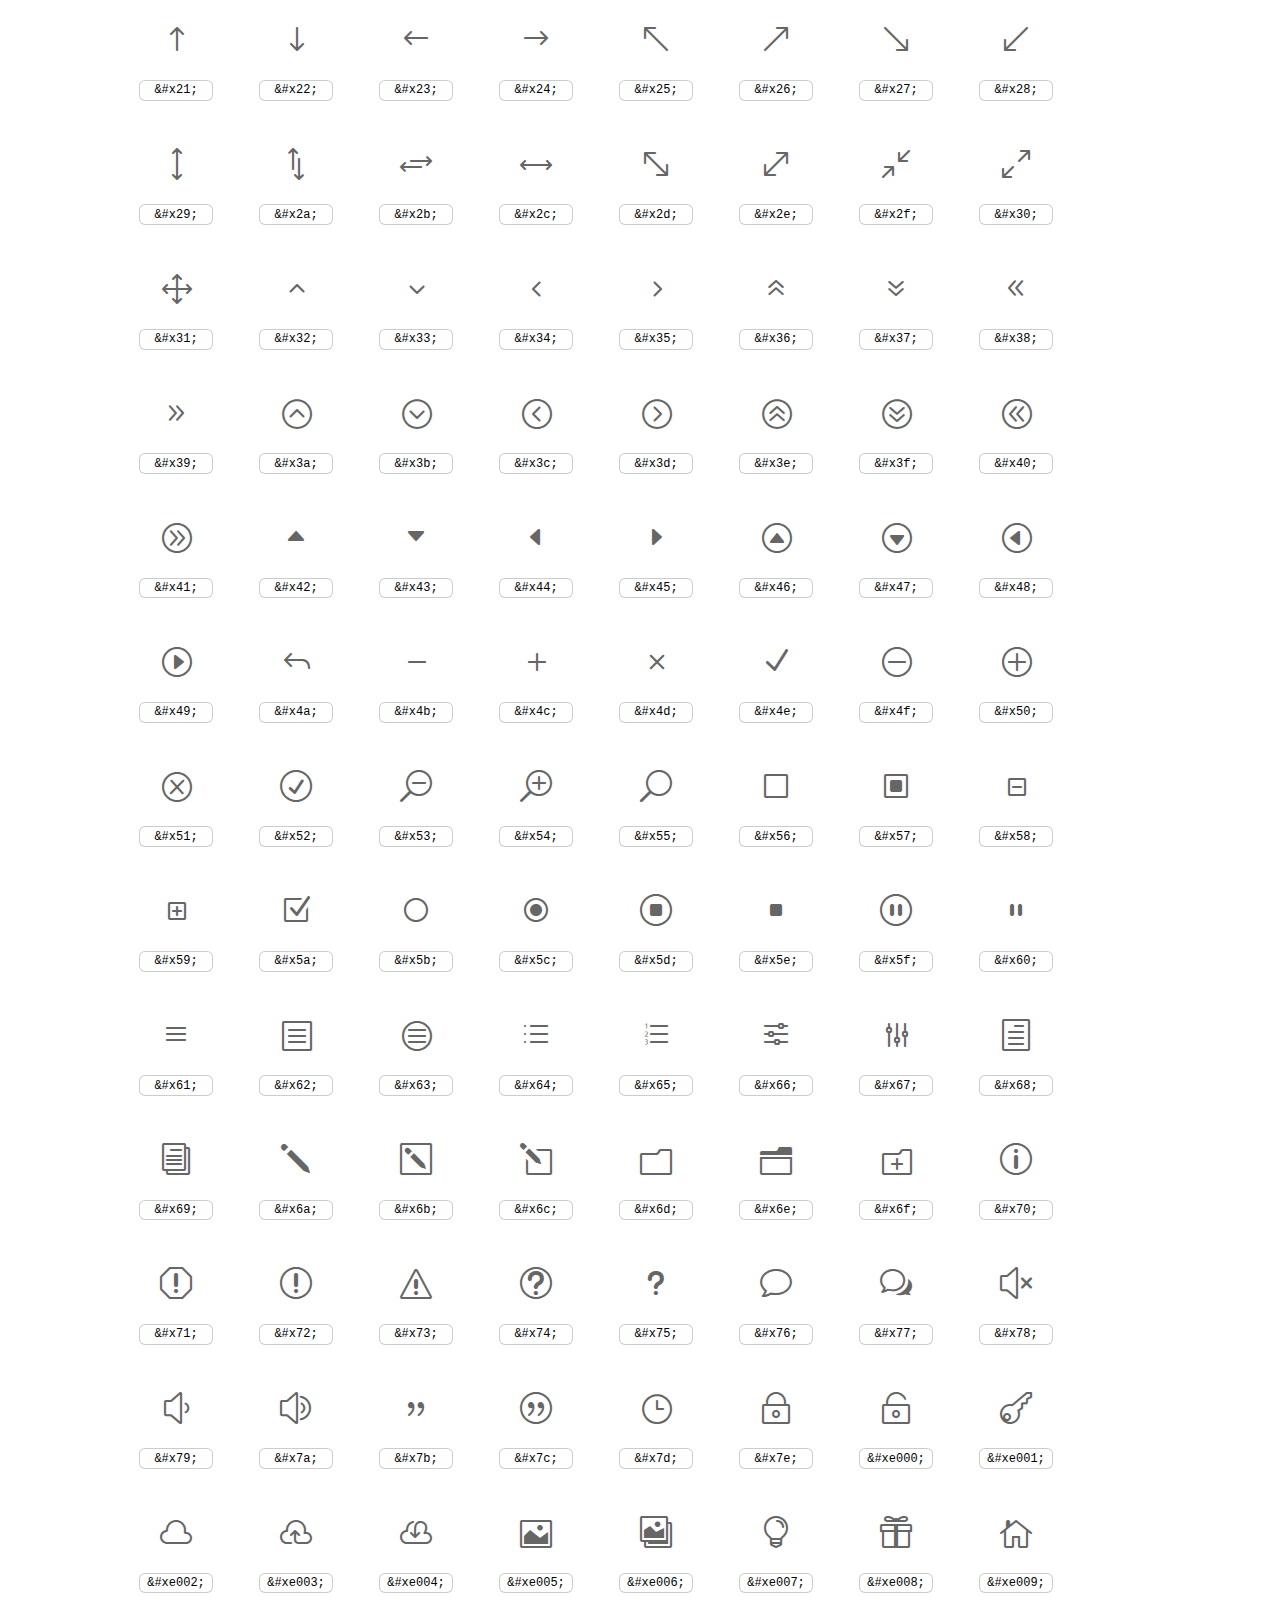
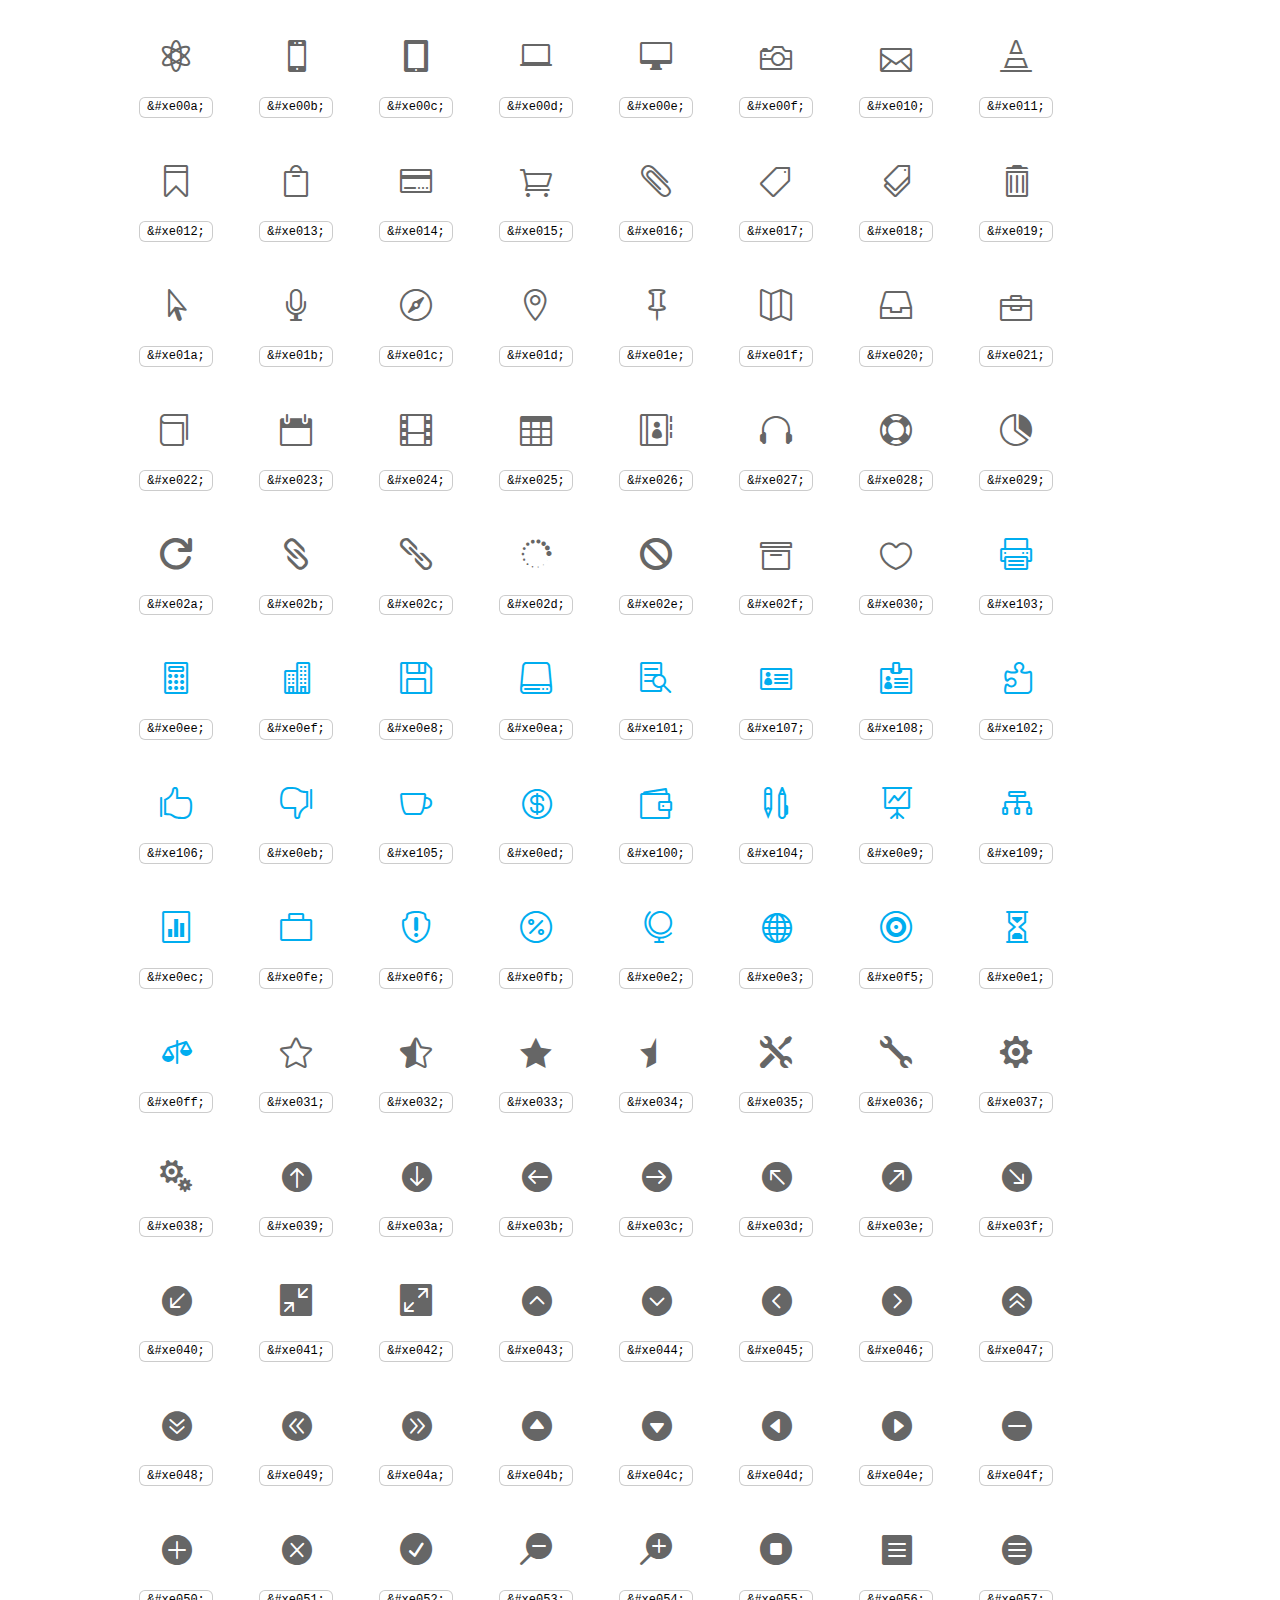
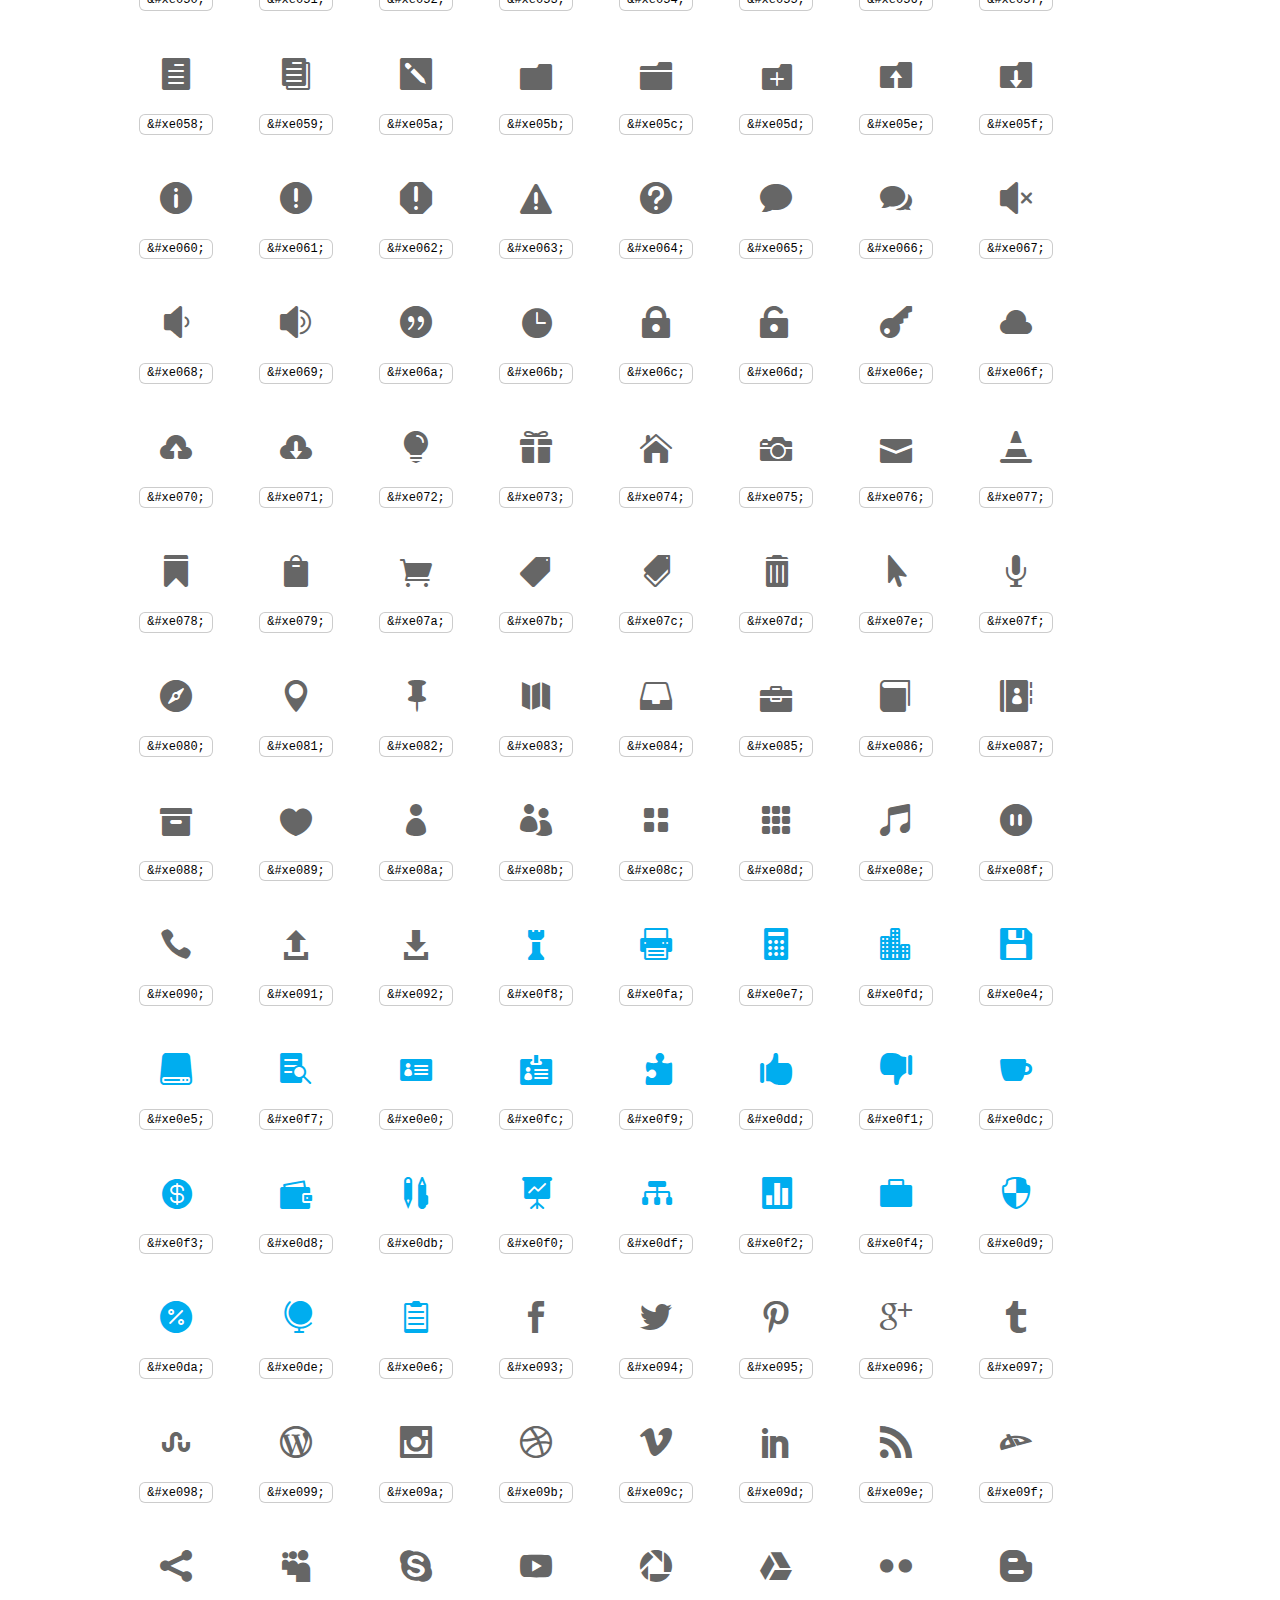
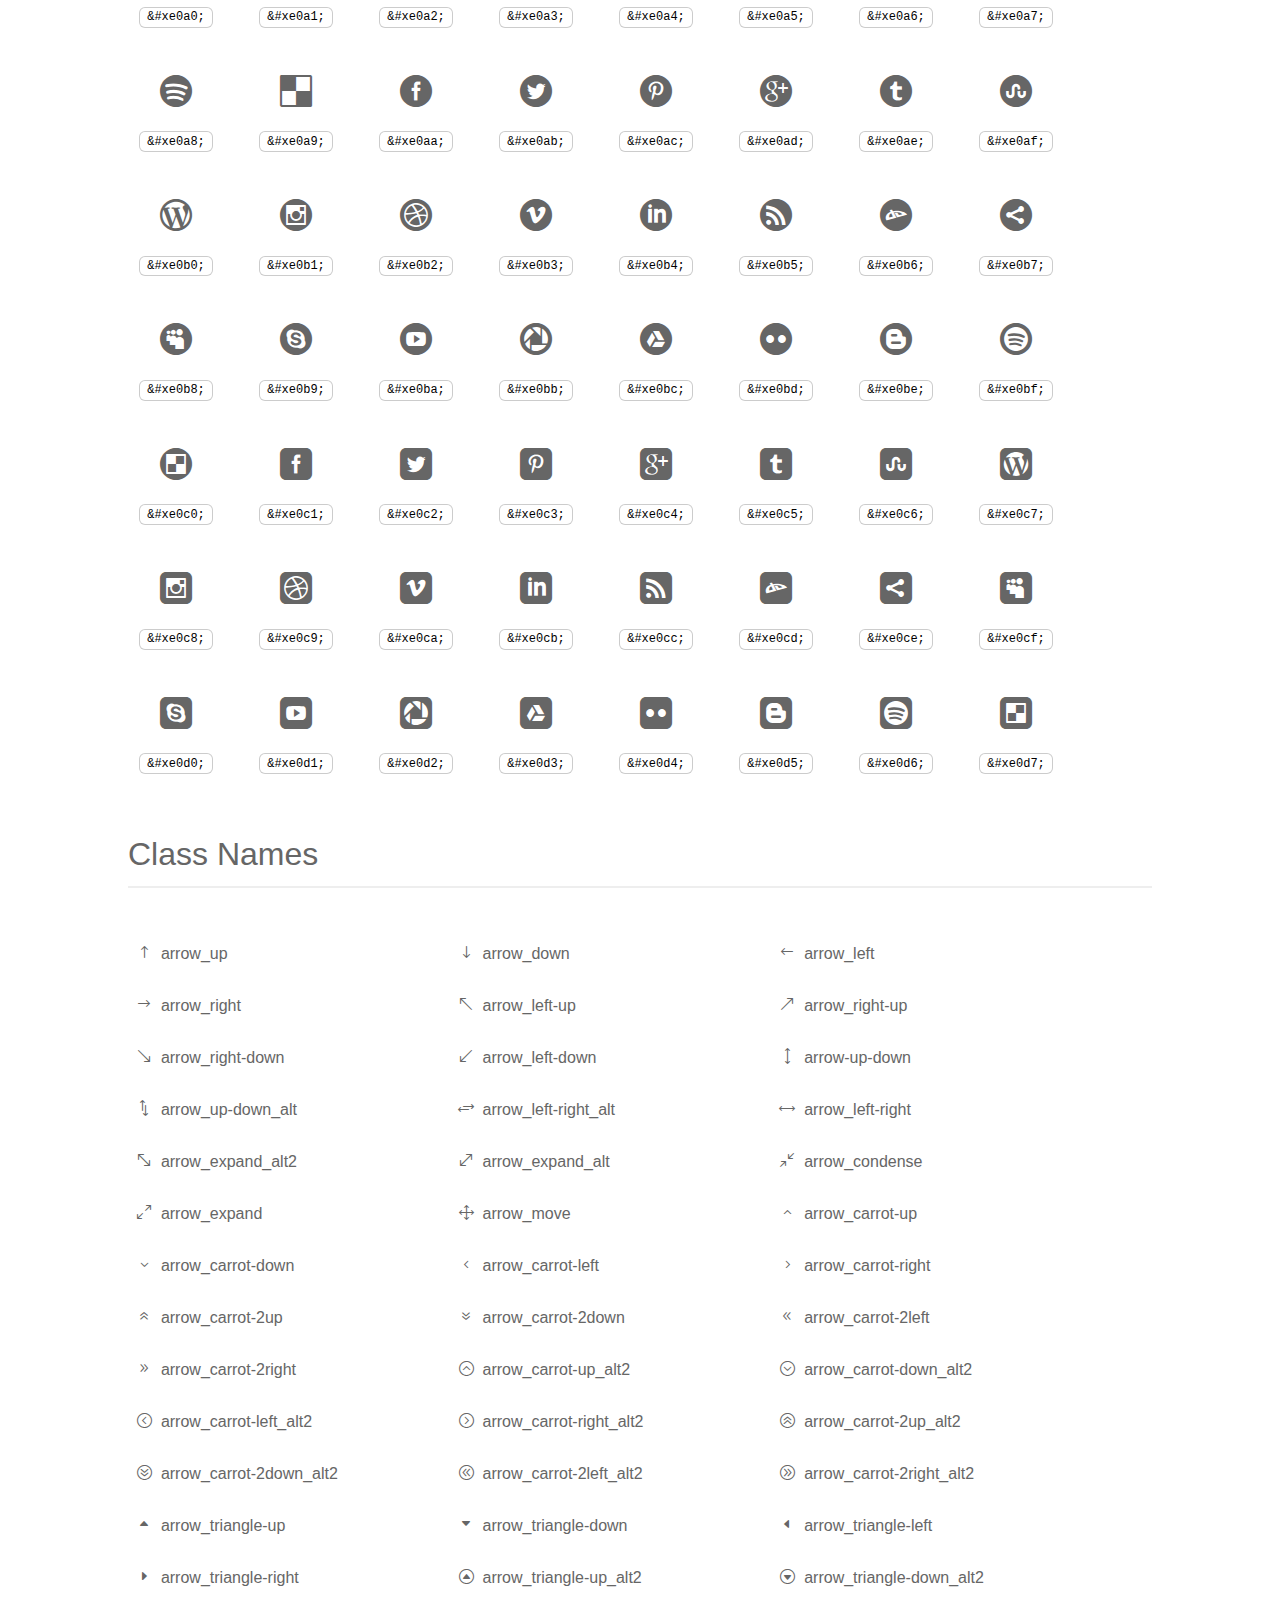
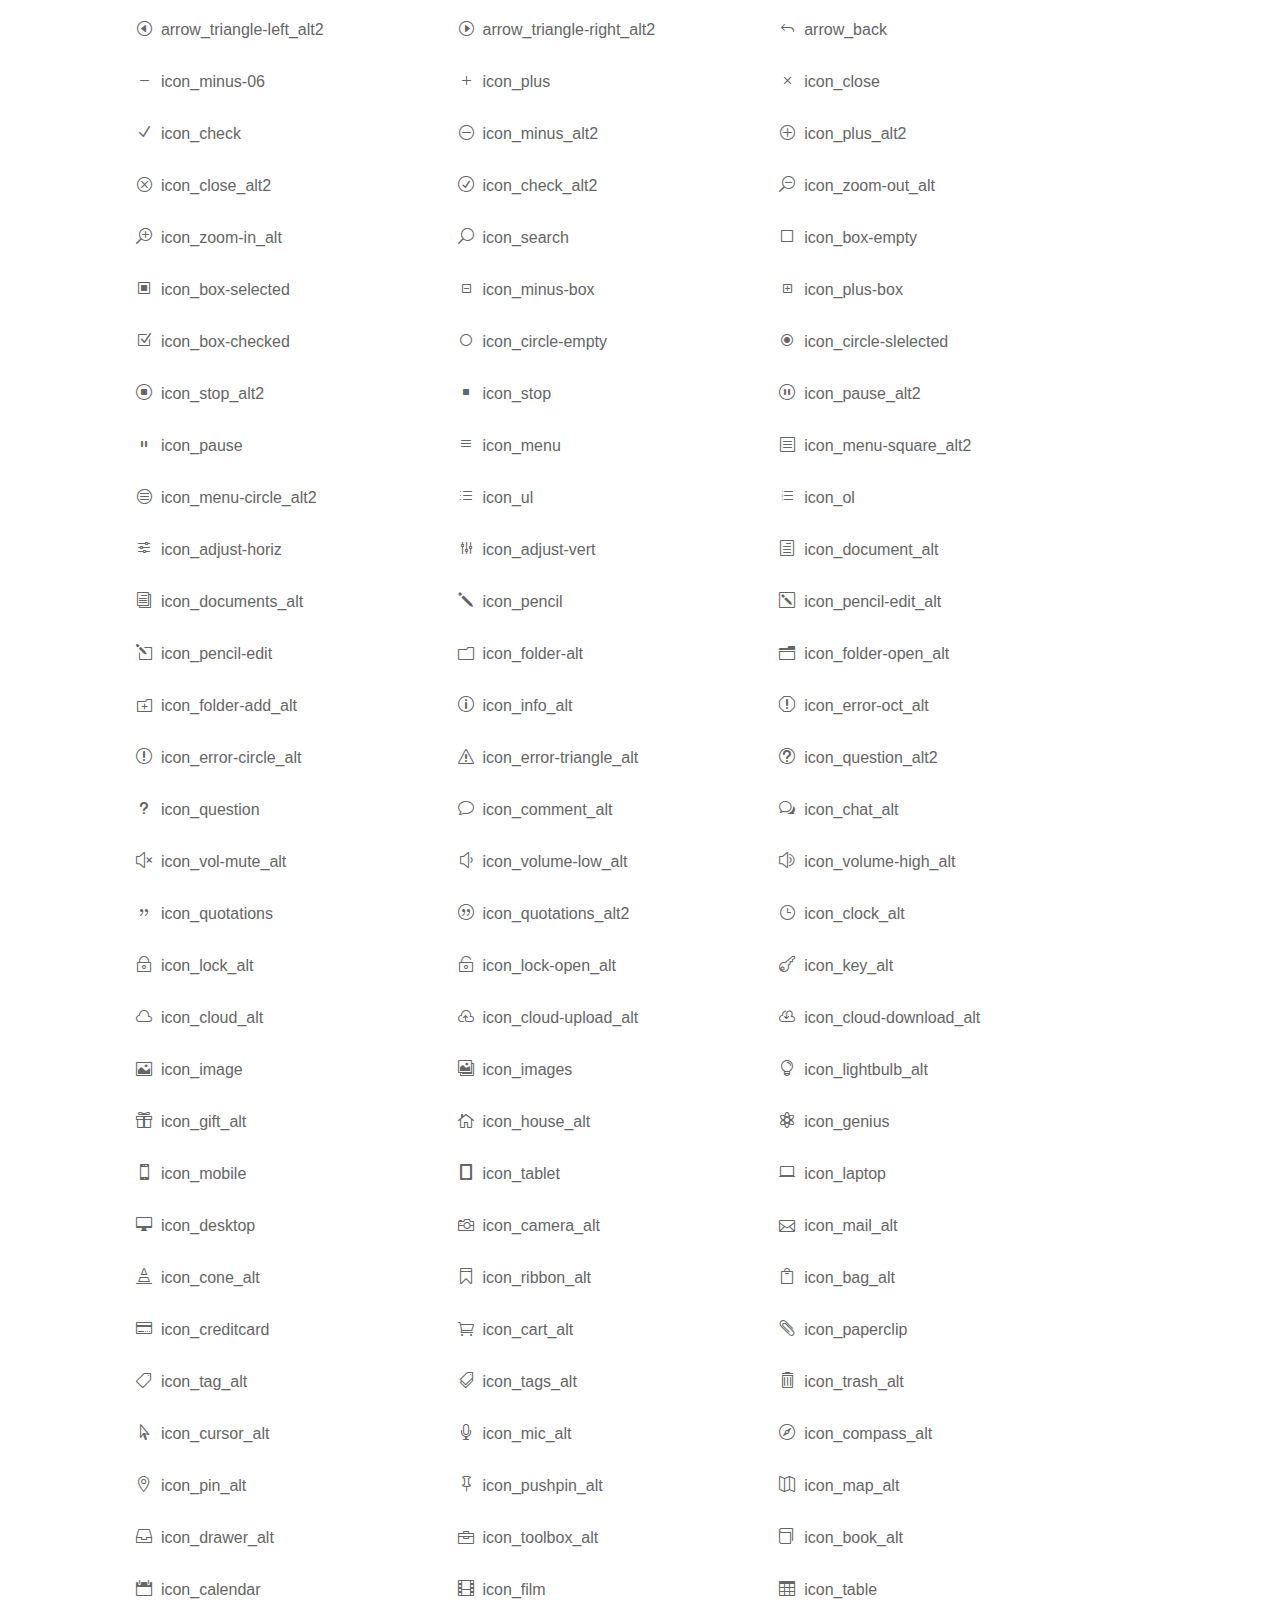
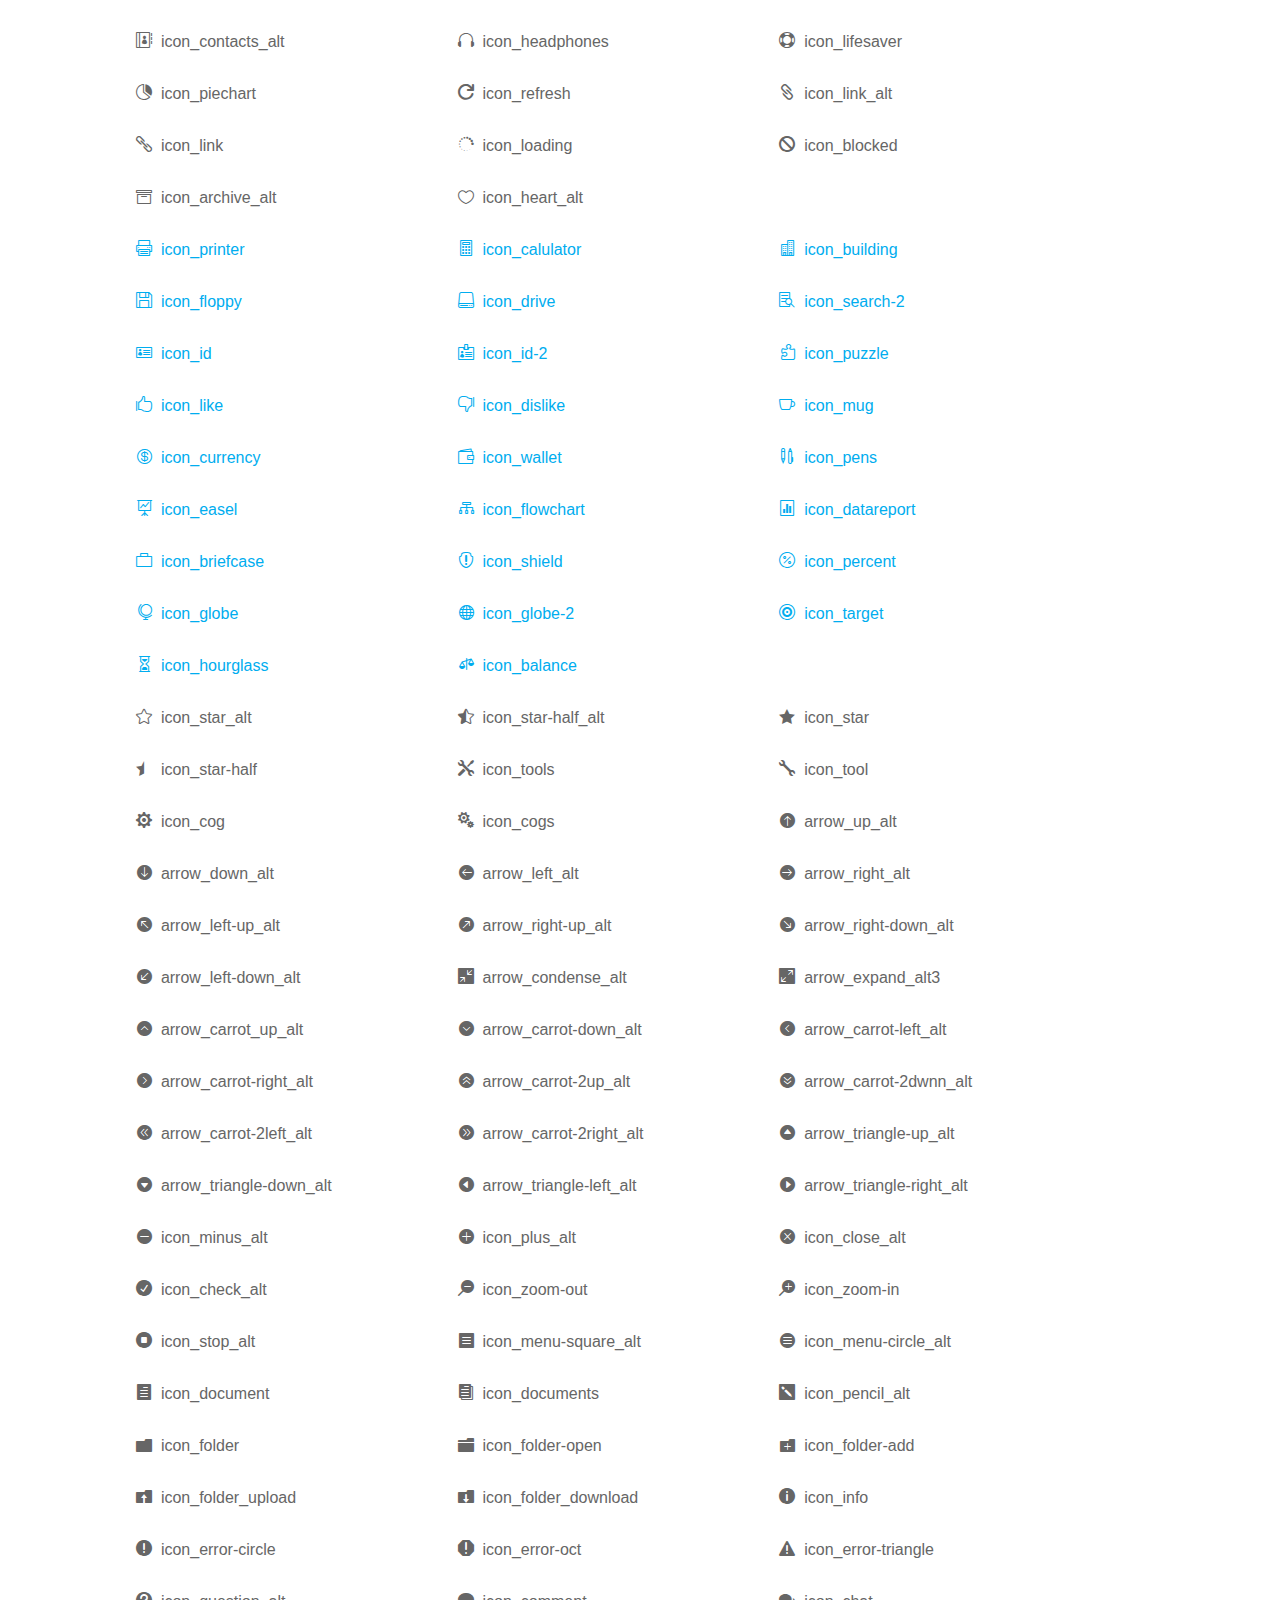
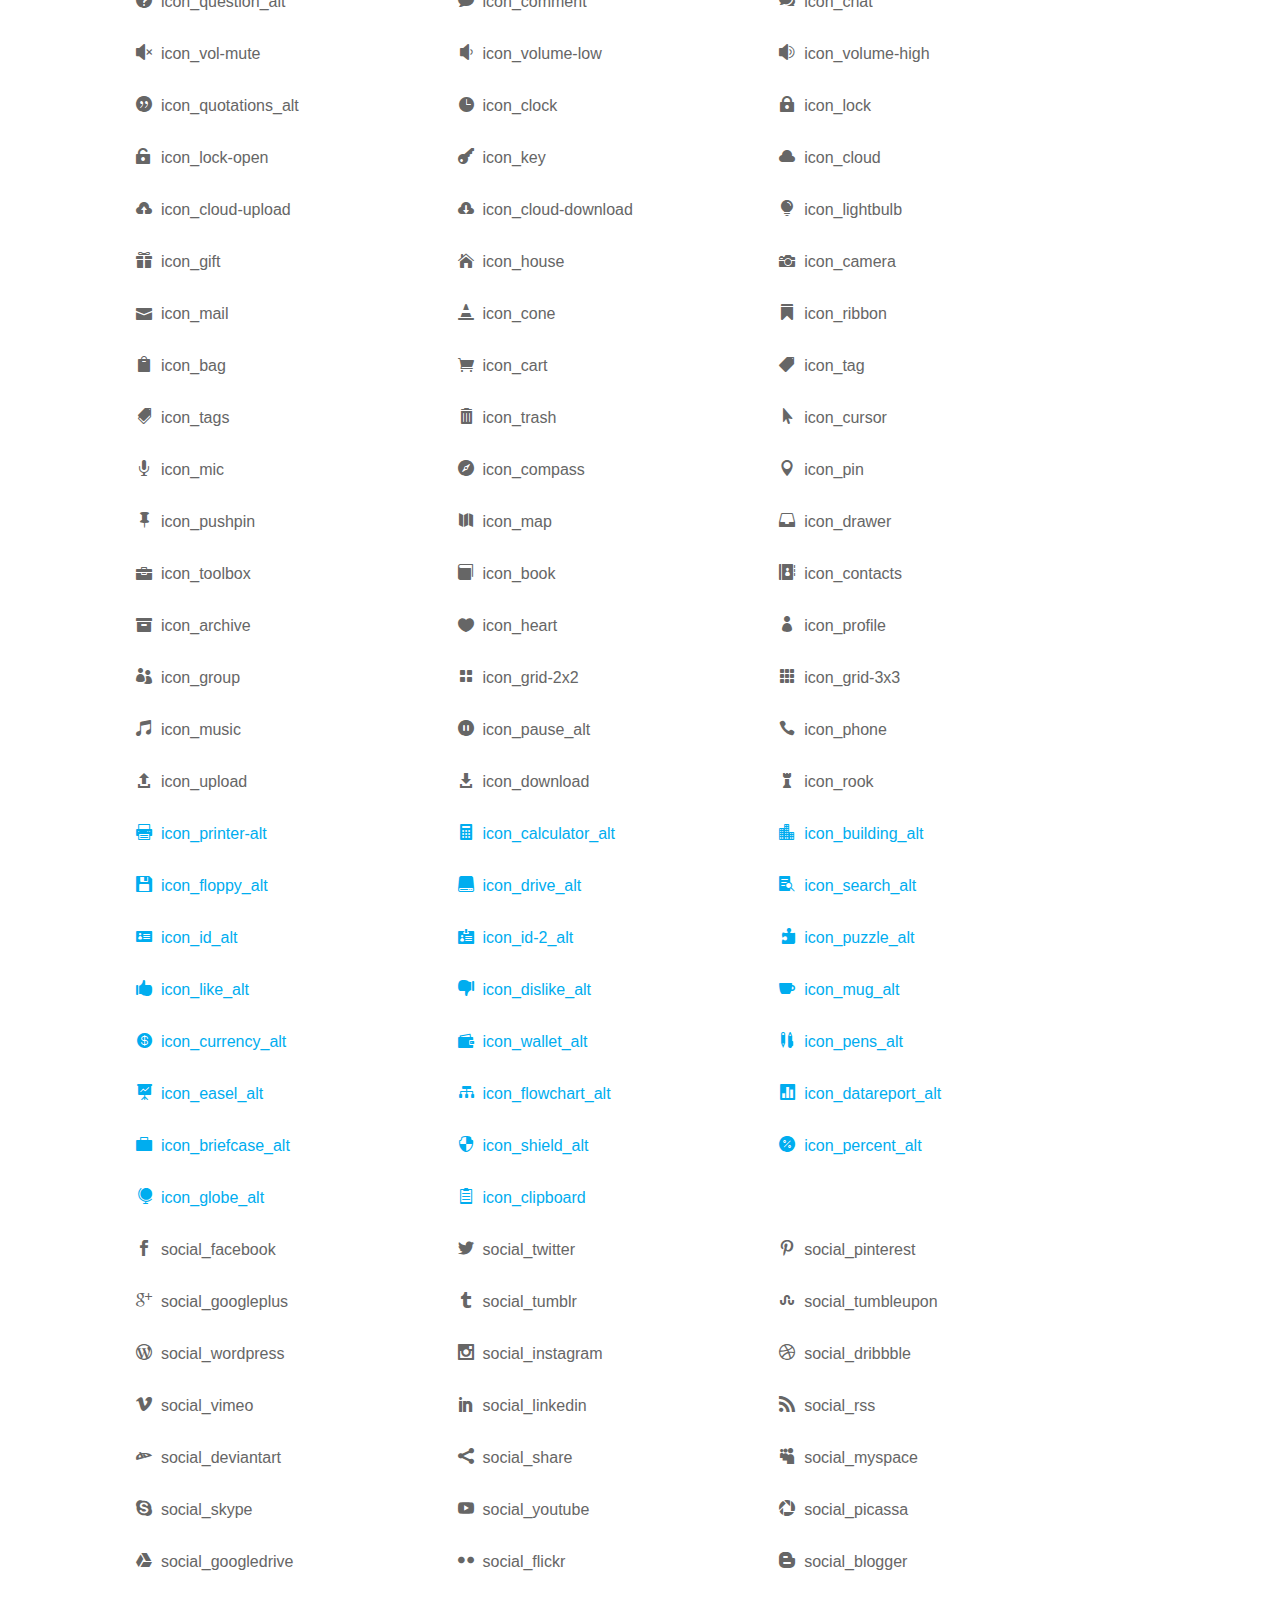
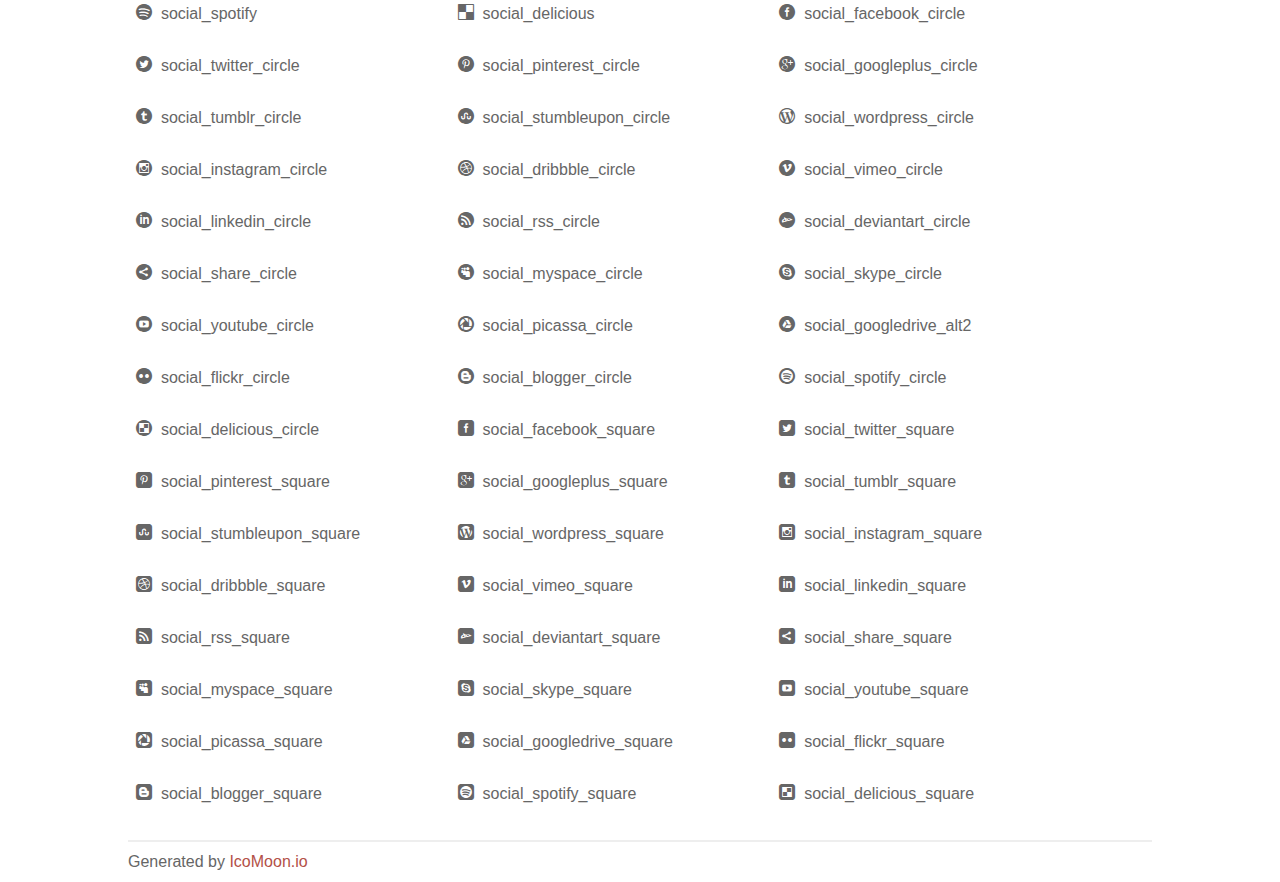
<file: assets/plugins/elegant_font/css/index.html>
<!doctype html>
<html>
<head>
<title>Your Font/Glyphs</title>
<link rel="stylesheet" href="style.css" />
<!--[if lte IE 7]><script src="lte-ie7.js"></script><![endif]-->
<style>
	section, header, footer {display: block;}
	body {
		font-family: sans-serif;
		color: #666;
		line-height: 1.5;
		font-size: 1em;
	}
	* {
		-moz-box-sizing: border-box;
		-webkit-box-sizing: border-box;
		box-sizing: border-box;
		margin: 0;
		padding: 0;
	}
	.glyph {
		float: left;
		text-align: center;
		padding: .75em;
		margin: .4em 1.5em .75em 0;
		width: 6em;
		text-shadow: none;
	}
	
	.glyph input {
		font-family: consolas, monospace;
		font-size: 12px;
		width: 100%;
		text-align: center;
		border: 0;
		box-shadow: 0 0 0 1px #ccc;
		padding: .2em;
                -moz-border-radius: 5px;
                -webkit-border-radius: 5px;
	}
	
	

	.new {
		color:#00adef !important;
	}

	
	.w-main {
		width: 80%;
	}
	.centered {
		margin-left: auto;
		margin-right: auto;
	}
	.fs1 {
		font-size: 2em;
	}
	header {
		margin: 2em 0;
		padding-bottom: .5em;
		color: #666;
		box-shadow: 0 2px #eee;
	}
	header h1 {
		font-size: 2em;
		font-weight: normal;
	}
	.clearfix:before, .clearfix:after { content: ""; display: table; }
	.clearfix:after, .clear { clear: both; }
	footer {
		margin-top: 2em;
		padding: .5em 0;
		box-shadow: 0 -2px #eee;
	}
	a, a:visited {
		color: #B35047;
		text-decoration: none;
	}
	a:hover, a:focus {color: #000;}
	
	.box1 {
		font-size: 16px;
		display: inline-block;
		width: 30%;
		padding: .25em .5em;
		margin: 20px 10px 0 0;
	}
</style>
</head>
<body>
	<div class="w-main centered">
	<section class="mtm clearfix" id="glyphs">
	<div class="glyph">
		<div class="fs1" aria-hidden="true" data-icon="&#x21;"></div>
		<input type="text" readonly value="&amp;#x21;" />
	</div>
	<div class="glyph">
		<div class="fs1" aria-hidden="true" data-icon="&#x22;"></div>
		<input type="text" readonly value="&amp;#x22;" />
	</div>
	<div class="glyph">
		<div class="fs1" aria-hidden="true" data-icon="&#x23;"></div>
		<input type="text" readonly value="&amp;#x23;" />
	</div>
	<div class="glyph">
		<div class="fs1" aria-hidden="true" data-icon="&#x24;"></div>
		<input type="text" readonly value="&amp;#x24;" />
	</div>
	<div class="glyph">
		<div class="fs1" aria-hidden="true" data-icon="&#x25;"></div>
		<input type="text" readonly value="&amp;#x25;" />
	</div>
	<div class="glyph">
		<div class="fs1" aria-hidden="true" data-icon="&#x26;"></div>
		<input type="text" readonly value="&amp;#x26;" />
	</div>
	<div class="glyph">
		<div class="fs1" aria-hidden="true" data-icon="&#x27;"></div>
		<input type="text" readonly value="&amp;#x27;" />
	</div>
	<div class="glyph">
		<div class="fs1" aria-hidden="true" data-icon="&#x28;"></div>
		<input type="text" readonly value="&amp;#x28;" />
	</div>
	<div class="glyph">
		<div class="fs1" aria-hidden="true" data-icon="&#x29;"></div>
		<input type="text" readonly value="&amp;#x29;" />
	</div>
	<div class="glyph">
		<div class="fs1" aria-hidden="true" data-icon="&#x2a;"></div>
		<input type="text" readonly value="&amp;#x2a;" />
	</div>
	<div class="glyph">
		<div class="fs1" aria-hidden="true" data-icon="&#x2b;"></div>
		<input type="text" readonly value="&amp;#x2b;" />
	</div>
	<div class="glyph">
		<div class="fs1" aria-hidden="true" data-icon="&#x2c;"></div>
		<input type="text" readonly value="&amp;#x2c;" />
	</div>
	<div class="glyph">
		<div class="fs1" aria-hidden="true" data-icon="&#x2d;"></div>
		<input type="text" readonly value="&amp;#x2d;" />
	</div>
	<div class="glyph">
		<div class="fs1" aria-hidden="true" data-icon="&#x2e;"></div>
		<input type="text" readonly value="&amp;#x2e;" />
	</div>
	<div class="glyph">
		<div class="fs1" aria-hidden="true" data-icon="&#x2f;"></div>
		<input type="text" readonly value="&amp;#x2f;" />
	</div>
	<div class="glyph">
		<div class="fs1" aria-hidden="true" data-icon="&#x30;"></div>
		<input type="text" readonly value="&amp;#x30;" />
	</div>
	<div class="glyph">
		<div class="fs1" aria-hidden="true" data-icon="&#x31;"></div>
		<input type="text" readonly value="&amp;#x31;" />
	</div>
	<div class="glyph">
		<div class="fs1" aria-hidden="true" data-icon="&#x32;"></div>
		<input type="text" readonly value="&amp;#x32;" />
	</div>
	<div class="glyph">
		<div class="fs1" aria-hidden="true" data-icon="&#x33;"></div>
		<input type="text" readonly value="&amp;#x33;" />
	</div>
	<div class="glyph">
		<div class="fs1" aria-hidden="true" data-icon="&#x34;"></div>
		<input type="text" readonly value="&amp;#x34;" />
	</div>
	<div class="glyph">
		<div class="fs1" aria-hidden="true" data-icon="&#x35;"></div>
		<input type="text" readonly value="&amp;#x35;" />
	</div>
	<div class="glyph">
		<div class="fs1" aria-hidden="true" data-icon="&#x36;"></div>
		<input type="text" readonly value="&amp;#x36;" />
	</div>
	<div class="glyph">
		<div class="fs1" aria-hidden="true" data-icon="&#x37;"></div>
		<input type="text" readonly value="&amp;#x37;" />
	</div>
	<div class="glyph">
		<div class="fs1" aria-hidden="true" data-icon="&#x38;"></div>
		<input type="text" readonly value="&amp;#x38;" />
	</div>
	<div class="glyph">
		<div class="fs1" aria-hidden="true" data-icon="&#x39;"></div>
		<input type="text" readonly value="&amp;#x39;" />
	</div>
	<div class="glyph">
		<div class="fs1" aria-hidden="true" data-icon="&#x3a;"></div>
		<input type="text" readonly value="&amp;#x3a;" />
	</div>
	<div class="glyph">
		<div class="fs1" aria-hidden="true" data-icon="&#x3b;"></div>
		<input type="text" readonly value="&amp;#x3b;" />
	</div>
	<div class="glyph">
		<div class="fs1" aria-hidden="true" data-icon="&#x3c;"></div>
		<input type="text" readonly value="&amp;#x3c;" />
	</div>
	<div class="glyph">
		<div class="fs1" aria-hidden="true" data-icon="&#x3d;"></div>
		<input type="text" readonly value="&amp;#x3d;" />
	</div>
	<div class="glyph">
		<div class="fs1" aria-hidden="true" data-icon="&#x3e;"></div>
		<input type="text" readonly value="&amp;#x3e;" />
	</div>
	<div class="glyph">
		<div class="fs1" aria-hidden="true" data-icon="&#x3f;"></div>
		<input type="text" readonly value="&amp;#x3f;" />
	</div>
	<div class="glyph">
		<div class="fs1" aria-hidden="true" data-icon="&#x40;"></div>
		<input type="text" readonly value="&amp;#x40;" />
	</div>
	<div class="glyph">
		<div class="fs1" aria-hidden="true" data-icon="&#x41;"></div>
		<input type="text" readonly value="&amp;#x41;" />
	</div>
	<div class="glyph">
		<div class="fs1" aria-hidden="true" data-icon="&#x42;"></div>
		<input type="text" readonly value="&amp;#x42;" />
	</div>
	<div class="glyph">
		<div class="fs1" aria-hidden="true" data-icon="&#x43;"></div>
		<input type="text" readonly value="&amp;#x43;" />
	</div>
	<div class="glyph">
		<div class="fs1" aria-hidden="true" data-icon="&#x44;"></div>
		<input type="text" readonly value="&amp;#x44;" />
	</div>
	<div class="glyph">
		<div class="fs1" aria-hidden="true" data-icon="&#x45;"></div>
		<input type="text" readonly value="&amp;#x45;" />
	</div>
	<div class="glyph">
		<div class="fs1" aria-hidden="true" data-icon="&#x46;"></div>
		<input type="text" readonly value="&amp;#x46;" />
	</div>
	<div class="glyph">
		<div class="fs1" aria-hidden="true" data-icon="&#x47;"></div>
		<input type="text" readonly value="&amp;#x47;" />
	</div>
	<div class="glyph">
		<div class="fs1" aria-hidden="true" data-icon="&#x48;"></div>
		<input type="text" readonly value="&amp;#x48;" />
	</div>
	<div class="glyph">
		<div class="fs1" aria-hidden="true" data-icon="&#x49;"></div>
		<input type="text" readonly value="&amp;#x49;" />
	</div>
	<div class="glyph">
		<div class="fs1" aria-hidden="true" data-icon="&#x4a;"></div>
		<input type="text" readonly value="&amp;#x4a;" />
	</div>
	<div class="glyph">
		<div class="fs1" aria-hidden="true" data-icon="&#x4b;"></div>
		<input type="text" readonly value="&amp;#x4b;" />
	</div>
	<div class="glyph">
		<div class="fs1" aria-hidden="true" data-icon="&#x4c;"></div>
		<input type="text" readonly value="&amp;#x4c;" />
	</div>
	<div class="glyph">
		<div class="fs1" aria-hidden="true" data-icon="&#x4d;"></div>
		<input type="text" readonly value="&amp;#x4d;" />
	</div>
	<div class="glyph">
		<div class="fs1" aria-hidden="true" data-icon="&#x4e;"></div>
		<input type="text" readonly value="&amp;#x4e;" />
	</div>
	<div class="glyph">
		<div class="fs1" aria-hidden="true" data-icon="&#x4f;"></div>
		<input type="text" readonly value="&amp;#x4f;" />
	</div>
	<div class="glyph">
		<div class="fs1" aria-hidden="true" data-icon="&#x50;"></div>
		<input type="text" readonly value="&amp;#x50;" />
	</div>
	<div class="glyph">
		<div class="fs1" aria-hidden="true" data-icon="&#x51;"></div>
		<input type="text" readonly value="&amp;#x51;" />
	</div>
	<div class="glyph">
		<div class="fs1" aria-hidden="true" data-icon="&#x52;"></div>
		<input type="text" readonly value="&amp;#x52;" />
	</div>
	<div class="glyph">
		<div class="fs1" aria-hidden="true" data-icon="&#x53;"></div>
		<input type="text" readonly value="&amp;#x53;" />
	</div>
	<div class="glyph">
		<div class="fs1" aria-hidden="true" data-icon="&#x54;"></div>
		<input type="text" readonly value="&amp;#x54;" />
	</div>
	<div class="glyph">
		<div class="fs1" aria-hidden="true" data-icon="&#x55;"></div>
		<input type="text" readonly value="&amp;#x55;" />
	</div>
	<div class="glyph">
		<div class="fs1" aria-hidden="true" data-icon="&#x56;"></div>
		<input type="text" readonly value="&amp;#x56;" />
	</div>
	<div class="glyph">
		<div class="fs1" aria-hidden="true" data-icon="&#x57;"></div>
		<input type="text" readonly value="&amp;#x57;" />
	</div>
	<div class="glyph">
		<div class="fs1" aria-hidden="true" data-icon="&#x58;"></div>
		<input type="text" readonly value="&amp;#x58;" />
	</div>
	<div class="glyph">
		<div class="fs1" aria-hidden="true" data-icon="&#x59;"></div>
		<input type="text" readonly value="&amp;#x59;" />
	</div>
	<div class="glyph">
		<div class="fs1" aria-hidden="true" data-icon="&#x5a;"></div>
		<input type="text" readonly value="&amp;#x5a;" />
	</div>
	<div class="glyph">
		<div class="fs1" aria-hidden="true" data-icon="&#x5b;"></div>
		<input type="text" readonly value="&amp;#x5b;" />
	</div>
	<div class="glyph">
		<div class="fs1" aria-hidden="true" data-icon="&#x5c;"></div>
		<input type="text" readonly value="&amp;#x5c;" />
	</div>
	<div class="glyph">
		<div class="fs1" aria-hidden="true" data-icon="&#x5d;"></div>
		<input type="text" readonly value="&amp;#x5d;" />
	</div>
	<div class="glyph">
		<div class="fs1" aria-hidden="true" data-icon="&#x5e;"></div>
		<input type="text" readonly value="&amp;#x5e;" />
	</div>
	<div class="glyph">
		<div class="fs1" aria-hidden="true" data-icon="&#x5f;"></div>
		<input type="text" readonly value="&amp;#x5f;" />
	</div>
	<div class="glyph">
		<div class="fs1" aria-hidden="true" data-icon="&#x60;"></div>
		<input type="text" readonly value="&amp;#x60;" />
	</div>
	<div class="glyph">
		<div class="fs1" aria-hidden="true" data-icon="&#x61;"></div>
		<input type="text" readonly value="&amp;#x61;" />
	</div>
	<div class="glyph">
		<div class="fs1" aria-hidden="true" data-icon="&#x62;"></div>
		<input type="text" readonly value="&amp;#x62;" />
	</div>
	<div class="glyph">
		<div class="fs1" aria-hidden="true" data-icon="&#x63;"></div>
		<input type="text" readonly value="&amp;#x63;" />
	</div>
	<div class="glyph">
		<div class="fs1" aria-hidden="true" data-icon="&#x64;"></div>
		<input type="text" readonly value="&amp;#x64;" />
	</div>
	<div class="glyph">
		<div class="fs1" aria-hidden="true" data-icon="&#x65;"></div>
		<input type="text" readonly value="&amp;#x65;" />
	</div>
	<div class="glyph">
		<div class="fs1" aria-hidden="true" data-icon="&#x66;"></div>
		<input type="text" readonly value="&amp;#x66;" />
	</div>
	<div class="glyph">
		<div class="fs1" aria-hidden="true" data-icon="&#x67;"></div>
		<input type="text" readonly value="&amp;#x67;" />
	</div>
	<div class="glyph">
		<div class="fs1" aria-hidden="true" data-icon="&#x68;"></div>
		<input type="text" readonly value="&amp;#x68;" />
	</div>
	<div class="glyph">
		<div class="fs1" aria-hidden="true" data-icon="&#x69;"></div>
		<input type="text" readonly value="&amp;#x69;" />
	</div>
	<div class="glyph">
		<div class="fs1" aria-hidden="true" data-icon="&#x6a;"></div>
		<input type="text" readonly value="&amp;#x6a;" />
	</div>
	<div class="glyph">
		<div class="fs1" aria-hidden="true" data-icon="&#x6b;"></div>
		<input type="text" readonly value="&amp;#x6b;" />
	</div>
	<div class="glyph">
		<div class="fs1" aria-hidden="true" data-icon="&#x6c;"></div>
		<input type="text" readonly value="&amp;#x6c;" />
	</div>
	<div class="glyph">
		<div class="fs1" aria-hidden="true" data-icon="&#x6d;"></div>
		<input type="text" readonly value="&amp;#x6d;" />
	</div>
	<div class="glyph">
		<div class="fs1" aria-hidden="true" data-icon="&#x6e;"></div>
		<input type="text" readonly value="&amp;#x6e;" />
	</div>
	<div class="glyph">
		<div class="fs1" aria-hidden="true" data-icon="&#x6f;"></div>
		<input type="text" readonly value="&amp;#x6f;" />
	</div>
	<div class="glyph">
		<div class="fs1" aria-hidden="true" data-icon="&#x70;"></div>
		<input type="text" readonly value="&amp;#x70;" />
	</div>
	<div class="glyph">
		<div class="fs1" aria-hidden="true" data-icon="&#x71;"></div>
		<input type="text" readonly value="&amp;#x71;" />
	</div>
	<div class="glyph">
		<div class="fs1" aria-hidden="true" data-icon="&#x72;"></div>
		<input type="text" readonly value="&amp;#x72;" />
	</div>
	<div class="glyph">
		<div class="fs1" aria-hidden="true" data-icon="&#x73;"></div>
		<input type="text" readonly value="&amp;#x73;" />
	</div>
	<div class="glyph">
		<div class="fs1" aria-hidden="true" data-icon="&#x74;"></div>
		<input type="text" readonly value="&amp;#x74;" />
	</div>
	<div class="glyph">
		<div class="fs1" aria-hidden="true" data-icon="&#x75;"></div>
		<input type="text" readonly value="&amp;#x75;" />
	</div>
	<div class="glyph">
		<div class="fs1" aria-hidden="true" data-icon="&#x76;"></div>
		<input type="text" readonly value="&amp;#x76;" />
	</div>
	<div class="glyph">
		<div class="fs1" aria-hidden="true" data-icon="&#x77;"></div>
		<input type="text" readonly value="&amp;#x77;" />
	</div>
	<div class="glyph">
		<div class="fs1" aria-hidden="true" data-icon="&#x78;"></div>
		<input type="text" readonly value="&amp;#x78;" />
	</div>
	<div class="glyph">
		<div class="fs1" aria-hidden="true" data-icon="&#x79;"></div>
		<input type="text" readonly value="&amp;#x79;" />
	</div>
	<div class="glyph">
		<div class="fs1" aria-hidden="true" data-icon="&#x7a;"></div>
		<input type="text" readonly value="&amp;#x7a;" />
	</div>
	<div class="glyph">
		<div class="fs1" aria-hidden="true" data-icon="&#x7b;"></div>
		<input type="text" readonly value="&amp;#x7b;" />
	</div>
	<div class="glyph">
		<div class="fs1" aria-hidden="true" data-icon="&#x7c;"></div>
		<input type="text" readonly value="&amp;#x7c;" />
	</div>
	<div class="glyph">
		<div class="fs1" aria-hidden="true" data-icon="&#x7d;"></div>
		<input type="text" readonly value="&amp;#x7d;" />
	</div>
	<div class="glyph">
		<div class="fs1" aria-hidden="true" data-icon="&#x7e;"></div>
		<input type="text" readonly value="&amp;#x7e;" />
	</div>
	<div class="glyph">
		<div class="fs1" aria-hidden="true" data-icon="&#xe000;"></div>
		<input type="text" readonly value="&amp;#xe000;" />
	</div>
	<div class="glyph">
		<div class="fs1" aria-hidden="true" data-icon="&#xe001;"></div>
		<input type="text" readonly value="&amp;#xe001;" />
	</div>
	<div class="glyph">
		<div class="fs1" aria-hidden="true" data-icon="&#xe002;"></div>
		<input type="text" readonly value="&amp;#xe002;" />
	</div>
	<div class="glyph">
		<div class="fs1" aria-hidden="true" data-icon="&#xe003;"></div>
		<input type="text" readonly value="&amp;#xe003;" />
	</div>
	<div class="glyph">
		<div class="fs1" aria-hidden="true" data-icon="&#xe004;"></div>
		<input type="text" readonly value="&amp;#xe004;" />
	</div>
	<div class="glyph">
		<div class="fs1" aria-hidden="true" data-icon="&#xe005;"></div>
		<input type="text" readonly value="&amp;#xe005;" />
	</div>
	<div class="glyph">
		<div class="fs1" aria-hidden="true" data-icon="&#xe006;"></div>
		<input type="text" readonly value="&amp;#xe006;" />
	</div>
	<div class="glyph">
		<div class="fs1" aria-hidden="true" data-icon="&#xe007;"></div>
		<input type="text" readonly value="&amp;#xe007;" />
	</div>
	<div class="glyph">
		<div class="fs1" aria-hidden="true" data-icon="&#xe008;"></div>
		<input type="text" readonly value="&amp;#xe008;" />
	</div>
	<div class="glyph">
		<div class="fs1" aria-hidden="true" data-icon="&#xe009;"></div>
		<input type="text" readonly value="&amp;#xe009;" />
	</div>
	<div class="glyph">
		<div class="fs1" aria-hidden="true" data-icon="&#xe00a;"></div>
		<input type="text" readonly value="&amp;#xe00a;" />
	</div>
	<div class="glyph">
		<div class="fs1" aria-hidden="true" data-icon="&#xe00b;"></div>
		<input type="text" readonly value="&amp;#xe00b;" />
	</div>
	<div class="glyph">
		<div class="fs1" aria-hidden="true" data-icon="&#xe00c;"></div>
		<input type="text" readonly value="&amp;#xe00c;" />
	</div>
	<div class="glyph">
		<div class="fs1" aria-hidden="true" data-icon="&#xe00d;"></div>
		<input type="text" readonly value="&amp;#xe00d;" />
	</div>
	<div class="glyph">
		<div class="fs1" aria-hidden="true" data-icon="&#xe00e;"></div>
		<input type="text" readonly value="&amp;#xe00e;" />
	</div>
	<div class="glyph">
		<div class="fs1" aria-hidden="true" data-icon="&#xe00f;"></div>
		<input type="text" readonly value="&amp;#xe00f;" />
	</div>
	<div class="glyph">
		<div class="fs1" aria-hidden="true" data-icon="&#xe010;"></div>
		<input type="text" readonly value="&amp;#xe010;" />
	</div>
	<div class="glyph">
		<div class="fs1" aria-hidden="true" data-icon="&#xe011;"></div>
		<input type="text" readonly value="&amp;#xe011;" />
	</div>
	<div class="glyph">
		<div class="fs1" aria-hidden="true" data-icon="&#xe012;"></div>
		<input type="text" readonly value="&amp;#xe012;" />
	</div>
	<div class="glyph">
		<div class="fs1" aria-hidden="true" data-icon="&#xe013;"></div>
		<input type="text" readonly value="&amp;#xe013;" />
	</div>
	<div class="glyph">
		<div class="fs1" aria-hidden="true" data-icon="&#xe014;"></div>
		<input type="text" readonly value="&amp;#xe014;" />
	</div>
	<div class="glyph">
		<div class="fs1" aria-hidden="true" data-icon="&#xe015;"></div>
		<input type="text" readonly value="&amp;#xe015;" />
	</div>
	<div class="glyph">
		<div class="fs1" aria-hidden="true" data-icon="&#xe016;"></div>
		<input type="text" readonly value="&amp;#xe016;" />
	</div>
	<div class="glyph">
		<div class="fs1" aria-hidden="true" data-icon="&#xe017;"></div>
		<input type="text" readonly value="&amp;#xe017;" />
	</div>
	<div class="glyph">
		<div class="fs1" aria-hidden="true" data-icon="&#xe018;"></div>
		<input type="text" readonly value="&amp;#xe018;" />
	</div>
	<div class="glyph">
		<div class="fs1" aria-hidden="true" data-icon="&#xe019;"></div>
		<input type="text" readonly value="&amp;#xe019;" />
	</div>
	<div class="glyph">
		<div class="fs1" aria-hidden="true" data-icon="&#xe01a;"></div>
		<input type="text" readonly value="&amp;#xe01a;" />
	</div>
	<div class="glyph">
		<div class="fs1" aria-hidden="true" data-icon="&#xe01b;"></div>
		<input type="text" readonly value="&amp;#xe01b;" />
	</div>
	<div class="glyph">
		<div class="fs1" aria-hidden="true" data-icon="&#xe01c;"></div>
		<input type="text" readonly value="&amp;#xe01c;" />
	</div>
	<div class="glyph">
		<div class="fs1" aria-hidden="true" data-icon="&#xe01d;"></div>
		<input type="text" readonly value="&amp;#xe01d;" />
	</div>
	<div class="glyph">
		<div class="fs1" aria-hidden="true" data-icon="&#xe01e;"></div>
		<input type="text" readonly value="&amp;#xe01e;" />
	</div>
	<div class="glyph">
		<div class="fs1" aria-hidden="true" data-icon="&#xe01f;"></div>
		<input type="text" readonly value="&amp;#xe01f;" />
	</div>
	<div class="glyph">
		<div class="fs1" aria-hidden="true" data-icon="&#xe020;"></div>
		<input type="text" readonly value="&amp;#xe020;" />
	</div>
	<div class="glyph">
		<div class="fs1" aria-hidden="true" data-icon="&#xe021;"></div>
		<input type="text" readonly value="&amp;#xe021;" />
	</div>
	<div class="glyph">
		<div class="fs1" aria-hidden="true" data-icon="&#xe022;"></div>
		<input type="text" readonly value="&amp;#xe022;" />
	</div>
	<div class="glyph">
		<div class="fs1" aria-hidden="true" data-icon="&#xe023;"></div>
		<input type="text" readonly value="&amp;#xe023;" />
	</div>
	<div class="glyph">
		<div class="fs1" aria-hidden="true" data-icon="&#xe024;"></div>
		<input type="text" readonly value="&amp;#xe024;" />
	</div>
	<div class="glyph">
		<div class="fs1" aria-hidden="true" data-icon="&#xe025;"></div>
		<input type="text" readonly value="&amp;#xe025;" />
	</div>
	<div class="glyph">
		<div class="fs1" aria-hidden="true" data-icon="&#xe026;"></div>
		<input type="text" readonly value="&amp;#xe026;" />
	</div>
	<div class="glyph">
		<div class="fs1" aria-hidden="true" data-icon="&#xe027;"></div>
		<input type="text" readonly value="&amp;#xe027;" />
	</div>
	<div class="glyph">
		<div class="fs1" aria-hidden="true" data-icon="&#xe028;"></div>
		<input type="text" readonly value="&amp;#xe028;" />
	</div>
	<div class="glyph">
		<div class="fs1" aria-hidden="true" data-icon="&#xe029;"></div>
		<input type="text" readonly value="&amp;#xe029;" />
	</div>
	<div class="glyph">
		<div class="fs1" aria-hidden="true" data-icon="&#xe02a;"></div>
		<input type="text" readonly value="&amp;#xe02a;" />
	</div>
	<div class="glyph">
		<div class="fs1" aria-hidden="true" data-icon="&#xe02b;"></div>
		<input type="text" readonly value="&amp;#xe02b;" />
	</div>
	<div class="glyph">
		<div class="fs1" aria-hidden="true" data-icon="&#xe02c;"></div>
		<input type="text" readonly value="&amp;#xe02c;" />
	</div>
	<div class="glyph">
		<div class="fs1" aria-hidden="true" data-icon="&#xe02d;"></div>
		<input type="text" readonly value="&amp;#xe02d;" />
	</div>
	<div class="glyph">
		<div class="fs1" aria-hidden="true" data-icon="&#xe02e;"></div>
		<input type="text" readonly value="&amp;#xe02e;" />
	</div>
	<div class="glyph">
		<div class="fs1" aria-hidden="true" data-icon="&#xe02f;"></div>
		<input type="text" readonly value="&amp;#xe02f;" />
	</div>
	<div class="glyph">
		<div class="fs1" aria-hidden="true" data-icon="&#xe030;"></div>
		<input type="text" readonly value="&amp;#xe030;" />
	</div>
    
    <div class="new">
    
    <div class="glyph">
		<div class="fs1" aria-hidden="true" data-icon="&#xe103;"></div>
		<input type="text" readonly value="&amp;#xe103;" />
	</div>
	<div class="glyph">
		<div class="fs1" aria-hidden="true" data-icon="&#xe0ee;"></div>
		<input type="text" readonly value="&amp;#xe0ee;" />
	</div>
	<div class="glyph">
		<div class="fs1" aria-hidden="true" data-icon="&#xe0ef;"></div>
		<input type="text" readonly value="&amp;#xe0ef;" />
	</div>
	<div class="glyph">
		<div class="fs1" aria-hidden="true" data-icon="&#xe0e8;"></div>
		<input type="text" readonly value="&amp;#xe0e8;" />
	</div>
	<div class="glyph">
		<div class="fs1" aria-hidden="true" data-icon="&#xe0ea;"></div>
		<input type="text" readonly value="&amp;#xe0ea;" />
	</div>
	<div class="glyph">
		<div class="fs1" aria-hidden="true" data-icon="&#xe101;"></div>
		<input type="text" readonly value="&amp;#xe101;" />
	</div>
	<div class="glyph">
		<div class="fs1" aria-hidden="true" data-icon="&#xe107;"></div>
		<input type="text" readonly value="&amp;#xe107;" />
	</div>
	<div class="glyph">
		<div class="fs1" aria-hidden="true" data-icon="&#xe108;"></div>
		<input type="text" readonly value="&amp;#xe108;" />
	</div>
	<div class="glyph">
		<div class="fs1" aria-hidden="true" data-icon="&#xe102;"></div>
		<input type="text" readonly value="&amp;#xe102;" />
	</div>
	<div class="glyph">
		<div class="fs1" aria-hidden="true" data-icon="&#xe106;"></div>
		<input type="text" readonly value="&amp;#xe106;" />
	</div>
	<div class="glyph">
		<div class="fs1" aria-hidden="true" data-icon="&#xe0eb;"></div>
		<input type="text" readonly value="&amp;#xe0eb;" />
	</div>
	<div class="glyph">
		<div class="fs1" aria-hidden="true" data-icon="&#xe105;"></div>
		<input type="text" readonly value="&amp;#xe105;" />
	</div>
	<div class="glyph">
		<div class="fs1" aria-hidden="true" data-icon="&#xe0ed;"></div>
		<input type="text" readonly value="&amp;#xe0ed;" />
	</div>
	<div class="glyph">
		<div class="fs1" aria-hidden="true" data-icon="&#xe100;"></div>
		<input type="text" readonly value="&amp;#xe100;" />
	</div>
	<div class="glyph">
		<div class="fs1" aria-hidden="true" data-icon="&#xe104;"></div>
		<input type="text" readonly value="&amp;#xe104;" />
	</div>
	<div class="glyph">
		<div class="fs1" aria-hidden="true" data-icon="&#xe0e9;"></div>
		<input type="text" readonly value="&amp;#xe0e9;" />
	</div>
	<div class="glyph">
		<div class="fs1" aria-hidden="true" data-icon="&#xe109;"></div>
		<input type="text" readonly value="&amp;#xe109;" />
	</div>
	<div class="glyph">
		<div class="fs1" aria-hidden="true" data-icon="&#xe0ec;"></div>
		<input type="text" readonly value="&amp;#xe0ec;" />
	</div>
	<div class="glyph">
		<div class="fs1" aria-hidden="true" data-icon="&#xe0fe;"></div>
		<input type="text" readonly value="&amp;#xe0fe;" />
	</div>
	<div class="glyph">
		<div class="fs1" aria-hidden="true" data-icon="&#xe0f6;"></div>
		<input type="text" readonly value="&amp;#xe0f6;" />
	</div>
	<div class="glyph">
		<div class="fs1" aria-hidden="true" data-icon="&#xe0fb;"></div>
		<input type="text" readonly value="&amp;#xe0fb;" />
	</div>
	<div class="glyph">
		<div class="fs1" aria-hidden="true" data-icon="&#xe0e2;"></div>
		<input type="text" readonly value="&amp;#xe0e2;" />
	</div>
	<div class="glyph">
		<div class="fs1" aria-hidden="true" data-icon="&#xe0e3;"></div>
		<input type="text" readonly value="&amp;#xe0e3;" />
	</div>
	<div class="glyph">
		<div class="fs1" aria-hidden="true" data-icon="&#xe0f5;"></div>
		<input type="text" readonly value="&amp;#xe0f5;" />
	</div>
	<div class="glyph">
		<div class="fs1" aria-hidden="true" data-icon="&#xe0e1;"></div>
		<input type="text" readonly value="&amp;#xe0e1;" />
	</div>
	<div class="glyph">
		<div class="fs1" aria-hidden="true" data-icon="&#xe0ff;"></div>
		<input type="text" readonly value="&amp;#xe0ff;" />
	</div>
    
    </div>
    
	<div class="glyph">
		<div class="fs1" aria-hidden="true" data-icon="&#xe031;"></div>
		<input type="text" readonly value="&amp;#xe031;" />
	</div>
	<div class="glyph">
		<div class="fs1" aria-hidden="true" data-icon="&#xe032;"></div>
		<input type="text" readonly value="&amp;#xe032;" />
	</div>
	<div class="glyph">
		<div class="fs1" aria-hidden="true" data-icon="&#xe033;"></div>
		<input type="text" readonly value="&amp;#xe033;" />
	</div>
	<div class="glyph">
		<div class="fs1" aria-hidden="true" data-icon="&#xe034;"></div>
		<input type="text" readonly value="&amp;#xe034;" />
	</div>
	<div class="glyph">
		<div class="fs1" aria-hidden="true" data-icon="&#xe035;"></div>
		<input type="text" readonly value="&amp;#xe035;" />
	</div>
	<div class="glyph">
		<div class="fs1" aria-hidden="true" data-icon="&#xe036;"></div>
		<input type="text" readonly value="&amp;#xe036;" />
	</div>
	<div class="glyph">
		<div class="fs1" aria-hidden="true" data-icon="&#xe037;"></div>
		<input type="text" readonly value="&amp;#xe037;" />
	</div>
	<div class="glyph">
		<div class="fs1" aria-hidden="true" data-icon="&#xe038;"></div>
		<input type="text" readonly value="&amp;#xe038;" />
	</div>
	<div class="glyph">
		<div class="fs1" aria-hidden="true" data-icon="&#xe039;"></div>
		<input type="text" readonly value="&amp;#xe039;" />
	</div>
	<div class="glyph">
		<div class="fs1" aria-hidden="true" data-icon="&#xe03a;"></div>
		<input type="text" readonly value="&amp;#xe03a;" />
	</div>
	<div class="glyph">
		<div class="fs1" aria-hidden="true" data-icon="&#xe03b;"></div>
		<input type="text" readonly value="&amp;#xe03b;" />
	</div>
	<div class="glyph">
		<div class="fs1" aria-hidden="true" data-icon="&#xe03c;"></div>
		<input type="text" readonly value="&amp;#xe03c;" />
	</div>
	<div class="glyph">
		<div class="fs1" aria-hidden="true" data-icon="&#xe03d;"></div>
		<input type="text" readonly value="&amp;#xe03d;" />
	</div>
	<div class="glyph">
		<div class="fs1" aria-hidden="true" data-icon="&#xe03e;"></div>
		<input type="text" readonly value="&amp;#xe03e;" />
	</div>
	<div class="glyph">
		<div class="fs1" aria-hidden="true" data-icon="&#xe03f;"></div>
		<input type="text" readonly value="&amp;#xe03f;" />
	</div>
	<div class="glyph">
		<div class="fs1" aria-hidden="true" data-icon="&#xe040;"></div>
		<input type="text" readonly value="&amp;#xe040;" />
	</div>
	<div class="glyph">
		<div class="fs1" aria-hidden="true" data-icon="&#xe041;"></div>
		<input type="text" readonly value="&amp;#xe041;" />
	</div>
	<div class="glyph">
		<div class="fs1" aria-hidden="true" data-icon="&#xe042;"></div>
		<input type="text" readonly value="&amp;#xe042;" />
	</div>
	<div class="glyph">
		<div class="fs1" aria-hidden="true" data-icon="&#xe043;"></div>
		<input type="text" readonly value="&amp;#xe043;" />
	</div>
	<div class="glyph">
		<div class="fs1" aria-hidden="true" data-icon="&#xe044;"></div>
		<input type="text" readonly value="&amp;#xe044;" />
	</div>
	<div class="glyph">
		<div class="fs1" aria-hidden="true" data-icon="&#xe045;"></div>
		<input type="text" readonly value="&amp;#xe045;" />
	</div>
	<div class="glyph">
		<div class="fs1" aria-hidden="true" data-icon="&#xe046;"></div>
		<input type="text" readonly value="&amp;#xe046;" />
	</div>
	<div class="glyph">
		<div class="fs1" aria-hidden="true" data-icon="&#xe047;"></div>
		<input type="text" readonly value="&amp;#xe047;" />
	</div>
	<div class="glyph">
		<div class="fs1" aria-hidden="true" data-icon="&#xe048;"></div>
		<input type="text" readonly value="&amp;#xe048;" />
	</div>
	<div class="glyph">
		<div class="fs1" aria-hidden="true" data-icon="&#xe049;"></div>
		<input type="text" readonly value="&amp;#xe049;" />
	</div>
	<div class="glyph">
		<div class="fs1" aria-hidden="true" data-icon="&#xe04a;"></div>
		<input type="text" readonly value="&amp;#xe04a;" />
	</div>
	<div class="glyph">
		<div class="fs1" aria-hidden="true" data-icon="&#xe04b;"></div>
		<input type="text" readonly value="&amp;#xe04b;" />
	</div>
	<div class="glyph">
		<div class="fs1" aria-hidden="true" data-icon="&#xe04c;"></div>
		<input type="text" readonly value="&amp;#xe04c;" />
	</div>
	<div class="glyph">
		<div class="fs1" aria-hidden="true" data-icon="&#xe04d;"></div>
		<input type="text" readonly value="&amp;#xe04d;" />
	</div>
	<div class="glyph">
		<div class="fs1" aria-hidden="true" data-icon="&#xe04e;"></div>
		<input type="text" readonly value="&amp;#xe04e;" />
	</div>
	<div class="glyph">
		<div class="fs1" aria-hidden="true" data-icon="&#xe04f;"></div>
		<input type="text" readonly value="&amp;#xe04f;" />
	</div>
	<div class="glyph">
		<div class="fs1" aria-hidden="true" data-icon="&#xe050;"></div>
		<input type="text" readonly value="&amp;#xe050;" />
	</div>
	<div class="glyph">
		<div class="fs1" aria-hidden="true" data-icon="&#xe051;"></div>
		<input type="text" readonly value="&amp;#xe051;" />
	</div>
	<div class="glyph">
		<div class="fs1" aria-hidden="true" data-icon="&#xe052;"></div>
		<input type="text" readonly value="&amp;#xe052;" />
	</div>
	<div class="glyph">
		<div class="fs1" aria-hidden="true" data-icon="&#xe053;"></div>
		<input type="text" readonly value="&amp;#xe053;" />
	</div>
	<div class="glyph">
		<div class="fs1" aria-hidden="true" data-icon="&#xe054;"></div>
		<input type="text" readonly value="&amp;#xe054;" />
	</div>
	<div class="glyph">
		<div class="fs1" aria-hidden="true" data-icon="&#xe055;"></div>
		<input type="text" readonly value="&amp;#xe055;" />
	</div>
	<div class="glyph">
		<div class="fs1" aria-hidden="true" data-icon="&#xe056;"></div>
		<input type="text" readonly value="&amp;#xe056;" />
	</div>
	<div class="glyph">
		<div class="fs1" aria-hidden="true" data-icon="&#xe057;"></div>
		<input type="text" readonly value="&amp;#xe057;" />
	</div>
	<div class="glyph">
		<div class="fs1" aria-hidden="true" data-icon="&#xe058;"></div>
		<input type="text" readonly value="&amp;#xe058;" />
	</div>
	<div class="glyph">
		<div class="fs1" aria-hidden="true" data-icon="&#xe059;"></div>
		<input type="text" readonly value="&amp;#xe059;" />
	</div>
	<div class="glyph">
		<div class="fs1" aria-hidden="true" data-icon="&#xe05a;"></div>
		<input type="text" readonly value="&amp;#xe05a;" />
	</div>
	<div class="glyph">
		<div class="fs1" aria-hidden="true" data-icon="&#xe05b;"></div>
		<input type="text" readonly value="&amp;#xe05b;" />
	</div>
	<div class="glyph">
		<div class="fs1" aria-hidden="true" data-icon="&#xe05c;"></div>
		<input type="text" readonly value="&amp;#xe05c;" />
	</div>
	<div class="glyph">
		<div class="fs1" aria-hidden="true" data-icon="&#xe05d;"></div>
		<input type="text" readonly value="&amp;#xe05d;" />
	</div>
	<div class="glyph">
		<div class="fs1" aria-hidden="true" data-icon="&#xe05e;"></div>
		<input type="text" readonly value="&amp;#xe05e;" />
	</div>
	<div class="glyph">
		<div class="fs1" aria-hidden="true" data-icon="&#xe05f;"></div>
		<input type="text" readonly value="&amp;#xe05f;" />
	</div>
	<div class="glyph">
		<div class="fs1" aria-hidden="true" data-icon="&#xe060;"></div>
		<input type="text" readonly value="&amp;#xe060;" />
	</div>
	<div class="glyph">
		<div class="fs1" aria-hidden="true" data-icon="&#xe061;"></div>
		<input type="text" readonly value="&amp;#xe061;" />
	</div>
	<div class="glyph">
		<div class="fs1" aria-hidden="true" data-icon="&#xe062;"></div>
		<input type="text" readonly value="&amp;#xe062;" />
	</div>
	<div class="glyph">
		<div class="fs1" aria-hidden="true" data-icon="&#xe063;"></div>
		<input type="text" readonly value="&amp;#xe063;" />
	</div>
	<div class="glyph">
		<div class="fs1" aria-hidden="true" data-icon="&#xe064;"></div>
		<input type="text" readonly value="&amp;#xe064;" />
	</div>
	<div class="glyph">
		<div class="fs1" aria-hidden="true" data-icon="&#xe065;"></div>
		<input type="text" readonly value="&amp;#xe065;" />
	</div>
	<div class="glyph">
		<div class="fs1" aria-hidden="true" data-icon="&#xe066;"></div>
		<input type="text" readonly value="&amp;#xe066;" />
	</div>
	<div class="glyph">
		<div class="fs1" aria-hidden="true" data-icon="&#xe067;"></div>
		<input type="text" readonly value="&amp;#xe067;" />
	</div>
	<div class="glyph">
		<div class="fs1" aria-hidden="true" data-icon="&#xe068;"></div>
		<input type="text" readonly value="&amp;#xe068;" />
	</div>
	<div class="glyph">
		<div class="fs1" aria-hidden="true" data-icon="&#xe069;"></div>
		<input type="text" readonly value="&amp;#xe069;" />
	</div>
	<div class="glyph">
		<div class="fs1" aria-hidden="true" data-icon="&#xe06a;"></div>
		<input type="text" readonly value="&amp;#xe06a;" />
	</div>
	<div class="glyph">
		<div class="fs1" aria-hidden="true" data-icon="&#xe06b;"></div>
		<input type="text" readonly value="&amp;#xe06b;" />
	</div>
	<div class="glyph">
		<div class="fs1" aria-hidden="true" data-icon="&#xe06c;"></div>
		<input type="text" readonly value="&amp;#xe06c;" />
	</div>
	<div class="glyph">
		<div class="fs1" aria-hidden="true" data-icon="&#xe06d;"></div>
		<input type="text" readonly value="&amp;#xe06d;" />
	</div>
	<div class="glyph">
		<div class="fs1" aria-hidden="true" data-icon="&#xe06e;"></div>
		<input type="text" readonly value="&amp;#xe06e;" />
	</div>
	<div class="glyph">
		<div class="fs1" aria-hidden="true" data-icon="&#xe06f;"></div>
		<input type="text" readonly value="&amp;#xe06f;" />
	</div>
	<div class="glyph">
		<div class="fs1" aria-hidden="true" data-icon="&#xe070;"></div>
		<input type="text" readonly value="&amp;#xe070;" />
	</div>
	<div class="glyph">
		<div class="fs1" aria-hidden="true" data-icon="&#xe071;"></div>
		<input type="text" readonly value="&amp;#xe071;" />
	</div>
	<div class="glyph">
		<div class="fs1" aria-hidden="true" data-icon="&#xe072;"></div>
		<input type="text" readonly value="&amp;#xe072;" />
	</div>
	<div class="glyph">
		<div class="fs1" aria-hidden="true" data-icon="&#xe073;"></div>
		<input type="text" readonly value="&amp;#xe073;" />
	</div>
	<div class="glyph">
		<div class="fs1" aria-hidden="true" data-icon="&#xe074;"></div>
		<input type="text" readonly value="&amp;#xe074;" />
	</div>
	<div class="glyph">
		<div class="fs1" aria-hidden="true" data-icon="&#xe075;"></div>
		<input type="text" readonly value="&amp;#xe075;" />
	</div>
	<div class="glyph">
		<div class="fs1" aria-hidden="true" data-icon="&#xe076;"></div>
		<input type="text" readonly value="&amp;#xe076;" />
	</div>
	<div class="glyph">
		<div class="fs1" aria-hidden="true" data-icon="&#xe077;"></div>
		<input type="text" readonly value="&amp;#xe077;" />
	</div>
	<div class="glyph">
		<div class="fs1" aria-hidden="true" data-icon="&#xe078;"></div>
		<input type="text" readonly value="&amp;#xe078;" />
	</div>
	<div class="glyph">
		<div class="fs1" aria-hidden="true" data-icon="&#xe079;"></div>
		<input type="text" readonly value="&amp;#xe079;" />
	</div>
	<div class="glyph">
		<div class="fs1" aria-hidden="true" data-icon="&#xe07a;"></div>
		<input type="text" readonly value="&amp;#xe07a;" />
	</div>
	<div class="glyph">
		<div class="fs1" aria-hidden="true" data-icon="&#xe07b;"></div>
		<input type="text" readonly value="&amp;#xe07b;" />
	</div>
	<div class="glyph">
		<div class="fs1" aria-hidden="true" data-icon="&#xe07c;"></div>
		<input type="text" readonly value="&amp;#xe07c;" />
	</div>
	<div class="glyph">
		<div class="fs1" aria-hidden="true" data-icon="&#xe07d;"></div>
		<input type="text" readonly value="&amp;#xe07d;" />
	</div>
	<div class="glyph">
		<div class="fs1" aria-hidden="true" data-icon="&#xe07e;"></div>
		<input type="text" readonly value="&amp;#xe07e;" />
	</div>
	<div class="glyph">
		<div class="fs1" aria-hidden="true" data-icon="&#xe07f;"></div>
		<input type="text" readonly value="&amp;#xe07f;" />
	</div>
	<div class="glyph">
		<div class="fs1" aria-hidden="true" data-icon="&#xe080;"></div>
		<input type="text" readonly value="&amp;#xe080;" />
	</div>
	<div class="glyph">
		<div class="fs1" aria-hidden="true" data-icon="&#xe081;"></div>
		<input type="text" readonly value="&amp;#xe081;" />
	</div>
	<div class="glyph">
		<div class="fs1" aria-hidden="true" data-icon="&#xe082;"></div>
		<input type="text" readonly value="&amp;#xe082;" />
	</div>
	<div class="glyph">
		<div class="fs1" aria-hidden="true" data-icon="&#xe083;"></div>
		<input type="text" readonly value="&amp;#xe083;" />
	</div>
	<div class="glyph">
		<div class="fs1" aria-hidden="true" data-icon="&#xe084;"></div>
		<input type="text" readonly value="&amp;#xe084;" />
	</div>
	<div class="glyph">
		<div class="fs1" aria-hidden="true" data-icon="&#xe085;"></div>
		<input type="text" readonly value="&amp;#xe085;" />
	</div>
	<div class="glyph">
		<div class="fs1" aria-hidden="true" data-icon="&#xe086;"></div>
		<input type="text" readonly value="&amp;#xe086;" />
	</div>
	<div class="glyph">
		<div class="fs1" aria-hidden="true" data-icon="&#xe087;"></div>
		<input type="text" readonly value="&amp;#xe087;" />
	</div>
	<div class="glyph">
		<div class="fs1" aria-hidden="true" data-icon="&#xe088;"></div>
		<input type="text" readonly value="&amp;#xe088;" />
	</div>
	<div class="glyph">
		<div class="fs1" aria-hidden="true" data-icon="&#xe089;"></div>
		<input type="text" readonly value="&amp;#xe089;" />
	</div>
	<div class="glyph">
		<div class="fs1" aria-hidden="true" data-icon="&#xe08a;"></div>
		<input type="text" readonly value="&amp;#xe08a;" />
	</div>
	<div class="glyph">
		<div class="fs1" aria-hidden="true" data-icon="&#xe08b;"></div>
		<input type="text" readonly value="&amp;#xe08b;" />
	</div>
	<div class="glyph">
		<div class="fs1" aria-hidden="true" data-icon="&#xe08c;"></div>
		<input type="text" readonly value="&amp;#xe08c;" />
	</div>
	<div class="glyph">
		<div class="fs1" aria-hidden="true" data-icon="&#xe08d;"></div>
		<input type="text" readonly value="&amp;#xe08d;" />
	</div>
	<div class="glyph">
		<div class="fs1" aria-hidden="true" data-icon="&#xe08e;"></div>
		<input type="text" readonly value="&amp;#xe08e;" />
	</div>
	<div class="glyph">
		<div class="fs1" aria-hidden="true" data-icon="&#xe08f;"></div>
		<input type="text" readonly value="&amp;#xe08f;" />
	</div>
	<div class="glyph">
		<div class="fs1" aria-hidden="true" data-icon="&#xe090;"></div>
		<input type="text" readonly value="&amp;#xe090;" />
	</div>
	<div class="glyph">
		<div class="fs1" aria-hidden="true" data-icon="&#xe091;"></div>
		<input type="text" readonly value="&amp;#xe091;" />
	</div>
	<div class="glyph">
		<div class="fs1" aria-hidden="true" data-icon="&#xe092;"></div>
		<input type="text" readonly value="&amp;#xe092;" />
	</div>
    
    <div class="new">
    
    <div class="glyph">
		<div class="fs1" aria-hidden="true" data-icon="&#xe0f8;"></div>
		<input type="text" readonly value="&amp;#xe0f8;" />
	</div>
	<div class="glyph">
		<div class="fs1" aria-hidden="true" data-icon="&#xe0fa;"></div>
		<input type="text" readonly value="&amp;#xe0fa;" />
	</div>
	<div class="glyph">
		<div class="fs1" aria-hidden="true" data-icon="&#xe0e7;"></div>
		<input type="text" readonly value="&amp;#xe0e7;" />
	</div>
	<div class="glyph">
		<div class="fs1" aria-hidden="true" data-icon="&#xe0fd;"></div>
		<input type="text" readonly value="&amp;#xe0fd;" />
	</div>
	<div class="glyph">
		<div class="fs1" aria-hidden="true" data-icon="&#xe0e4;"></div>
		<input type="text" readonly value="&amp;#xe0e4;" />
	</div>
	<div class="glyph">
		<div class="fs1" aria-hidden="true" data-icon="&#xe0e5;"></div>
		<input type="text" readonly value="&amp;#xe0e5;" />
	</div>
	<div class="glyph">
		<div class="fs1" aria-hidden="true" data-icon="&#xe0f7;"></div>
		<input type="text" readonly value="&amp;#xe0f7;" />
	</div>
	<div class="glyph">
		<div class="fs1" aria-hidden="true" data-icon="&#xe0e0;"></div>
		<input type="text" readonly value="&amp;#xe0e0;" />
	</div>
	<div class="glyph">
		<div class="fs1" aria-hidden="true" data-icon="&#xe0fc;"></div>
		<input type="text" readonly value="&amp;#xe0fc;" />
	</div>
	<div class="glyph">
		<div class="fs1" aria-hidden="true" data-icon="&#xe0f9;"></div>
		<input type="text" readonly value="&amp;#xe0f9;" />
	</div>
	<div class="glyph">
		<div class="fs1" aria-hidden="true" data-icon="&#xe0dd;"></div>
		<input type="text" readonly value="&amp;#xe0dd;" />
	</div>
	<div class="glyph">
		<div class="fs1" aria-hidden="true" data-icon="&#xe0f1;"></div>
		<input type="text" readonly value="&amp;#xe0f1;" />
	</div>
	<div class="glyph">
		<div class="fs1" aria-hidden="true" data-icon="&#xe0dc;"></div>
		<input type="text" readonly value="&amp;#xe0dc;" />
	</div>
	<div class="glyph">
		<div class="fs1" aria-hidden="true" data-icon="&#xe0f3;"></div>
		<input type="text" readonly value="&amp;#xe0f3;" />
	</div>
	<div class="glyph">
		<div class="fs1" aria-hidden="true" data-icon="&#xe0d8;"></div>
		<input type="text" readonly value="&amp;#xe0d8;" />
	</div>
	<div class="glyph">
		<div class="fs1" aria-hidden="true" data-icon="&#xe0db;"></div>
		<input type="text" readonly value="&amp;#xe0db;" />
	</div>
	<div class="glyph">
		<div class="fs1" aria-hidden="true" data-icon="&#xe0f0;"></div>
		<input type="text" readonly value="&amp;#xe0f0;" />
	</div>
	<div class="glyph">
		<div class="fs1" aria-hidden="true" data-icon="&#xe0df;"></div>
		<input type="text" readonly value="&amp;#xe0df;" />
	</div>
	<div class="glyph">
		<div class="fs1" aria-hidden="true" data-icon="&#xe0f2;"></div>
		<input type="text" readonly value="&amp;#xe0f2;" />
	</div>
	<div class="glyph">
		<div class="fs1" aria-hidden="true" data-icon="&#xe0f4;"></div>
		<input type="text" readonly value="&amp;#xe0f4;" />
	</div>
	<div class="glyph">
		<div class="fs1" aria-hidden="true" data-icon="&#xe0d9;"></div>
		<input type="text" readonly value="&amp;#xe0d9;" />
	</div>
	<div class="glyph">
		<div class="fs1" aria-hidden="true" data-icon="&#xe0da;"></div>
		<input type="text" readonly value="&amp;#xe0da;" />
	</div>
	<div class="glyph">
		<div class="fs1" aria-hidden="true" data-icon="&#xe0de;"></div>
		<input type="text" readonly value="&amp;#xe0de;" />
	</div>
	<div class="glyph">
		<div class="fs1" aria-hidden="true" data-icon="&#xe0e6;"></div>
		<input type="text" readonly value="&amp;#xe0e6;" />
	</div>
    
    </div>
    
	<div class="glyph">
		<div class="fs1" aria-hidden="true" data-icon="&#xe093;"></div>
		<input type="text" readonly value="&amp;#xe093;" />
	</div>
	<div class="glyph">
		<div class="fs1" aria-hidden="true" data-icon="&#xe094;"></div>
		<input type="text" readonly value="&amp;#xe094;" />
	</div>
	<div class="glyph">
		<div class="fs1" aria-hidden="true" data-icon="&#xe095;"></div>
		<input type="text" readonly value="&amp;#xe095;" />
	</div>
	<div class="glyph">
		<div class="fs1" aria-hidden="true" data-icon="&#xe096;"></div>
		<input type="text" readonly value="&amp;#xe096;" />
	</div>
	<div class="glyph">
		<div class="fs1" aria-hidden="true" data-icon="&#xe097;"></div>
		<input type="text" readonly value="&amp;#xe097;" />
	</div>
	<div class="glyph">
		<div class="fs1" aria-hidden="true" data-icon="&#xe098;"></div>
		<input type="text" readonly value="&amp;#xe098;" />
	</div>
	<div class="glyph">
		<div class="fs1" aria-hidden="true" data-icon="&#xe099;"></div>
		<input type="text" readonly value="&amp;#xe099;" />
	</div>
	<div class="glyph">
		<div class="fs1" aria-hidden="true" data-icon="&#xe09a;"></div>
		<input type="text" readonly value="&amp;#xe09a;" />
	</div>
	<div class="glyph">
		<div class="fs1" aria-hidden="true" data-icon="&#xe09b;"></div>
		<input type="text" readonly value="&amp;#xe09b;" />
	</div>
	<div class="glyph">
		<div class="fs1" aria-hidden="true" data-icon="&#xe09c;"></div>
		<input type="text" readonly value="&amp;#xe09c;" />
	</div>
	<div class="glyph">
		<div class="fs1" aria-hidden="true" data-icon="&#xe09d;"></div>
		<input type="text" readonly value="&amp;#xe09d;" />
	</div>
	<div class="glyph">
		<div class="fs1" aria-hidden="true" data-icon="&#xe09e;"></div>
		<input type="text" readonly value="&amp;#xe09e;" />
	</div>
	<div class="glyph">
		<div class="fs1" aria-hidden="true" data-icon="&#xe09f;"></div>
		<input type="text" readonly value="&amp;#xe09f;" />
	</div>
	<div class="glyph">
		<div class="fs1" aria-hidden="true" data-icon="&#xe0a0;"></div>
		<input type="text" readonly value="&amp;#xe0a0;" />
	</div>
	<div class="glyph">
		<div class="fs1" aria-hidden="true" data-icon="&#xe0a1;"></div>
		<input type="text" readonly value="&amp;#xe0a1;" />
	</div>
	<div class="glyph">
		<div class="fs1" aria-hidden="true" data-icon="&#xe0a2;"></div>
		<input type="text" readonly value="&amp;#xe0a2;" />
	</div>
	<div class="glyph">
		<div class="fs1" aria-hidden="true" data-icon="&#xe0a3;"></div>
		<input type="text" readonly value="&amp;#xe0a3;" />
	</div>
	<div class="glyph">
		<div class="fs1" aria-hidden="true" data-icon="&#xe0a4;"></div>
		<input type="text" readonly value="&amp;#xe0a4;" />
	</div>
	<div class="glyph">
		<div class="fs1" aria-hidden="true" data-icon="&#xe0a5;"></div>
		<input type="text" readonly value="&amp;#xe0a5;" />
	</div>
	<div class="glyph">
		<div class="fs1" aria-hidden="true" data-icon="&#xe0a6;"></div>
		<input type="text" readonly value="&amp;#xe0a6;" />
	</div>
	<div class="glyph">
		<div class="fs1" aria-hidden="true" data-icon="&#xe0a7;"></div>
		<input type="text" readonly value="&amp;#xe0a7;" />
	</div>
	<div class="glyph">
		<div class="fs1" aria-hidden="true" data-icon="&#xe0a8;"></div>
		<input type="text" readonly value="&amp;#xe0a8;" />
	</div>
	<div class="glyph">
		<div class="fs1" aria-hidden="true" data-icon="&#xe0a9;"></div>
		<input type="text" readonly value="&amp;#xe0a9;" />
	</div>
	<div class="glyph">
		<div class="fs1" aria-hidden="true" data-icon="&#xe0aa;"></div>
		<input type="text" readonly value="&amp;#xe0aa;" />
	</div>
	<div class="glyph">
		<div class="fs1" aria-hidden="true" data-icon="&#xe0ab;"></div>
		<input type="text" readonly value="&amp;#xe0ab;" />
	</div>
	<div class="glyph">
		<div class="fs1" aria-hidden="true" data-icon="&#xe0ac;"></div>
		<input type="text" readonly value="&amp;#xe0ac;" />
	</div>
	<div class="glyph">
		<div class="fs1" aria-hidden="true" data-icon="&#xe0ad;"></div>
		<input type="text" readonly value="&amp;#xe0ad;" />
	</div>
	<div class="glyph">
		<div class="fs1" aria-hidden="true" data-icon="&#xe0ae;"></div>
		<input type="text" readonly value="&amp;#xe0ae;" />
	</div>
	<div class="glyph">
		<div class="fs1" aria-hidden="true" data-icon="&#xe0af;"></div>
		<input type="text" readonly value="&amp;#xe0af;" />
	</div>
	<div class="glyph">
		<div class="fs1" aria-hidden="true" data-icon="&#xe0b0;"></div>
		<input type="text" readonly value="&amp;#xe0b0;" />
	</div>
	<div class="glyph">
		<div class="fs1" aria-hidden="true" data-icon="&#xe0b1;"></div>
		<input type="text" readonly value="&amp;#xe0b1;" />
	</div>
	<div class="glyph">
		<div class="fs1" aria-hidden="true" data-icon="&#xe0b2;"></div>
		<input type="text" readonly value="&amp;#xe0b2;" />
	</div>
	<div class="glyph">
		<div class="fs1" aria-hidden="true" data-icon="&#xe0b3;"></div>
		<input type="text" readonly value="&amp;#xe0b3;" />
	</div>
	<div class="glyph">
		<div class="fs1" aria-hidden="true" data-icon="&#xe0b4;"></div>
		<input type="text" readonly value="&amp;#xe0b4;" />
	</div>
	<div class="glyph">
		<div class="fs1" aria-hidden="true" data-icon="&#xe0b5;"></div>
		<input type="text" readonly value="&amp;#xe0b5;" />
	</div>
	<div class="glyph">
		<div class="fs1" aria-hidden="true" data-icon="&#xe0b6;"></div>
		<input type="text" readonly value="&amp;#xe0b6;" />
	</div>
	<div class="glyph">
		<div class="fs1" aria-hidden="true" data-icon="&#xe0b7;"></div>
		<input type="text" readonly value="&amp;#xe0b7;" />
	</div>
	<div class="glyph">
		<div class="fs1" aria-hidden="true" data-icon="&#xe0b8;"></div>
		<input type="text" readonly value="&amp;#xe0b8;" />
	</div>
	<div class="glyph">
		<div class="fs1" aria-hidden="true" data-icon="&#xe0b9;"></div>
		<input type="text" readonly value="&amp;#xe0b9;" />
	</div>
	<div class="glyph">
		<div class="fs1" aria-hidden="true" data-icon="&#xe0ba;"></div>
		<input type="text" readonly value="&amp;#xe0ba;" />
	</div>
	<div class="glyph">
		<div class="fs1" aria-hidden="true" data-icon="&#xe0bb;"></div>
		<input type="text" readonly value="&amp;#xe0bb;" />
	</div>
	<div class="glyph">
		<div class="fs1" aria-hidden="true" data-icon="&#xe0bc;"></div>
		<input type="text" readonly value="&amp;#xe0bc;" />
	</div>
	<div class="glyph">
		<div class="fs1" aria-hidden="true" data-icon="&#xe0bd;"></div>
		<input type="text" readonly value="&amp;#xe0bd;" />
	</div>
	<div class="glyph">
		<div class="fs1" aria-hidden="true" data-icon="&#xe0be;"></div>
		<input type="text" readonly value="&amp;#xe0be;" />
	</div>
	<div class="glyph">
		<div class="fs1" aria-hidden="true" data-icon="&#xe0bf;"></div>
		<input type="text" readonly value="&amp;#xe0bf;" />
	</div>
	<div class="glyph">
		<div class="fs1" aria-hidden="true" data-icon="&#xe0c0;"></div>
		<input type="text" readonly value="&amp;#xe0c0;" />
	</div>
	<div class="glyph">
		<div class="fs1" aria-hidden="true" data-icon="&#xe0c1;"></div>
		<input type="text" readonly value="&amp;#xe0c1;" />
	</div>
	<div class="glyph">
		<div class="fs1" aria-hidden="true" data-icon="&#xe0c2;"></div>
		<input type="text" readonly value="&amp;#xe0c2;" />
	</div>
	<div class="glyph">
		<div class="fs1" aria-hidden="true" data-icon="&#xe0c3;"></div>
		<input type="text" readonly value="&amp;#xe0c3;" />
	</div>
	<div class="glyph">
		<div class="fs1" aria-hidden="true" data-icon="&#xe0c4;"></div>
		<input type="text" readonly value="&amp;#xe0c4;" />
	</div>
	<div class="glyph">
		<div class="fs1" aria-hidden="true" data-icon="&#xe0c5;"></div>
		<input type="text" readonly value="&amp;#xe0c5;" />
	</div>
	<div class="glyph">
		<div class="fs1" aria-hidden="true" data-icon="&#xe0c6;"></div>
		<input type="text" readonly value="&amp;#xe0c6;" />
	</div>
	<div class="glyph">
		<div class="fs1" aria-hidden="true" data-icon="&#xe0c7;"></div>
		<input type="text" readonly value="&amp;#xe0c7;" />
	</div>
	<div class="glyph">
		<div class="fs1" aria-hidden="true" data-icon="&#xe0c8;"></div>
		<input type="text" readonly value="&amp;#xe0c8;" />
	</div>
	<div class="glyph">
		<div class="fs1" aria-hidden="true" data-icon="&#xe0c9;"></div>
		<input type="text" readonly value="&amp;#xe0c9;" />
	</div>
	<div class="glyph">
		<div class="fs1" aria-hidden="true" data-icon="&#xe0ca;"></div>
		<input type="text" readonly value="&amp;#xe0ca;" />
	</div>
	<div class="glyph">
		<div class="fs1" aria-hidden="true" data-icon="&#xe0cb;"></div>
		<input type="text" readonly value="&amp;#xe0cb;" />
	</div>
	<div class="glyph">
		<div class="fs1" aria-hidden="true" data-icon="&#xe0cc;"></div>
		<input type="text" readonly value="&amp;#xe0cc;" />
	</div>
	<div class="glyph">
		<div class="fs1" aria-hidden="true" data-icon="&#xe0cd;"></div>
		<input type="text" readonly value="&amp;#xe0cd;" />
	</div>
	<div class="glyph">
		<div class="fs1" aria-hidden="true" data-icon="&#xe0ce;"></div>
		<input type="text" readonly value="&amp;#xe0ce;" />
	</div>
	<div class="glyph">
		<div class="fs1" aria-hidden="true" data-icon="&#xe0cf;"></div>
		<input type="text" readonly value="&amp;#xe0cf;" />
	</div>
	<div class="glyph">
		<div class="fs1" aria-hidden="true" data-icon="&#xe0d0;"></div>
		<input type="text" readonly value="&amp;#xe0d0;" />
	</div>
	<div class="glyph">
		<div class="fs1" aria-hidden="true" data-icon="&#xe0d1;"></div>
		<input type="text" readonly value="&amp;#xe0d1;" />
	</div>
	<div class="glyph">
		<div class="fs1" aria-hidden="true" data-icon="&#xe0d2;"></div>
		<input type="text" readonly value="&amp;#xe0d2;" />
	</div>
	<div class="glyph">
		<div class="fs1" aria-hidden="true" data-icon="&#xe0d3;"></div>
		<input type="text" readonly value="&amp;#xe0d3;" />
	</div>    
	<div class="glyph">
		<div class="fs1" aria-hidden="true" data-icon="&#xe0d4;"></div>
		<input type="text" readonly value="&amp;#xe0d4;" />
	</div>
	<div class="glyph">
		<div class="fs1" aria-hidden="true" data-icon="&#xe0d5;"></div>
		<input type="text" readonly value="&amp;#xe0d5;" />
	</div>
	<div class="glyph">
		<div class="fs1" aria-hidden="true" data-icon="&#xe0d6;"></div>
		<input type="text" readonly value="&amp;#xe0d6;" />
	</div>
	<div class="glyph">
		<div class="fs1" aria-hidden="true" data-icon="&#xe0d7;"></div>
		<input type="text" readonly value="&amp;#xe0d7;" />
	</div>    
	</section>
	<div class="clear"></div>
	<section class="mtm clearfix" id="glyphs">
	<header>
		<h1>Class Names</h1>
	</header>
	<span class="box1">
		<span aria-hidden="true" class="arrow_up"></span>
		&nbsp;arrow_up
	</span>
	<span class="box1">
		<span aria-hidden="true" class="arrow_down"></span>
		&nbsp;arrow_down
	</span>
	<span class="box1">
		<span aria-hidden="true" class="arrow_left"></span>
		&nbsp;arrow_left
	</span>
	<span class="box1">
		<span aria-hidden="true" class="arrow_right"></span>
		&nbsp;arrow_right
	</span>
	<span class="box1">
		<span aria-hidden="true" class="arrow_left-up"></span>
		&nbsp;arrow_left-up
	</span>
	<span class="box1">
		<span aria-hidden="true" class="arrow_right-up"></span>
		&nbsp;arrow_right-up
	</span>
	<span class="box1">
		<span aria-hidden="true" class="arrow_right-down"></span>
		&nbsp;arrow_right-down
	</span>
	<span class="box1">
		<span aria-hidden="true" class="arrow_left-down"></span>
		&nbsp;arrow_left-down
	</span>
	<span class="box1">
		<span aria-hidden="true" class="arrow-up-down"></span>
		&nbsp;arrow-up-down
	</span>
	<span class="box1">
		<span aria-hidden="true" class="arrow_up-down_alt"></span>
		&nbsp;arrow_up-down_alt
	</span>
	<span class="box1">
		<span aria-hidden="true" class="arrow_left-right_alt"></span>
		&nbsp;arrow_left-right_alt
	</span>
	<span class="box1">
		<span aria-hidden="true" class="arrow_left-right"></span>
		&nbsp;arrow_left-right
	</span>
	<span class="box1">
		<span aria-hidden="true" class="arrow_expand_alt2"></span>
		&nbsp;arrow_expand_alt2
	</span>
	<span class="box1">
		<span aria-hidden="true" class="arrow_expand_alt"></span>
		&nbsp;arrow_expand_alt
	</span>
	<span class="box1">
		<span aria-hidden="true" class="arrow_condense"></span>
		&nbsp;arrow_condense
	</span>
	<span class="box1">
		<span aria-hidden="true" class="arrow_expand"></span>
		&nbsp;arrow_expand
	</span>
	<span class="box1">
		<span aria-hidden="true" class="arrow_move"></span>
		&nbsp;arrow_move
	</span>
	<span class="box1">
		<span aria-hidden="true" class="arrow_carrot-up"></span>
		&nbsp;arrow_carrot-up
	</span>
	<span class="box1">
		<span aria-hidden="true" class="arrow_carrot-down"></span>
		&nbsp;arrow_carrot-down
	</span>
	<span class="box1">
		<span aria-hidden="true" class="arrow_carrot-left"></span>
		&nbsp;arrow_carrot-left
	</span>
	<span class="box1">
		<span aria-hidden="true" class="arrow_carrot-right"></span>
		&nbsp;arrow_carrot-right
	</span>
	<span class="box1">
		<span aria-hidden="true" class="arrow_carrot-2up"></span>
		&nbsp;arrow_carrot-2up
	</span>
	<span class="box1">
		<span aria-hidden="true" class="arrow_carrot-2down"></span>
		&nbsp;arrow_carrot-2down
	</span>
	<span class="box1">
		<span aria-hidden="true" class="arrow_carrot-2left"></span>
		&nbsp;arrow_carrot-2left
	</span>
	<span class="box1">
		<span aria-hidden="true" class="arrow_carrot-2right"></span>
		&nbsp;arrow_carrot-2right
	</span>
	<span class="box1">
		<span aria-hidden="true" class="arrow_carrot-up_alt2"></span>
		&nbsp;arrow_carrot-up_alt2
	</span>
	<span class="box1">
		<span aria-hidden="true" class="arrow_carrot-down_alt2"></span>
		&nbsp;arrow_carrot-down_alt2
	</span>
	<span class="box1">
		<span aria-hidden="true" class="arrow_carrot-left_alt2"></span>
		&nbsp;arrow_carrot-left_alt2
	</span>
	<span class="box1">
		<span aria-hidden="true" class="arrow_carrot-right_alt2"></span>
		&nbsp;arrow_carrot-right_alt2
	</span>
	<span class="box1">
		<span aria-hidden="true" class="arrow_carrot-2up_alt2"></span>
		&nbsp;arrow_carrot-2up_alt2
	</span>
	<span class="box1">
		<span aria-hidden="true" class="arrow_carrot-2down_alt2"></span>
		&nbsp;arrow_carrot-2down_alt2
	</span>
	<span class="box1">
		<span aria-hidden="true" class="arrow_carrot-2left_alt2"></span>
		&nbsp;arrow_carrot-2left_alt2
	</span>
	<span class="box1">
		<span aria-hidden="true" class="arrow_carrot-2right_alt2"></span>
		&nbsp;arrow_carrot-2right_alt2
	</span>
	<span class="box1">
		<span aria-hidden="true" class="arrow_triangle-up"></span>
		&nbsp;arrow_triangle-up
	</span>
	<span class="box1">
		<span aria-hidden="true" class="arrow_triangle-down"></span>
		&nbsp;arrow_triangle-down
	</span>
	<span class="box1">
		<span aria-hidden="true" class="arrow_triangle-left"></span>
		&nbsp;arrow_triangle-left
	</span>
	<span class="box1">
		<span aria-hidden="true" class="arrow_triangle-right"></span>
		&nbsp;arrow_triangle-right
	</span>
	<span class="box1">
		<span aria-hidden="true" class="arrow_triangle-up_alt2"></span>
		&nbsp;arrow_triangle-up_alt2
	</span>
	<span class="box1">
		<span aria-hidden="true" class="arrow_triangle-down_alt2"></span>
		&nbsp;arrow_triangle-down_alt2
	</span>
	<span class="box1">
		<span aria-hidden="true" class="arrow_triangle-left_alt2"></span>
		&nbsp;arrow_triangle-left_alt2
	</span>
	<span class="box1">
		<span aria-hidden="true" class="arrow_triangle-right_alt2"></span>
		&nbsp;arrow_triangle-right_alt2
	</span>
	<span class="box1">
		<span aria-hidden="true" class="arrow_back"></span>
		&nbsp;arrow_back
	</span>
	<span class="box1">
		<span aria-hidden="true" class="icon_minus-06"></span>
		&nbsp;icon_minus-06
	</span>
	<span class="box1">
		<span aria-hidden="true" class="icon_plus"></span>
		&nbsp;icon_plus
	</span>
	<span class="box1">
		<span aria-hidden="true" class="icon_close"></span>
		&nbsp;icon_close
	</span>
	<span class="box1">
		<span aria-hidden="true" class="icon_check"></span>
		&nbsp;icon_check
	</span>
	<span class="box1">
		<span aria-hidden="true" class="icon_minus_alt2"></span>
		&nbsp;icon_minus_alt2
	</span>
	<span class="box1">
		<span aria-hidden="true" class="icon_plus_alt2"></span>
		&nbsp;icon_plus_alt2
	</span>
	<span class="box1">
		<span aria-hidden="true" class="icon_close_alt2"></span>
		&nbsp;icon_close_alt2
	</span>
	<span class="box1">
		<span aria-hidden="true" class="icon_check_alt2"></span>
		&nbsp;icon_check_alt2
	</span>
	<span class="box1">
		<span aria-hidden="true" class="icon_zoom-out_alt"></span>
		&nbsp;icon_zoom-out_alt
	</span>
	<span class="box1">
		<span aria-hidden="true" class="icon_zoom-in_alt"></span>
		&nbsp;icon_zoom-in_alt
	</span>
	<span class="box1">
		<span aria-hidden="true" class="icon_search"></span>
		&nbsp;icon_search
	</span>
	<span class="box1">
		<span aria-hidden="true" class="icon_box-empty"></span>
		&nbsp;icon_box-empty
	</span>
	<span class="box1">
		<span aria-hidden="true" class="icon_box-selected"></span>
		&nbsp;icon_box-selected
	</span>
	<span class="box1">
		<span aria-hidden="true" class="icon_minus-box"></span>
		&nbsp;icon_minus-box
	</span>
	<span class="box1">
		<span aria-hidden="true" class="icon_plus-box"></span>
		&nbsp;icon_plus-box
	</span>
	<span class="box1">
		<span aria-hidden="true" class="icon_box-checked"></span>
		&nbsp;icon_box-checked
	</span>
	<span class="box1">
		<span aria-hidden="true" class="icon_circle-empty"></span>
		&nbsp;icon_circle-empty
	</span>
	<span class="box1">
		<span aria-hidden="true" class="icon_circle-slelected"></span>
		&nbsp;icon_circle-slelected
	</span>
	<span class="box1">
		<span aria-hidden="true" class="icon_stop_alt2"></span>
		&nbsp;icon_stop_alt2
	</span>
	<span class="box1">
		<span aria-hidden="true" class="icon_stop"></span>
		&nbsp;icon_stop
	</span>
	<span class="box1">
		<span aria-hidden="true" class="icon_pause_alt2"></span>
		&nbsp;icon_pause_alt2
	</span>
	<span class="box1">
		<span aria-hidden="true" class="icon_pause"></span>
		&nbsp;icon_pause
	</span>
	<span class="box1">
		<span aria-hidden="true" class="icon_menu"></span>
		&nbsp;icon_menu
	</span>
	<span class="box1">
		<span aria-hidden="true" class="icon_menu-square_alt2"></span>
		&nbsp;icon_menu-square_alt2
	</span>
	<span class="box1">
		<span aria-hidden="true" class="icon_menu-circle_alt2"></span>
		&nbsp;icon_menu-circle_alt2
	</span>
	<span class="box1">
		<span aria-hidden="true" class="icon_ul"></span>
		&nbsp;icon_ul
	</span>
	<span class="box1">
		<span aria-hidden="true" class="icon_ol"></span>
		&nbsp;icon_ol
	</span>
	<span class="box1">
		<span aria-hidden="true" class="icon_adjust-horiz"></span>
		&nbsp;icon_adjust-horiz
	</span>
	<span class="box1">
		<span aria-hidden="true" class="icon_adjust-vert"></span>
		&nbsp;icon_adjust-vert
	</span>
	<span class="box1">
		<span aria-hidden="true" class="icon_document_alt"></span>
		&nbsp;icon_document_alt
	</span>
	<span class="box1">
		<span aria-hidden="true" class="icon_documents_alt"></span>
		&nbsp;icon_documents_alt
	</span>
	<span class="box1">
		<span aria-hidden="true" class="icon_pencil"></span>
		&nbsp;icon_pencil
	</span>
	<span class="box1">
		<span aria-hidden="true" class="icon_pencil-edit_alt"></span>
		&nbsp;icon_pencil-edit_alt
	</span>
	<span class="box1">
		<span aria-hidden="true" class="icon_pencil-edit"></span>
		&nbsp;icon_pencil-edit
	</span>
	<span class="box1">
		<span aria-hidden="true" class="icon_folder-alt"></span>
		&nbsp;icon_folder-alt
	</span>
	<span class="box1">
		<span aria-hidden="true" class="icon_folder-open_alt"></span>
		&nbsp;icon_folder-open_alt
	</span>
	<span class="box1">
		<span aria-hidden="true" class="icon_folder-add_alt"></span>
		&nbsp;icon_folder-add_alt
	</span>
	<span class="box1">
		<span aria-hidden="true" class="icon_info_alt"></span>
		&nbsp;icon_info_alt
	</span>
	<span class="box1">
		<span aria-hidden="true" class="icon_error-oct_alt"></span>
		&nbsp;icon_error-oct_alt
	</span>
	<span class="box1">
		<span aria-hidden="true" class="icon_error-circle_alt"></span>
		&nbsp;icon_error-circle_alt
	</span>
	<span class="box1">
		<span aria-hidden="true" class="icon_error-triangle_alt"></span>
		&nbsp;icon_error-triangle_alt
	</span>
	<span class="box1">
		<span aria-hidden="true" class="icon_question_alt2"></span>
		&nbsp;icon_question_alt2
	</span>
	<span class="box1">
		<span aria-hidden="true" class="icon_question"></span>
		&nbsp;icon_question
	</span>
	<span class="box1">
		<span aria-hidden="true" class="icon_comment_alt"></span>
		&nbsp;icon_comment_alt
	</span>
	<span class="box1">
		<span aria-hidden="true" class="icon_chat_alt"></span>
		&nbsp;icon_chat_alt
	</span>
	<span class="box1">
		<span aria-hidden="true" class="icon_vol-mute_alt"></span>
		&nbsp;icon_vol-mute_alt
	</span>
	<span class="box1">
		<span aria-hidden="true" class="icon_volume-low_alt"></span>
		&nbsp;icon_volume-low_alt
	</span>
	<span class="box1">
		<span aria-hidden="true" class="icon_volume-high_alt"></span>
		&nbsp;icon_volume-high_alt
	</span>
	<span class="box1">
		<span aria-hidden="true" class="icon_quotations"></span>
		&nbsp;icon_quotations
	</span>
	<span class="box1">
		<span aria-hidden="true" class="icon_quotations_alt2"></span>
		&nbsp;icon_quotations_alt2
	</span>
	<span class="box1">
		<span aria-hidden="true" class="icon_clock_alt"></span>
		&nbsp;icon_clock_alt
	</span>
	<span class="box1">
		<span aria-hidden="true" class="icon_lock_alt"></span>
		&nbsp;icon_lock_alt
	</span>
	<span class="box1">
		<span aria-hidden="true" class="icon_lock-open_alt"></span>
		&nbsp;icon_lock-open_alt
	</span>
	<span class="box1">
		<span aria-hidden="true" class="icon_key_alt"></span>
		&nbsp;icon_key_alt
	</span>
	<span class="box1">
		<span aria-hidden="true" class="icon_cloud_alt"></span>
		&nbsp;icon_cloud_alt
	</span>
	<span class="box1">
		<span aria-hidden="true" class="icon_cloud-upload_alt"></span>
		&nbsp;icon_cloud-upload_alt
	</span>
	<span class="box1">
		<span aria-hidden="true" class="icon_cloud-download_alt"></span>
		&nbsp;icon_cloud-download_alt
	</span>
	<span class="box1">
		<span aria-hidden="true" class="icon_image"></span>
		&nbsp;icon_image
	</span>
	<span class="box1">
		<span aria-hidden="true" class="icon_images"></span>
		&nbsp;icon_images
	</span>
	<span class="box1">
		<span aria-hidden="true" class="icon_lightbulb_alt"></span>
		&nbsp;icon_lightbulb_alt
	</span>
	<span class="box1">
		<span aria-hidden="true" class="icon_gift_alt"></span>
		&nbsp;icon_gift_alt
	</span>
	<span class="box1">
		<span aria-hidden="true" class="icon_house_alt"></span>
		&nbsp;icon_house_alt
	</span>
	<span class="box1">
		<span aria-hidden="true" class="icon_genius"></span>
		&nbsp;icon_genius
	</span>
	<span class="box1">
		<span aria-hidden="true" class="icon_mobile"></span>
		&nbsp;icon_mobile
	</span>
	<span class="box1">
		<span aria-hidden="true" class="icon_tablet"></span>
		&nbsp;icon_tablet
	</span>
	<span class="box1">
		<span aria-hidden="true" class="icon_laptop"></span>
		&nbsp;icon_laptop
	</span>
	<span class="box1">
		<span aria-hidden="true" class="icon_desktop"></span>
		&nbsp;icon_desktop
	</span>
	<span class="box1">
		<span aria-hidden="true" class="icon_camera_alt"></span>
		&nbsp;icon_camera_alt
	</span>
	<span class="box1">
		<span aria-hidden="true" class="icon_mail_alt"></span>
		&nbsp;icon_mail_alt
	</span>
	<span class="box1">
		<span aria-hidden="true" class="icon_cone_alt"></span>
		&nbsp;icon_cone_alt
	</span>
	<span class="box1">
		<span aria-hidden="true" class="icon_ribbon_alt"></span>
		&nbsp;icon_ribbon_alt
	</span>
	<span class="box1">
		<span aria-hidden="true" class="icon_bag_alt"></span>
		&nbsp;icon_bag_alt
	</span>
	<span class="box1">
		<span aria-hidden="true" class="icon_creditcard"></span>
		&nbsp;icon_creditcard
	</span>
	<span class="box1">
		<span aria-hidden="true" class="icon_cart_alt"></span>
		&nbsp;icon_cart_alt
	</span>
	<span class="box1">
		<span aria-hidden="true" class="icon_paperclip"></span>
		&nbsp;icon_paperclip
	</span>
	<span class="box1">
		<span aria-hidden="true" class="icon_tag_alt"></span>
		&nbsp;icon_tag_alt
	</span>
	<span class="box1">
		<span aria-hidden="true" class="icon_tags_alt"></span>
		&nbsp;icon_tags_alt
	</span>
	<span class="box1">
		<span aria-hidden="true" class="icon_trash_alt"></span>
		&nbsp;icon_trash_alt
	</span>
	<span class="box1">
		<span aria-hidden="true" class="icon_cursor_alt"></span>
		&nbsp;icon_cursor_alt
	</span>
	<span class="box1">
		<span aria-hidden="true" class="icon_mic_alt"></span>
		&nbsp;icon_mic_alt
	</span>
	<span class="box1">
		<span aria-hidden="true" class="icon_compass_alt"></span>
		&nbsp;icon_compass_alt
	</span>
	<span class="box1">
		<span aria-hidden="true" class="icon_pin_alt"></span>
		&nbsp;icon_pin_alt
	</span>
	<span class="box1">
		<span aria-hidden="true" class="icon_pushpin_alt"></span>
		&nbsp;icon_pushpin_alt
	</span>
	<span class="box1">
		<span aria-hidden="true" class="icon_map_alt"></span>
		&nbsp;icon_map_alt
	</span>
	<span class="box1">
		<span aria-hidden="true" class="icon_drawer_alt"></span>
		&nbsp;icon_drawer_alt
	</span>
	<span class="box1">
		<span aria-hidden="true" class="icon_toolbox_alt"></span>
		&nbsp;icon_toolbox_alt
	</span>
	<span class="box1">
		<span aria-hidden="true" class="icon_book_alt"></span>
		&nbsp;icon_book_alt
	</span>
	<span class="box1">
		<span aria-hidden="true" class="icon_calendar"></span>
		&nbsp;icon_calendar
	</span>
	<span class="box1">
		<span aria-hidden="true" class="icon_film"></span>
		&nbsp;icon_film
	</span>
	<span class="box1">
		<span aria-hidden="true" class="icon_table"></span>
		&nbsp;icon_table
	</span>
	<span class="box1">
		<span aria-hidden="true" class="icon_contacts_alt"></span>
		&nbsp;icon_contacts_alt
	</span>
	<span class="box1">
		<span aria-hidden="true" class="icon_headphones"></span>
		&nbsp;icon_headphones
	</span>
	<span class="box1">
		<span aria-hidden="true" class="icon_lifesaver"></span>
		&nbsp;icon_lifesaver
	</span>
	<span class="box1">
		<span aria-hidden="true" class="icon_piechart"></span>
		&nbsp;icon_piechart
	</span>
	<span class="box1">
		<span aria-hidden="true" class="icon_refresh"></span>
		&nbsp;icon_refresh
	</span>
	<span class="box1">
		<span aria-hidden="true" class="icon_link_alt"></span>
		&nbsp;icon_link_alt
	</span>
	<span class="box1">
		<span aria-hidden="true" class="icon_link"></span>
		&nbsp;icon_link
	</span>
	<span class="box1">
		<span aria-hidden="true" class="icon_loading"></span>
		&nbsp;icon_loading
	</span>
	<span class="box1">
		<span aria-hidden="true" class="icon_blocked"></span>
		&nbsp;icon_blocked
	</span>
	<span class="box1">
		<span aria-hidden="true" class="icon_archive_alt"></span>
		&nbsp;icon_archive_alt
	</span>
	<span class="box1">
		<span aria-hidden="true" class="icon_heart_alt"></span>
		&nbsp;icon_heart_alt
	</span>
    
    <div class="new">
    
    <span class="box1">
		<span aria-hidden="true" class="icon_printer"></span>
		&nbsp;icon_printer
	</span>
	<span class="box1">
		<span aria-hidden="true" class="icon_calulator"></span>
		&nbsp;icon_calulator
	</span>
	<span class="box1">
		<span aria-hidden="true" class="icon_building"></span>
		&nbsp;icon_building
	</span>
	<span class="box1">
		<span aria-hidden="true" class="icon_floppy"></span>
		&nbsp;icon_floppy
	</span>
	<span class="box1">
		<span aria-hidden="true" class="icon_drive"></span>
		&nbsp;icon_drive
	</span>
	<span class="box1">
		<span aria-hidden="true" class="icon_search-2"></span>
		&nbsp;icon_search-2
	</span>
	<span class="box1">
		<span aria-hidden="true" class="icon_id"></span>
		&nbsp;icon_id
	</span>
	<span class="box1">
		<span aria-hidden="true" class="icon_id-2"></span>
		&nbsp;icon_id-2
	</span>
	<span class="box1">
		<span aria-hidden="true" class="icon_puzzle"></span>
		&nbsp;icon_puzzle
	</span>
	<span class="box1">
		<span aria-hidden="true" class="icon_like"></span>
		&nbsp;icon_like
	</span>
	<span class="box1">
		<span aria-hidden="true" class="icon_dislike"></span>
		&nbsp;icon_dislike
	</span>
	<span class="box1">
		<span aria-hidden="true" class="icon_mug"></span>
		&nbsp;icon_mug
	</span>
	<span class="box1">
		<span aria-hidden="true" class="icon_currency"></span>
		&nbsp;icon_currency
	</span>
	<span class="box1">
		<span aria-hidden="true" class="icon_wallet"></span>
		&nbsp;icon_wallet
	</span>
	<span class="box1">
		<span aria-hidden="true" class="icon_pens"></span>
		&nbsp;icon_pens
	</span>
	<span class="box1">
		<span aria-hidden="true" class="icon_easel"></span>
		&nbsp;icon_easel
	</span>
	<span class="box1">
		<span aria-hidden="true" class="icon_flowchart"></span>
		&nbsp;icon_flowchart
	</span>
	<span class="box1">
		<span aria-hidden="true" class="icon_datareport"></span>
		&nbsp;icon_datareport
	</span>
	<span class="box1">
		<span aria-hidden="true" class="icon_briefcase"></span>
		&nbsp;icon_briefcase
	</span>
	<span class="box1">
		<span aria-hidden="true" class="icon_shield"></span>
		&nbsp;icon_shield
	</span>
	<span class="box1">
		<span aria-hidden="true" class="icon_percent"></span>
		&nbsp;icon_percent
	</span>
	<span class="box1">
		<span aria-hidden="true" class="icon_globe"></span>
		&nbsp;icon_globe
	</span>
	<span class="box1">
		<span aria-hidden="true" class="icon_globe-2"></span>
		&nbsp;icon_globe-2
	</span>
	<span class="box1">
		<span aria-hidden="true" class="icon_target"></span>
		&nbsp;icon_target
	</span>
	<span class="box1">
		<span aria-hidden="true" class="icon_hourglass"></span>
		&nbsp;icon_hourglass
	</span>
	<span class="box1">
		<span aria-hidden="true" class="icon_balance"></span>
		&nbsp;icon_balance
	</span>
    
    </div>
    
	<span class="box1">
		<span aria-hidden="true" class="icon_star_alt"></span>
		&nbsp;icon_star_alt
	</span>
	<span class="box1">
		<span aria-hidden="true" class="icon_star-half_alt"></span>
		&nbsp;icon_star-half_alt
	</span>
	<span class="box1">
		<span aria-hidden="true" class="icon_star"></span>
		&nbsp;icon_star
	</span>
	<span class="box1">
		<span aria-hidden="true" class="icon_star-half"></span>
		&nbsp;icon_star-half
	</span>
	<span class="box1">
		<span aria-hidden="true" class="icon_tools"></span>
		&nbsp;icon_tools
	</span>
	<span class="box1">
		<span aria-hidden="true" class="icon_tool"></span>
		&nbsp;icon_tool
	</span>
	<span class="box1">
		<span aria-hidden="true" class="icon_cog"></span>
		&nbsp;icon_cog
	</span>
	<span class="box1">
		<span aria-hidden="true" class="icon_cogs"></span>
		&nbsp;icon_cogs
	</span>
	<span class="box1">
		<span aria-hidden="true" class="arrow_up_alt"></span>
		&nbsp;arrow_up_alt
	</span>
	<span class="box1">
		<span aria-hidden="true" class="arrow_down_alt"></span>
		&nbsp;arrow_down_alt
	</span>
	<span class="box1">
		<span aria-hidden="true" class="arrow_left_alt"></span>
		&nbsp;arrow_left_alt
	</span>
	<span class="box1">
		<span aria-hidden="true" class="arrow_right_alt"></span>
		&nbsp;arrow_right_alt
	</span>
	<span class="box1">
		<span aria-hidden="true" class="arrow_left-up_alt"></span>
		&nbsp;arrow_left-up_alt
	</span>
	<span class="box1">
		<span aria-hidden="true" class="arrow_right-up_alt"></span>
		&nbsp;arrow_right-up_alt
	</span>
	<span class="box1">
		<span aria-hidden="true" class="arrow_right-down_alt"></span>
		&nbsp;arrow_right-down_alt
	</span>
	<span class="box1">
		<span aria-hidden="true" class="arrow_left-down_alt"></span>
		&nbsp;arrow_left-down_alt
	</span>
	<span class="box1">
		<span aria-hidden="true" class="arrow_condense_alt"></span>
		&nbsp;arrow_condense_alt
	</span>
	<span class="box1">
		<span aria-hidden="true" class="arrow_expand_alt3"></span>
		&nbsp;arrow_expand_alt3
	</span>
	<span class="box1">
		<span aria-hidden="true" class="arrow_carrot_up_alt"></span>
		&nbsp;arrow_carrot_up_alt
	</span>
	<span class="box1">
		<span aria-hidden="true" class="arrow_carrot-down_alt"></span>
		&nbsp;arrow_carrot-down_alt
	</span>
	<span class="box1">
		<span aria-hidden="true" class="arrow_carrot-left_alt"></span>
		&nbsp;arrow_carrot-left_alt
	</span>
	<span class="box1">
		<span aria-hidden="true" class="arrow_carrot-right_alt"></span>
		&nbsp;arrow_carrot-right_alt
	</span>
	<span class="box1">
		<span aria-hidden="true" class="arrow_carrot-2up_alt"></span>
		&nbsp;arrow_carrot-2up_alt
	</span>
	<span class="box1">
		<span aria-hidden="true" class="arrow_carrot-2dwnn_alt"></span>
		&nbsp;arrow_carrot-2dwnn_alt
	</span>
	<span class="box1">
		<span aria-hidden="true" class="arrow_carrot-2left_alt"></span>
		&nbsp;arrow_carrot-2left_alt
	</span>
	<span class="box1">
		<span aria-hidden="true" class="arrow_carrot-2right_alt"></span>
		&nbsp;arrow_carrot-2right_alt
	</span>
	<span class="box1">
		<span aria-hidden="true" class="arrow_triangle-up_alt"></span>
		&nbsp;arrow_triangle-up_alt
	</span>
	<span class="box1">
		<span aria-hidden="true" class="arrow_triangle-down_alt"></span>
		&nbsp;arrow_triangle-down_alt
	</span>
	<span class="box1">
		<span aria-hidden="true" class="arrow_triangle-left_alt"></span>
		&nbsp;arrow_triangle-left_alt
	</span>
	<span class="box1">
		<span aria-hidden="true" class="arrow_triangle-right_alt"></span>
		&nbsp;arrow_triangle-right_alt
	</span>
	<span class="box1">
		<span aria-hidden="true" class="icon_minus_alt"></span>
		&nbsp;icon_minus_alt
	</span>
	<span class="box1">
		<span aria-hidden="true" class="icon_plus_alt"></span>
		&nbsp;icon_plus_alt
	</span>
	<span class="box1">
		<span aria-hidden="true" class="icon_close_alt"></span>
		&nbsp;icon_close_alt
	</span>
	<span class="box1">
		<span aria-hidden="true" class="icon_check_alt"></span>
		&nbsp;icon_check_alt
	</span>
	<span class="box1">
		<span aria-hidden="true" class="icon_zoom-out"></span>
		&nbsp;icon_zoom-out
	</span>
	<span class="box1">
		<span aria-hidden="true" class="icon_zoom-in"></span>
		&nbsp;icon_zoom-in
	</span>
	<span class="box1">
		<span aria-hidden="true" class="icon_stop_alt"></span>
		&nbsp;icon_stop_alt
	</span>
	<span class="box1">
		<span aria-hidden="true" class="icon_menu-square_alt"></span>
		&nbsp;icon_menu-square_alt
	</span>
	<span class="box1">
		<span aria-hidden="true" class="icon_menu-circle_alt"></span>
		&nbsp;icon_menu-circle_alt
	</span>
	<span class="box1">
		<span aria-hidden="true" class="icon_document"></span>
		&nbsp;icon_document
	</span>
	<span class="box1">
		<span aria-hidden="true" class="icon_documents"></span>
		&nbsp;icon_documents
	</span>
	<span class="box1">
		<span aria-hidden="true" class="icon_pencil_alt"></span>
		&nbsp;icon_pencil_alt
	</span>
	<span class="box1">
		<span aria-hidden="true" class="icon_folder"></span>
		&nbsp;icon_folder
	</span>
	<span class="box1">
		<span aria-hidden="true" class="icon_folder-open"></span>
		&nbsp;icon_folder-open
	</span>
	<span class="box1">
		<span aria-hidden="true" class="icon_folder-add"></span>
		&nbsp;icon_folder-add
	</span>
	<span class="box1">
		<span aria-hidden="true" class="icon_folder_upload"></span>
		&nbsp;icon_folder_upload
	</span>
	<span class="box1">
		<span aria-hidden="true" class="icon_folder_download"></span>
		&nbsp;icon_folder_download
	</span>
	<span class="box1">
		<span aria-hidden="true" class="icon_info"></span>
		&nbsp;icon_info
	</span>
	<span class="box1">
		<span aria-hidden="true" class="icon_error-circle"></span>
		&nbsp;icon_error-circle
	</span>
	<span class="box1">
		<span aria-hidden="true" class="icon_error-oct"></span>
		&nbsp;icon_error-oct
	</span>
	<span class="box1">
		<span aria-hidden="true" class="icon_error-triangle"></span>
		&nbsp;icon_error-triangle
	</span>
	<span class="box1">
		<span aria-hidden="true" class="icon_question_alt"></span>
		&nbsp;icon_question_alt
	</span>
	<span class="box1">
		<span aria-hidden="true" class="icon_comment"></span>
		&nbsp;icon_comment
	</span>
	<span class="box1">
		<span aria-hidden="true" class="icon_chat"></span>
		&nbsp;icon_chat
	</span>
	<span class="box1">
		<span aria-hidden="true" class="icon_vol-mute"></span>
		&nbsp;icon_vol-mute
	</span>
	<span class="box1">
		<span aria-hidden="true" class="icon_volume-low"></span>
		&nbsp;icon_volume-low
	</span>
	<span class="box1">
		<span aria-hidden="true" class="icon_volume-high"></span>
		&nbsp;icon_volume-high
	</span>
	<span class="box1">
		<span aria-hidden="true" class="icon_quotations_alt"></span>
		&nbsp;icon_quotations_alt
	</span>
	<span class="box1">
		<span aria-hidden="true" class="icon_clock"></span>
		&nbsp;icon_clock
	</span>
	<span class="box1">
		<span aria-hidden="true" class="icon_lock"></span>
		&nbsp;icon_lock
	</span>
	<span class="box1">
		<span aria-hidden="true" class="icon_lock-open"></span>
		&nbsp;icon_lock-open
	</span>
	<span class="box1">
		<span aria-hidden="true" class="icon_key"></span>
		&nbsp;icon_key
	</span>
	<span class="box1">
		<span aria-hidden="true" class="icon_cloud"></span>
		&nbsp;icon_cloud
	</span>
	<span class="box1">
		<span aria-hidden="true" class="icon_cloud-upload"></span>
		&nbsp;icon_cloud-upload
	</span>
	<span class="box1">
		<span aria-hidden="true" class="icon_cloud-download"></span>
		&nbsp;icon_cloud-download
	</span>
	<span class="box1">
		<span aria-hidden="true" class="icon_lightbulb"></span>
		&nbsp;icon_lightbulb
	</span>
	<span class="box1">
		<span aria-hidden="true" class="icon_gift"></span>
		&nbsp;icon_gift
	</span>
	<span class="box1">
		<span aria-hidden="true" class="icon_house"></span>
		&nbsp;icon_house
	</span>
	<span class="box1">
		<span aria-hidden="true" class="icon_camera"></span>
		&nbsp;icon_camera
	</span>
	<span class="box1">
		<span aria-hidden="true" class="icon_mail"></span>
		&nbsp;icon_mail
	</span>
	<span class="box1">
		<span aria-hidden="true" class="icon_cone"></span>
		&nbsp;icon_cone
	</span>
	<span class="box1">
		<span aria-hidden="true" class="icon_ribbon"></span>
		&nbsp;icon_ribbon
	</span>
	<span class="box1">
		<span aria-hidden="true" class="icon_bag"></span>
		&nbsp;icon_bag
	</span>
	<span class="box1">
		<span aria-hidden="true" class="icon_cart"></span>
		&nbsp;icon_cart
	</span>
	<span class="box1">
		<span aria-hidden="true" class="icon_tag"></span>
		&nbsp;icon_tag
	</span>
	<span class="box1">
		<span aria-hidden="true" class="icon_tags"></span>
		&nbsp;icon_tags
	</span>
	<span class="box1">
		<span aria-hidden="true" class="icon_trash"></span>
		&nbsp;icon_trash
	</span>
	<span class="box1">
		<span aria-hidden="true" class="icon_cursor"></span>
		&nbsp;icon_cursor
	</span>
	<span class="box1">
		<span aria-hidden="true" class="icon_mic"></span>
		&nbsp;icon_mic
	</span>
	<span class="box1">
		<span aria-hidden="true" class="icon_compass"></span>
		&nbsp;icon_compass
	</span>
	<span class="box1">
		<span aria-hidden="true" class="icon_pin"></span>
		&nbsp;icon_pin
	</span>
	<span class="box1">
		<span aria-hidden="true" class="icon_pushpin"></span>
		&nbsp;icon_pushpin
	</span>
	<span class="box1">
		<span aria-hidden="true" class="icon_map"></span>
		&nbsp;icon_map
	</span>
	<span class="box1">
		<span aria-hidden="true" class="icon_drawer"></span>
		&nbsp;icon_drawer
	</span>
	<span class="box1">
		<span aria-hidden="true" class="icon_toolbox"></span>
		&nbsp;icon_toolbox
	</span>
	<span class="box1">
		<span aria-hidden="true" class="icon_book"></span>
		&nbsp;icon_book
	</span>
	<span class="box1">
		<span aria-hidden="true" class="icon_contacts"></span>
		&nbsp;icon_contacts
	</span>
	<span class="box1">
		<span aria-hidden="true" class="icon_archive"></span>
		&nbsp;icon_archive
	</span>
	<span class="box1">
		<span aria-hidden="true" class="icon_heart"></span>
		&nbsp;icon_heart
	</span>
	<span class="box1">
		<span aria-hidden="true" class="icon_profile"></span>
		&nbsp;icon_profile
	</span>
	<span class="box1">
		<span aria-hidden="true" class="icon_group"></span>
		&nbsp;icon_group
	</span>
	<span class="box1">
		<span aria-hidden="true" class="icon_grid-2x2"></span>
		&nbsp;icon_grid-2x2
	</span>
	<span class="box1">
		<span aria-hidden="true" class="icon_grid-3x3"></span>
		&nbsp;icon_grid-3x3
	</span>
	<span class="box1">
		<span aria-hidden="true" class="icon_music"></span>
		&nbsp;icon_music
	</span>
	<span class="box1">
		<span aria-hidden="true" class="icon_pause_alt"></span>
		&nbsp;icon_pause_alt
	</span>
	<span class="box1">
		<span aria-hidden="true" class="icon_phone"></span>
		&nbsp;icon_phone
	</span>
	<span class="box1">
		<span aria-hidden="true" class="icon_upload"></span>
		&nbsp;icon_upload
	</span>
	<span class="box1">
		<span aria-hidden="true" class="icon_download"></span>
		&nbsp;icon_download
	</span>
    <span class="box1">
		<span aria-hidden="true" class="icon_rook"></span>
		&nbsp;icon_rook
	</span>
    
    <div class="new">
    
	<span class="box1">
		<span aria-hidden="true" class="icon_printer-alt"></span>
		&nbsp;icon_printer-alt
	</span>
	<span class="box1">
		<span aria-hidden="true" class="icon_calculator_alt"></span>
		&nbsp;icon_calculator_alt
	</span>
	<span class="box1">
		<span aria-hidden="true" class="icon_building_alt"></span>
		&nbsp;icon_building_alt
	</span>
	<span class="box1">
		<span aria-hidden="true" class="icon_floppy_alt"></span>
		&nbsp;icon_floppy_alt
	</span>
	<span class="box1">
		<span aria-hidden="true" class="icon_drive_alt"></span>
		&nbsp;icon_drive_alt
	</span>
	<span class="box1">
		<span aria-hidden="true" class="icon_search_alt"></span>
		&nbsp;icon_search_alt
	</span>
	<span class="box1">
		<span aria-hidden="true" class="icon_id_alt"></span>
		&nbsp;icon_id_alt
	</span>
	<span class="box1">
		<span aria-hidden="true" class="icon_id-2_alt"></span>
		&nbsp;icon_id-2_alt
	</span>
	<span class="box1">
		<span aria-hidden="true" class="icon_puzzle_alt"></span>
		&nbsp;icon_puzzle_alt
	</span>
	<span class="box1">
		<span aria-hidden="true" class="icon_like_alt"></span>
		&nbsp;icon_like_alt
	</span>
	<span class="box1">
		<span aria-hidden="true" class="icon_dislike_alt"></span>
		&nbsp;icon_dislike_alt
	</span>
	<span class="box1">
		<span aria-hidden="true" class="icon_mug_alt"></span>
		&nbsp;icon_mug_alt
	</span>
	<span class="box1">
		<span aria-hidden="true" class="icon_currency_alt"></span>
		&nbsp;icon_currency_alt
	</span>
	<span class="box1">
		<span aria-hidden="true" class="icon_wallet_alt"></span>
		&nbsp;icon_wallet_alt
	</span>
	<span class="box1">
		<span aria-hidden="true" class="icon_pens_alt"></span>
		&nbsp;icon_pens_alt
	</span>
	<span class="box1">
		<span aria-hidden="true" class="icon_easel_alt"></span>
		&nbsp;icon_easel_alt
	</span>
	<span class="box1">
		<span aria-hidden="true" class="icon_flowchart_alt"></span>
		&nbsp;icon_flowchart_alt
	</span>
	<span class="box1">
		<span aria-hidden="true" class="icon_datareport_alt"></span>
		&nbsp;icon_datareport_alt
	</span>
	<span class="box1">
		<span aria-hidden="true" class="icon_briefcase_alt"></span>
		&nbsp;icon_briefcase_alt
	</span>
	<span class="box1">
		<span aria-hidden="true" class="icon_shield_alt"></span>
		&nbsp;icon_shield_alt
	</span>
	<span class="box1">
		<span aria-hidden="true" class="icon_percent_alt"></span>
		&nbsp;icon_percent_alt
	</span>
	<span class="box1">
		<span aria-hidden="true" class="icon_globe_alt"></span>
		&nbsp;icon_globe_alt
	</span>
	<span class="box1">
		<span aria-hidden="true" class="icon_clipboard"></span>
		&nbsp;icon_clipboard
	</span>
    
    </div>
    
	<span class="box1">
		<span aria-hidden="true" class="social_facebook"></span>
		&nbsp;social_facebook
	</span>
	<span class="box1">
		<span aria-hidden="true" class="social_twitter"></span>
		&nbsp;social_twitter
	</span>
	<span class="box1">
		<span aria-hidden="true" class="social_pinterest"></span>
		&nbsp;social_pinterest
	</span>
	<span class="box1">
		<span aria-hidden="true" class="social_googleplus"></span>
		&nbsp;social_googleplus
	</span>
	<span class="box1">
		<span aria-hidden="true" class="social_tumblr"></span>
		&nbsp;social_tumblr
	</span>
	<span class="box1">
		<span aria-hidden="true" class="social_tumbleupon"></span>
		&nbsp;social_tumbleupon
	</span>
	<span class="box1">
		<span aria-hidden="true" class="social_wordpress"></span>
		&nbsp;social_wordpress
	</span>
	<span class="box1">
		<span aria-hidden="true" class="social_instagram"></span>
		&nbsp;social_instagram
	</span>
	<span class="box1">
		<span aria-hidden="true" class="social_dribbble"></span>
		&nbsp;social_dribbble
	</span>
	<span class="box1">
		<span aria-hidden="true" class="social_vimeo"></span>
		&nbsp;social_vimeo
	</span>
	<span class="box1">
		<span aria-hidden="true" class="social_linkedin"></span>
		&nbsp;social_linkedin
	</span>
	<span class="box1">
		<span aria-hidden="true" class="social_rss"></span>
		&nbsp;social_rss
	</span>
	<span class="box1">
		<span aria-hidden="true" class="social_deviantart"></span>
		&nbsp;social_deviantart
	</span>
	<span class="box1">
		<span aria-hidden="true" class="social_share"></span>
		&nbsp;social_share
	</span>
	<span class="box1">
		<span aria-hidden="true" class="social_myspace"></span>
		&nbsp;social_myspace
	</span>
	<span class="box1">
		<span aria-hidden="true" class="social_skype"></span>
		&nbsp;social_skype
	</span>
	<span class="box1">
		<span aria-hidden="true" class="social_youtube"></span>
		&nbsp;social_youtube
	</span>
	<span class="box1">
		<span aria-hidden="true" class="social_picassa"></span>
		&nbsp;social_picassa
	</span>
	<span class="box1">
		<span aria-hidden="true" class="social_googledrive"></span>
		&nbsp;social_googledrive
	</span>
	<span class="box1">
		<span aria-hidden="true" class="social_flickr"></span>
		&nbsp;social_flickr
	</span>
	<span class="box1">
		<span aria-hidden="true" class="social_blogger"></span>
		&nbsp;social_blogger
	</span>
	<span class="box1">
		<span aria-hidden="true" class="social_spotify"></span>
		&nbsp;social_spotify
	</span>
	<span class="box1">
		<span aria-hidden="true" class="social_delicious"></span>
		&nbsp;social_delicious
	</span>
	<span class="box1">
		<span aria-hidden="true" class="social_facebook_circle"></span>
		&nbsp;social_facebook_circle
	</span>
	<span class="box1">
		<span aria-hidden="true" class="social_twitter_circle"></span>
		&nbsp;social_twitter_circle
	</span>
	<span class="box1">
		<span aria-hidden="true" class="social_pinterest_circle"></span>
		&nbsp;social_pinterest_circle
	</span>
	<span class="box1">
		<span aria-hidden="true" class="social_googleplus_circle"></span>
		&nbsp;social_googleplus_circle
	</span>
	<span class="box1">
		<span aria-hidden="true" class="social_tumblr_circle"></span>
		&nbsp;social_tumblr_circle
	</span>
	<span class="box1">
		<span aria-hidden="true" class="social_stumbleupon_circle"></span>
		&nbsp;social_stumbleupon_circle
	</span>
	<span class="box1">
		<span aria-hidden="true" class="social_wordpress_circle"></span>
		&nbsp;social_wordpress_circle
	</span>
	<span class="box1">
		<span aria-hidden="true" class="social_instagram_circle"></span>
		&nbsp;social_instagram_circle
	</span>
	<span class="box1">
		<span aria-hidden="true" class="social_dribbble_circle"></span>
		&nbsp;social_dribbble_circle
	</span>
	<span class="box1">
		<span aria-hidden="true" class="social_vimeo_circle"></span>
		&nbsp;social_vimeo_circle
	</span>
	<span class="box1">
		<span aria-hidden="true" class="social_linkedin_circle"></span>
		&nbsp;social_linkedin_circle
	</span>
	<span class="box1">
		<span aria-hidden="true" class="social_rss_circle"></span>
		&nbsp;social_rss_circle
	</span>
	<span class="box1">
		<span aria-hidden="true" class="social_deviantart_circle"></span>
		&nbsp;social_deviantart_circle
	</span>
	<span class="box1">
		<span aria-hidden="true" class="social_share_circle"></span>
		&nbsp;social_share_circle
	</span>
	<span class="box1">
		<span aria-hidden="true" class="social_myspace_circle"></span>
		&nbsp;social_myspace_circle
	</span>
	<span class="box1">
		<span aria-hidden="true" class="social_skype_circle"></span>
		&nbsp;social_skype_circle
	</span>
	<span class="box1">
		<span aria-hidden="true" class="social_youtube_circle"></span>
		&nbsp;social_youtube_circle
	</span>
	<span class="box1">
		<span aria-hidden="true" class="social_picassa_circle"></span>
		&nbsp;social_picassa_circle
	</span>
	<span class="box1">
		<span aria-hidden="true" class="social_googledrive_alt2"></span>
		&nbsp;social_googledrive_alt2
	</span>
	<span class="box1">
		<span aria-hidden="true" class="social_flickr_circle"></span>
		&nbsp;social_flickr_circle
	</span>
	<span class="box1">
		<span aria-hidden="true" class="social_blogger_circle"></span>
		&nbsp;social_blogger_circle
	</span>
	<span class="box1">
		<span aria-hidden="true" class="social_spotify_circle"></span>
		&nbsp;social_spotify_circle
	</span>
	<span class="box1">
		<span aria-hidden="true" class="social_delicious_circle"></span>
		&nbsp;social_delicious_circle
	</span>
	<span class="box1">
		<span aria-hidden="true" class="social_facebook_square"></span>
		&nbsp;social_facebook_square
	</span>
	<span class="box1">
		<span aria-hidden="true" class="social_twitter_square"></span>
		&nbsp;social_twitter_square
	</span>
	<span class="box1">
		<span aria-hidden="true" class="social_pinterest_square"></span>
		&nbsp;social_pinterest_square
	</span>
	<span class="box1">
		<span aria-hidden="true" class="social_googleplus_square"></span>
		&nbsp;social_googleplus_square
	</span>
	<span class="box1">
		<span aria-hidden="true" class="social_tumblr_square"></span>
		&nbsp;social_tumblr_square
	</span>
	<span class="box1">
		<span aria-hidden="true" class="social_stumbleupon_square"></span>
		&nbsp;social_stumbleupon_square
	</span>
	<span class="box1">
		<span aria-hidden="true" class="social_wordpress_square"></span>
		&nbsp;social_wordpress_square
	</span>
	<span class="box1">
		<span aria-hidden="true" class="social_instagram_square"></span>
		&nbsp;social_instagram_square
	</span>
	<span class="box1">
		<span aria-hidden="true" class="social_dribbble_square"></span>
		&nbsp;social_dribbble_square
	</span>
	<span class="box1">
		<span aria-hidden="true" class="social_vimeo_square"></span>
		&nbsp;social_vimeo_square
	</span>
	<span class="box1">
		<span aria-hidden="true" class="social_linkedin_square"></span>
		&nbsp;social_linkedin_square
	</span>
	<span class="box1">
		<span aria-hidden="true" class="social_rss_square"></span>
		&nbsp;social_rss_square
	</span>
	<span class="box1">
		<span aria-hidden="true" class="social_deviantart_square"></span>
		&nbsp;social_deviantart_square
	</span>
	<span class="box1">
		<span aria-hidden="true" class="social_share_square"></span>
		&nbsp;social_share_square
	</span>
	<span class="box1">
		<span aria-hidden="true" class="social_myspace_square"></span>
		&nbsp;social_myspace_square
	</span>
	<span class="box1">
		<span aria-hidden="true" class="social_skype_square"></span>
		&nbsp;social_skype_square
	</span>
	<span class="box1">
		<span aria-hidden="true" class="social_youtube_square"></span>
		&nbsp;social_youtube_square
	</span>
	<span class="box1">
		<span aria-hidden="true" class="social_picassa_square"></span>
		&nbsp;social_picassa_square
	</span>
	<span class="box1">
		<span aria-hidden="true" class="social_googledrive_square"></span>
		&nbsp;social_googledrive_square
	</span>
	<span class="box1">
		<span aria-hidden="true" class="social_flickr_square"></span>
		&nbsp;social_flickr_square
	</span>
	<span class="box1">
		<span aria-hidden="true" class="social_blogger_square"></span>
		&nbsp;social_blogger_square
	</span>
	<span class="box1">
		<span aria-hidden="true" class="social_spotify_square"></span>
		&nbsp;social_spotify_square
	</span>
	<span class="box1">
		<span aria-hidden="true" class="social_delicious_square"></span>
		&nbsp;social_delicious_square
	</span>
	</section>
	<footer>
		<p>Generated by <a href="http://icomoon.io">IcoMoon.io</a></p>
	</footer>
	</div>
	<script>
	document.getElementById("glyphs").addEventListener("click", function(e) {
		var target = e.target;
		if (target.tagName === "INPUT") {
			target.select();
		}
	});
	</script>
</body>
</html>
</file>
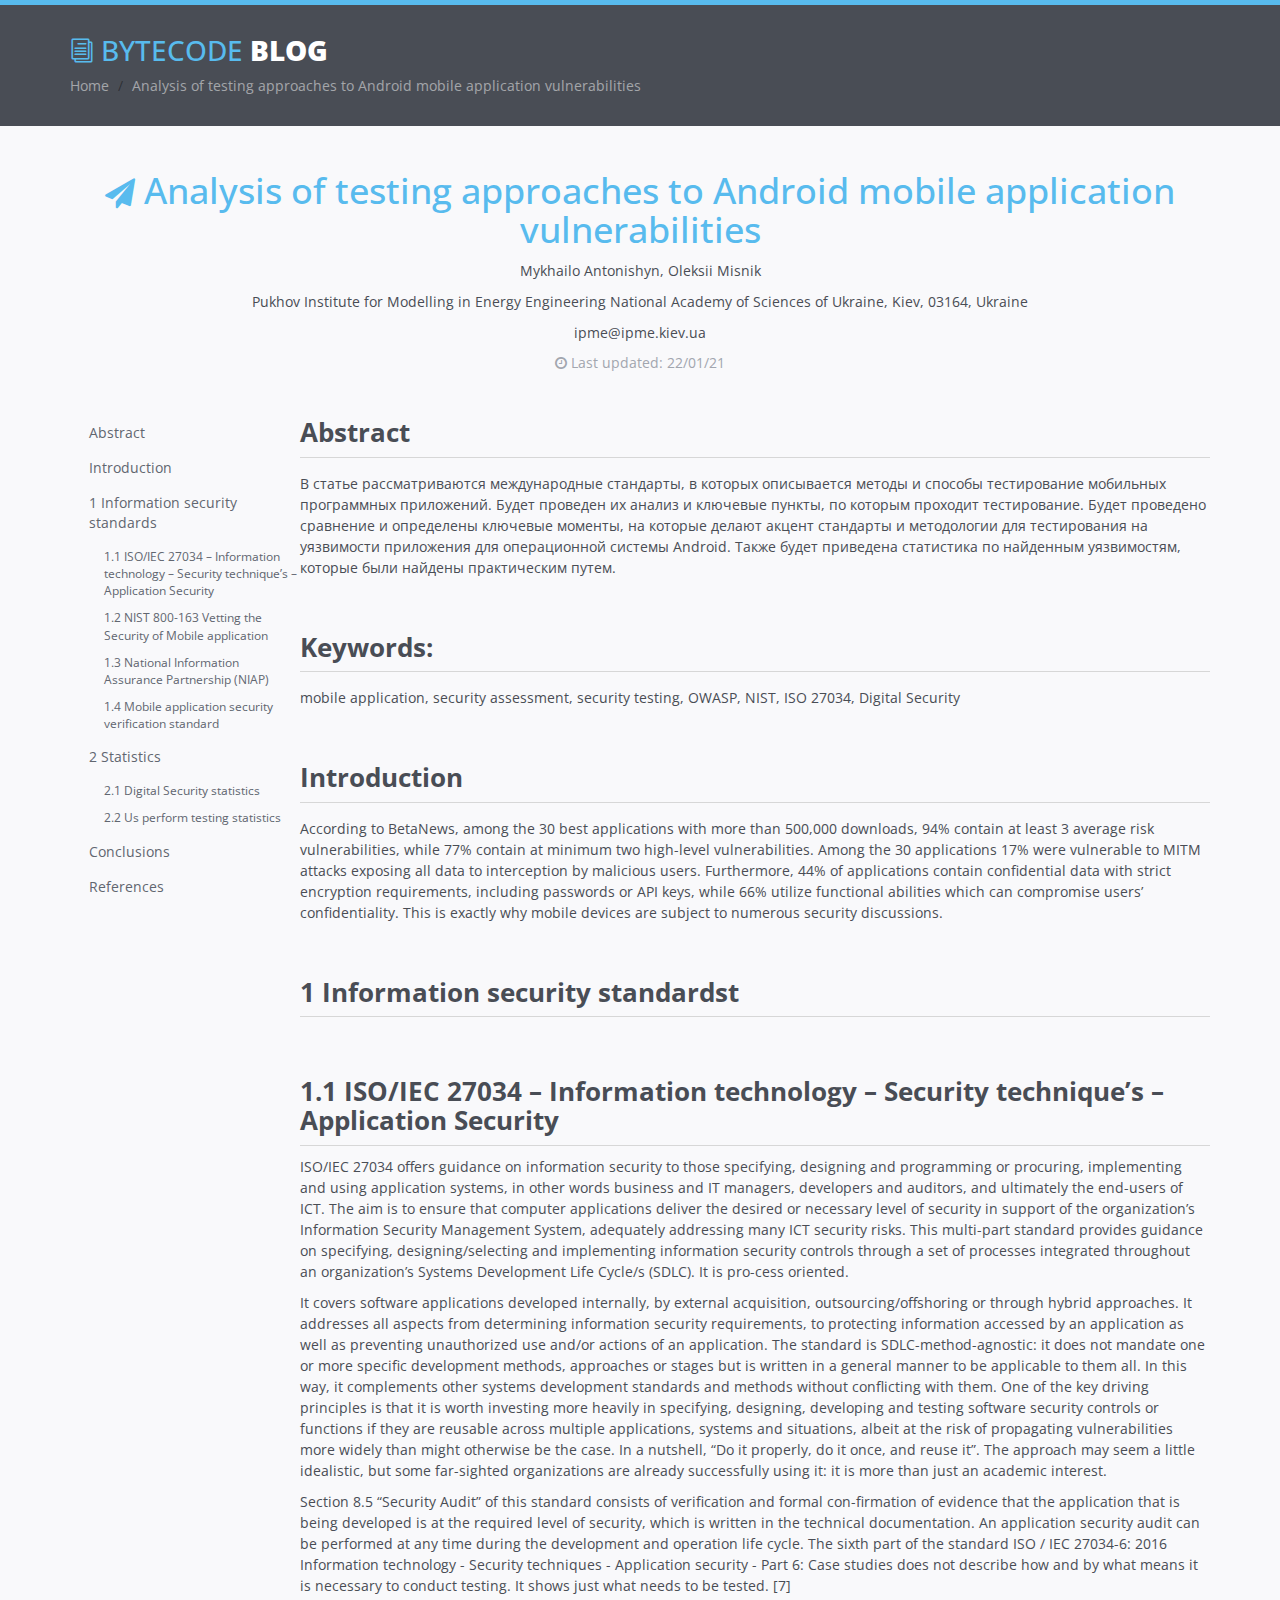
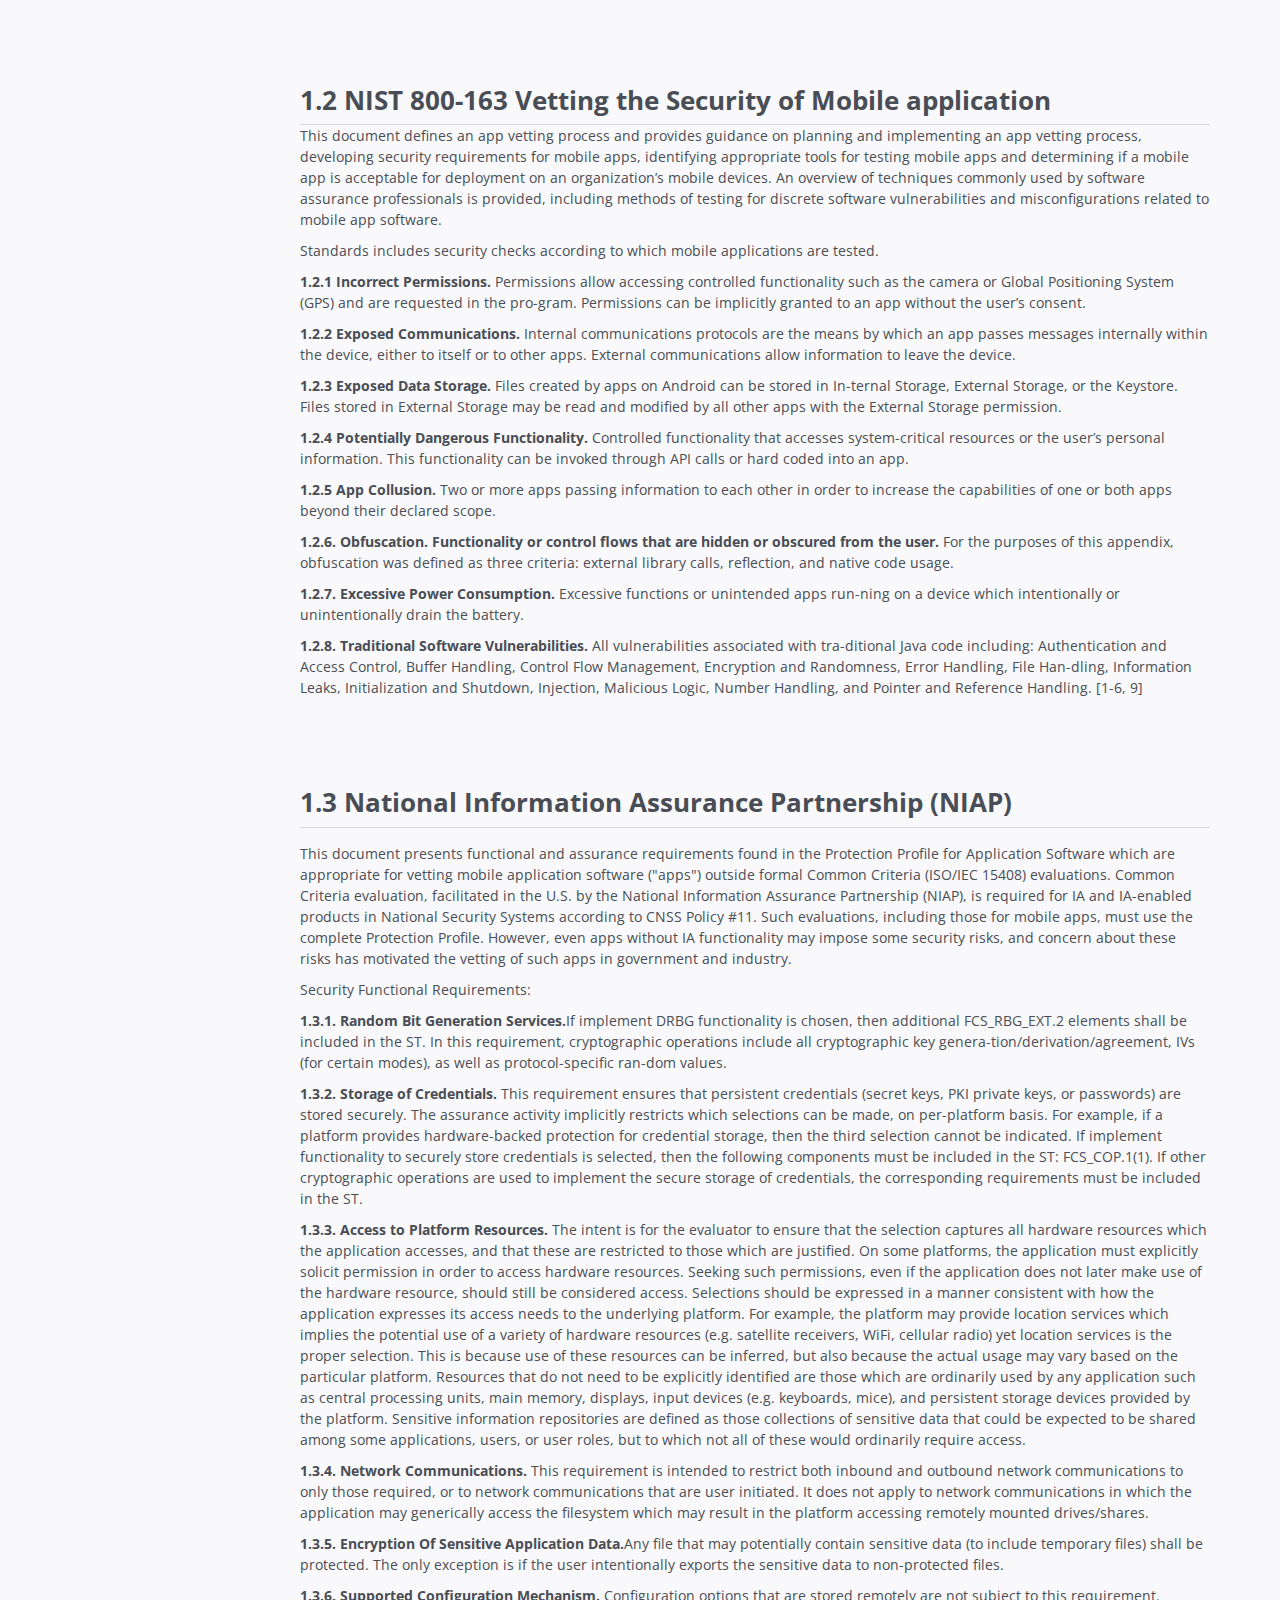
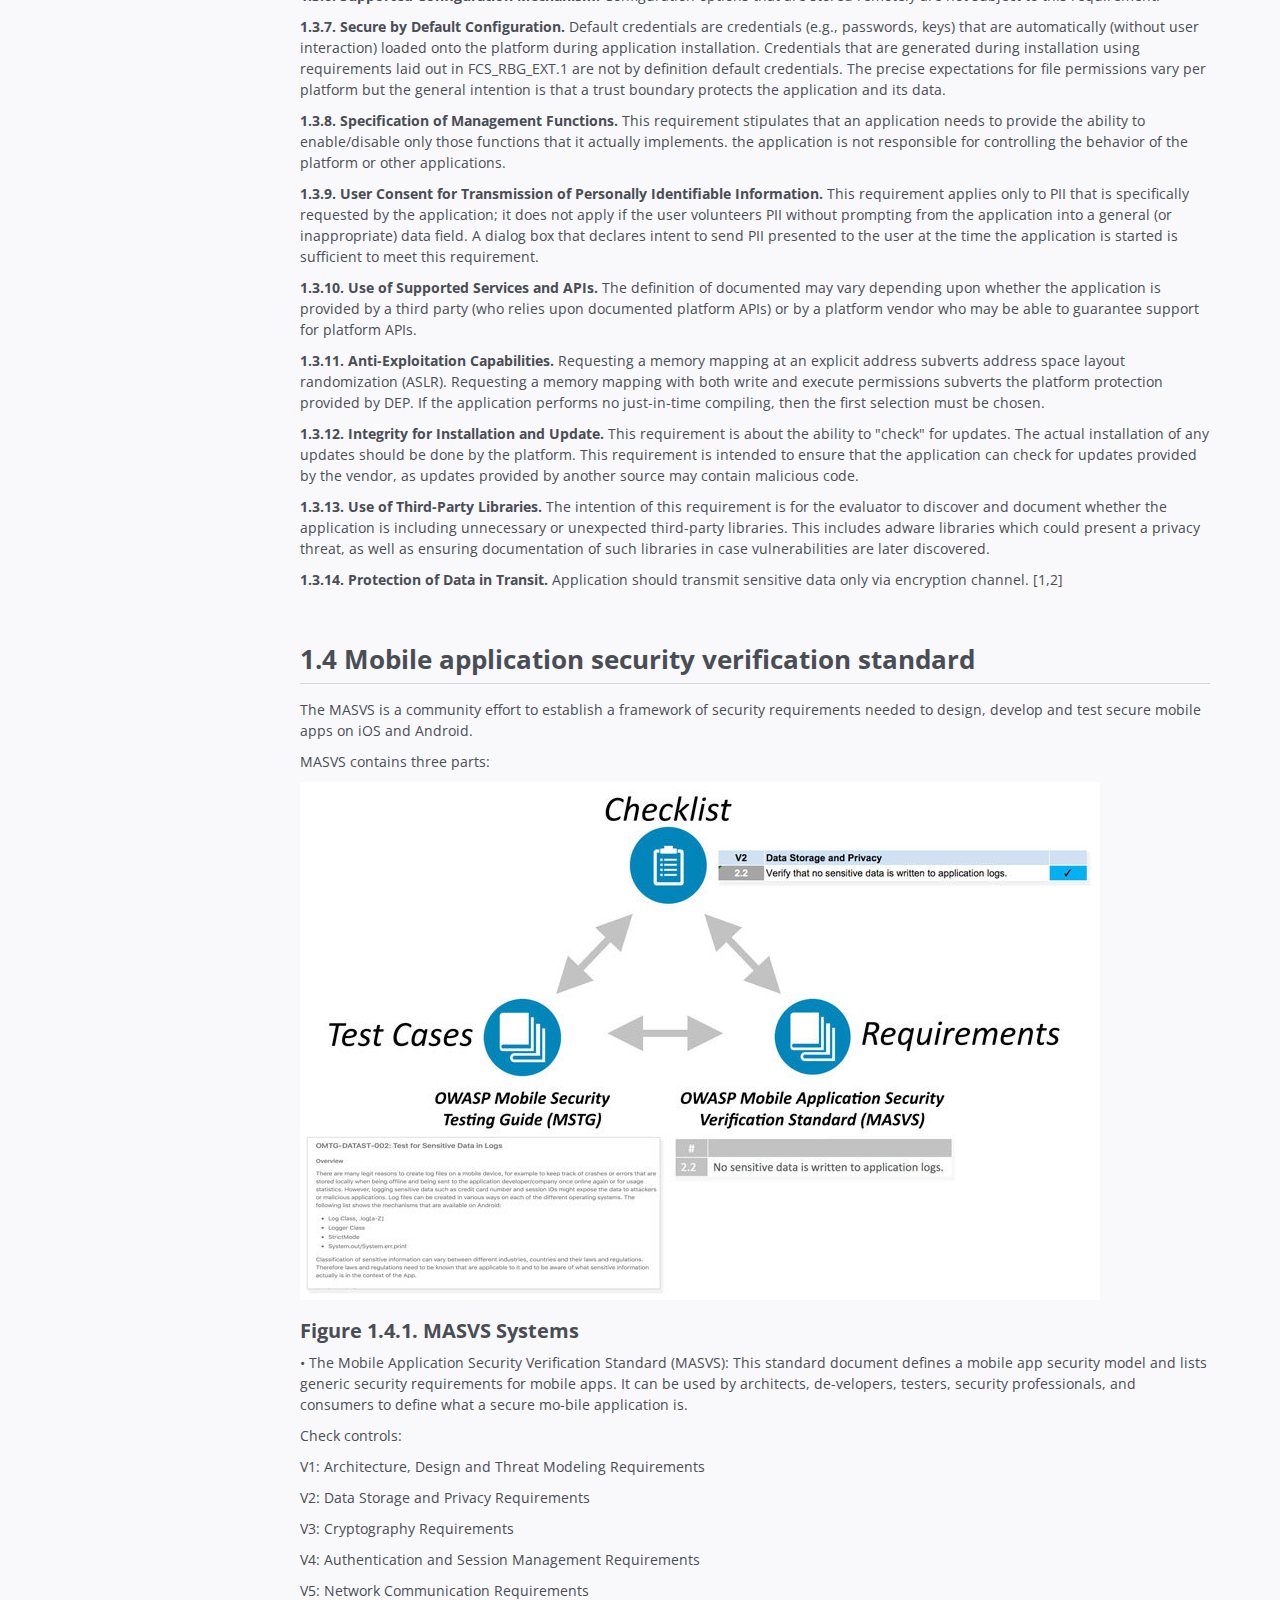
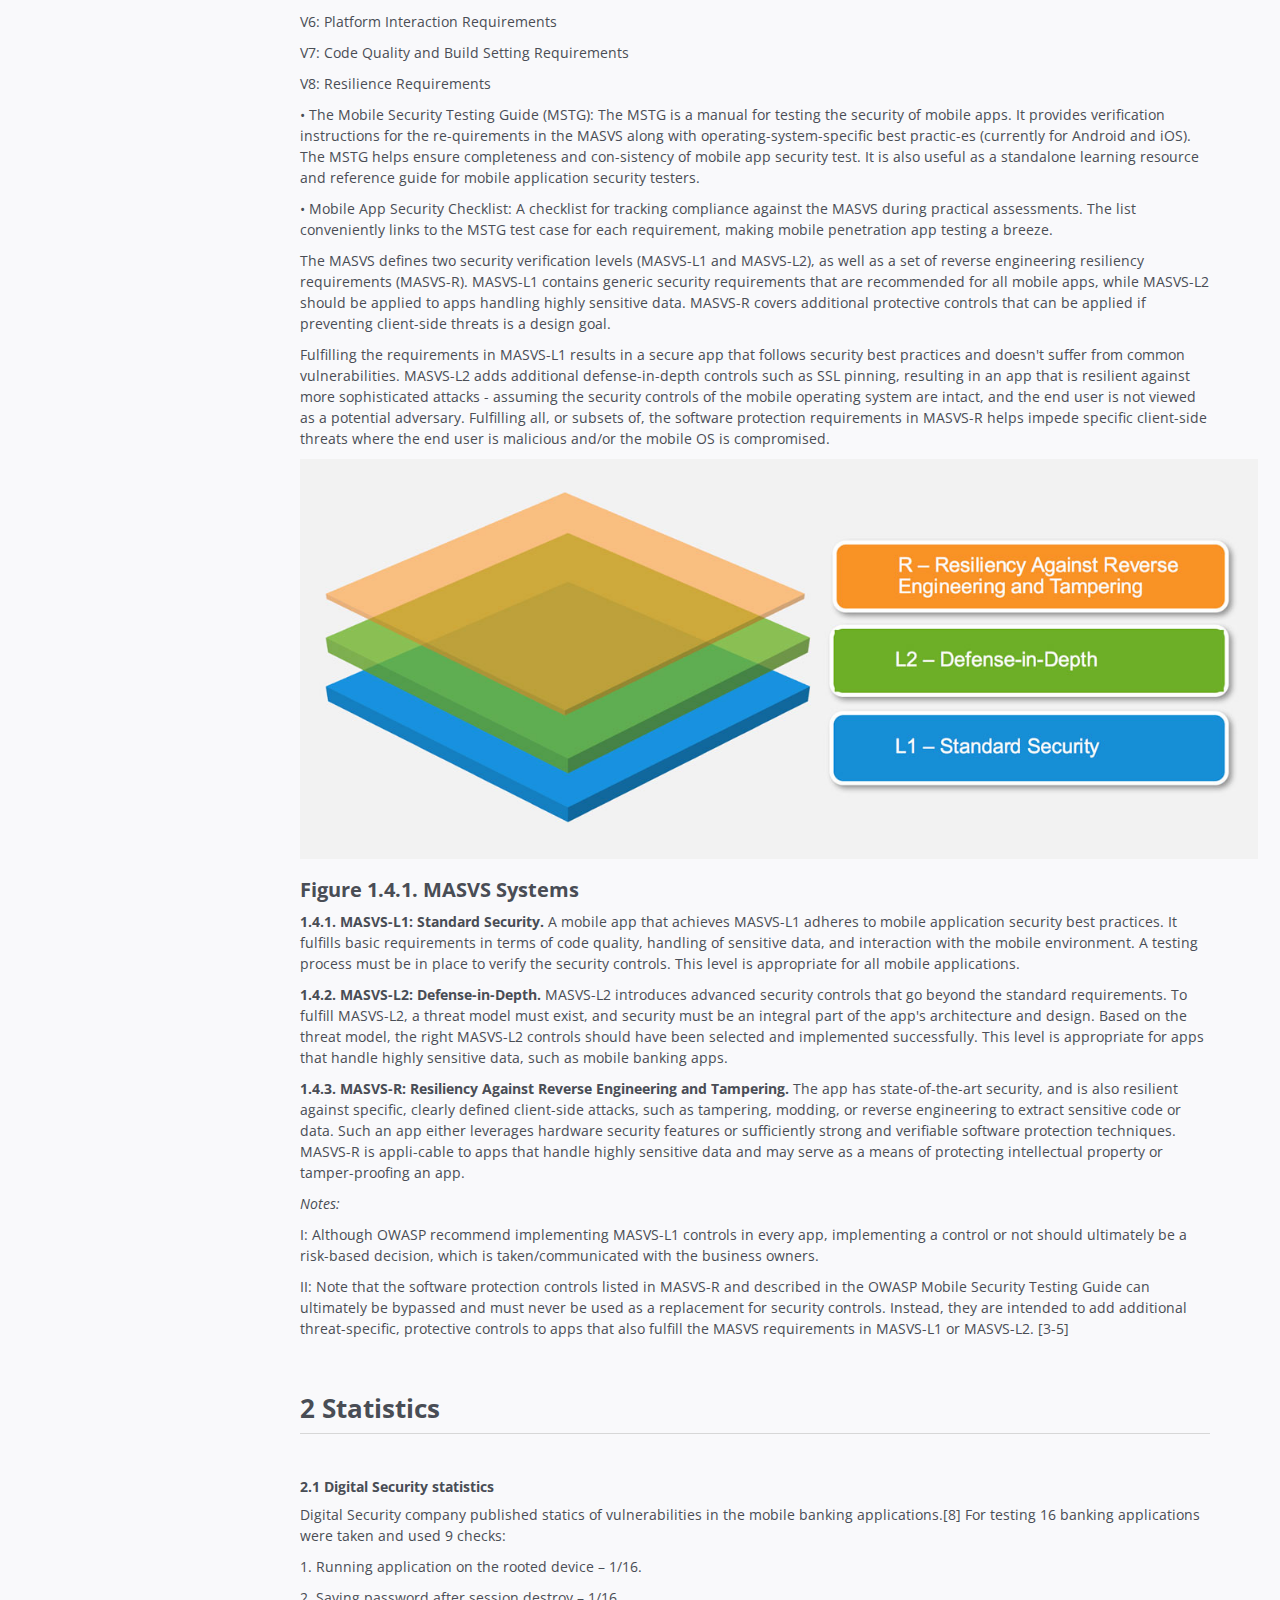
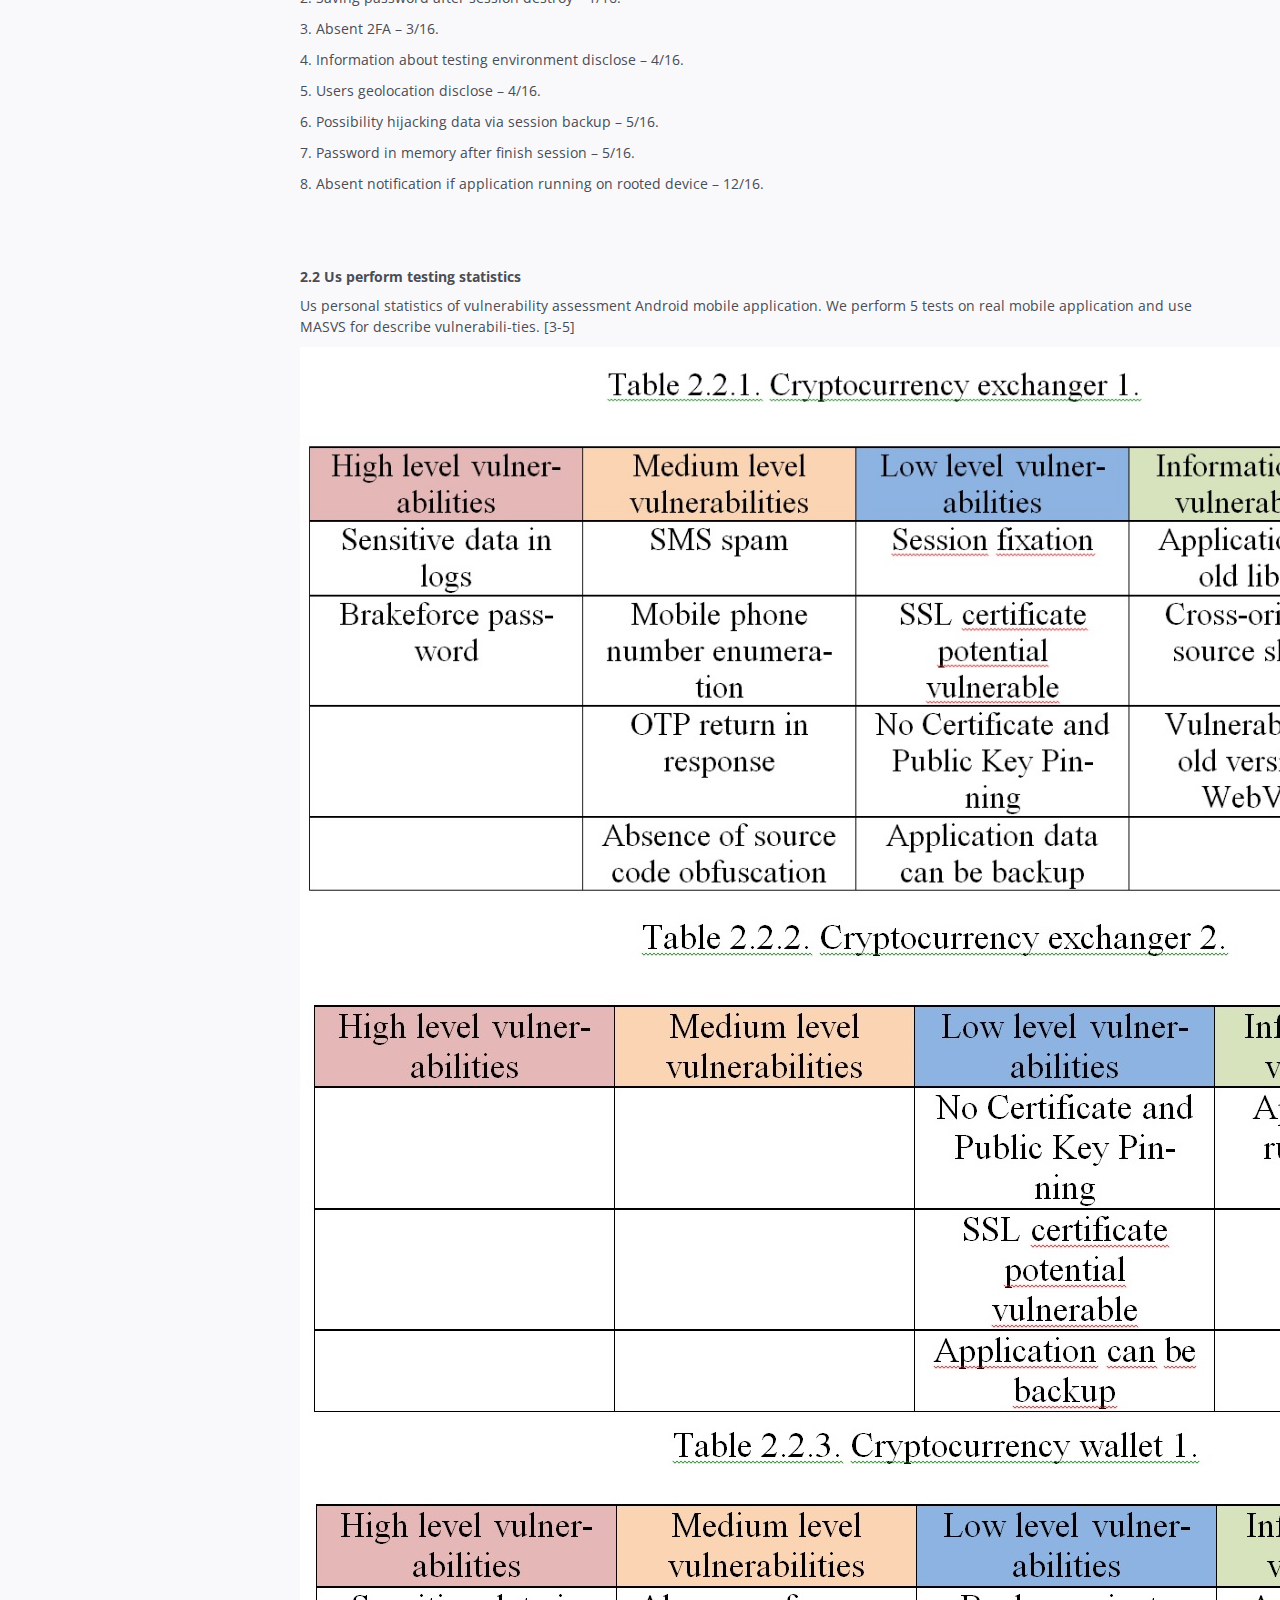
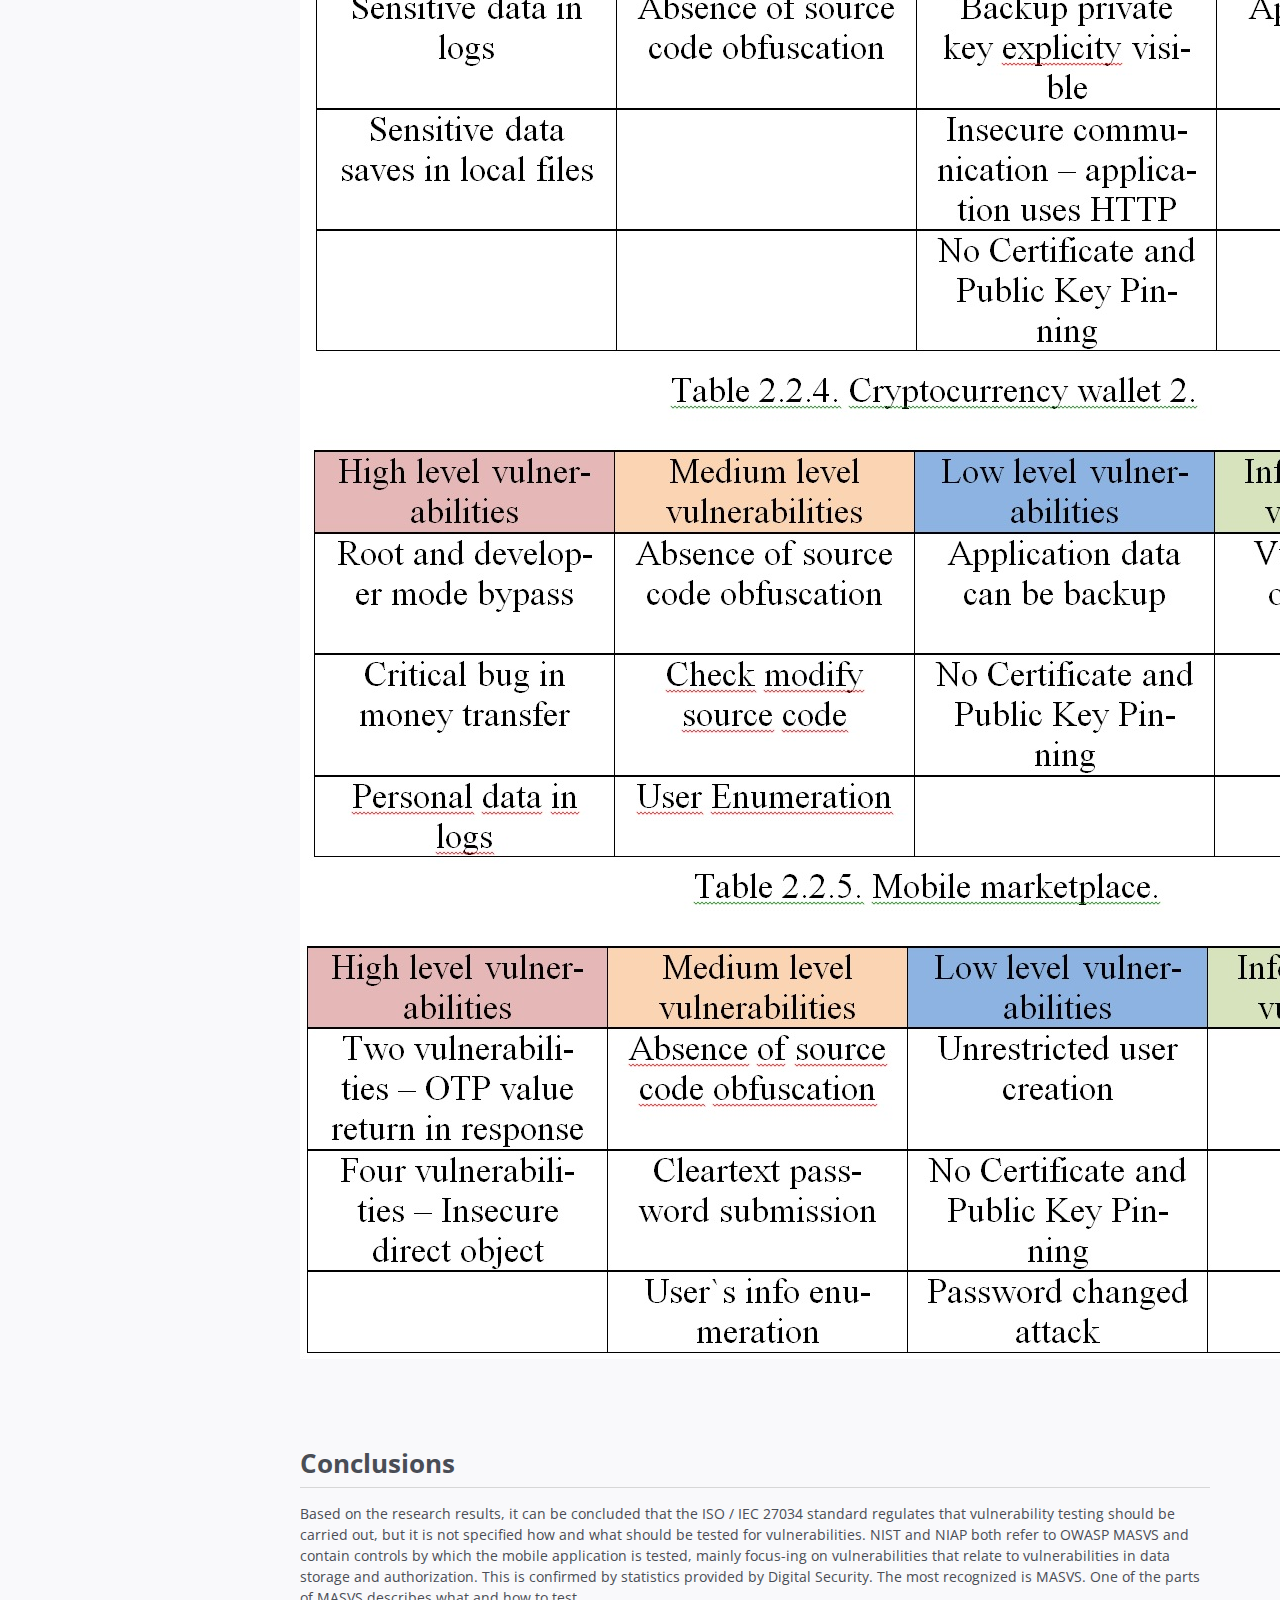
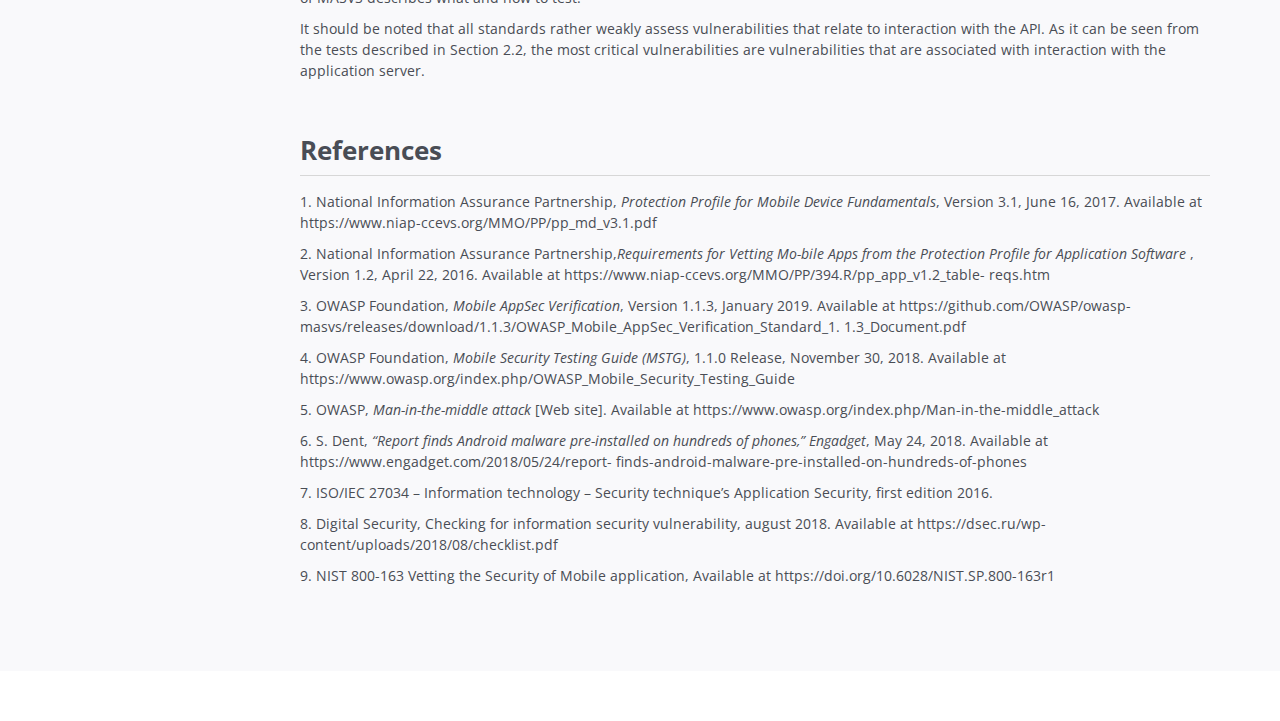
<file: Analysis of testing approaches to Android mobile application vulnerabilities.html>
<html>
<head>
    <title>Analysis of testing approaches to Android mobile application vulnerabilities</title>  
    <meta charset="utf-8">
    <meta http-equiv="X-UA-Compatible" content="IE=edge">
    <meta name="viewport" content="width=device-width, initial-scale=1.0">
    <meta name="description" content="">
    <meta name="author" content="">    
    <link rel="shortcut icon" href="favicon.ico">  
    <link href='http://fonts.googleapis.com/css?family=Open+Sans:300italic,400italic,600italic,700italic,800italic,400,300,600,700,800' rel='stylesheet' type='text/css'>
    <link rel="stylesheet" href="assets/plugins/bootstrap/css/bootstrap.min.css">     
    <link rel="stylesheet" href="assets/plugins/font-awesome/css/font-awesome.css">
    <link rel="stylesheet" href="assets/plugins/prism/prism.css">
    <link rel="stylesheet" href="assets/plugins/elegant_font/css/style.css">
    <link id="theme-style" rel="stylesheet" href="assets/css/styles.css">
    
    
</head>

<body class="body-blue">
    <div class="page-wrapper">
        
        <header id="header" class="header">
            <div class="container">
                <div class="branding">
                    <h1 class="logo">
                        <a href="index.html">
                            <span aria-hidden="true" class="icon_documents_alt icon"></span>
                            <span class="text-highlight">BYTECODE </span><span class="text-bold">BLOG </span> 
                        </a>
                    </h1>
                </div>
                <ol class="breadcrumb">
                    <li><a href="index.html">Home</a></li> 
                    <li class="active">Analysis of testing approaches to Android mobile application vulnerabilities</li> 
                </ol>
            </div>
        </header>
        <div class="doc-wrapper">
            <div class="container">
                    <div id="doc-header" class="doc-header text-center">
                        <h1 class="doc-title"><i class="icon fa fa-paper-plane"></i> Analysis of testing approaches to Android mobile application vulnerabilities</h1> 
                        <p>Mykhailo Antonishyn, Oleksii Misnik</p> 
                        <p>Pukhov Institute for Modelling in Energy Engineering National Academy of Sciences of Ukraine, Kiev, 03164, Ukraine</p>
                        <p>ipme@ipme.kiev.ua</p>
                            <div class="meta"><i class="fa fa-clock-o"></i> Last updated: 22/01/21</div>
                    </div>
                <div class="doc-body">
                    <div class="doc-content">
                        <div class="content-inner">
                                

                                
                                <section id="Abstract-section" class="doc-section">
                                    <h2 class="section-title">Abstract</h2>
                                    <div id="step1"  class="section-block">
                                        <P>В статье рассматриваются международные стандарты, в которых описывается методы и способы тестирование мобильных программных приложений. Будет проведен их анализ и ключевые пункты, по которым проходит тестирование. Будет проведено сравнение и определены ключевые моменты, на которые делают акцент стандарты и методологии для тестирования на уязвимости приложения для операционной системы Android. Также будет приведена статистика по найденным уязвимостям, которые были найдены практическим путем.</P>
                                    </div>
                                </section>
                                <section id="Abstract-section" class="doc-section">
                                    <h2 class="section-title">Keywords:</h2>
                                    <div id="step1"  class="section-block">
                                        <P>mobile application, security assessment, security testing, OWASP, NIST, ISO 27034, Digital Security</P>
                                    </div>
                                </section>
                                <section id="Introduction-section" class="doc-section">
                                    <h2 class="section-title">Introduction</h2>
                                    <div id="step1"  class="section-block">
                                        <P>According to BetaNews, among the 30 best applications with more than 500,000 downloads, 94% contain at least 3 average risk vulnerabilities, while 77% contain at minimum two high-level vulnerabilities. Among the 30 applications 17% were vulnerable to MITM attacks exposing all data to interception by malicious users. Furthermore, 44% of applications contain confidential data with strict encryption requirements, including passwords or API keys, while 66% utilize functional abilities which can compromise users’ confidentiality. This is exactly why mobile devices are subject to numerous security discussions.</P>
                                    </div>
                                </section>
                                <section id="Information security standards-section" class="doc-section">
                                    <h2 class="section-title">1 Information security standardst</h2>
                                    <div id="step1"  class="section-block">
                                        <div id="ISO/IEC 27034 – Information technology – Security technique’s – Application Security" class="section-block">
                                            <div class="code-block">
                                                <h2 class="section-title"> 1.1 ISO/IEC 27034 – Information technology – Security technique’s – Application Security</h6>
                                                <P><P>ISO/IEC 27034 offers guidance on information security to those specifying, designing and programming or procuring, implementing and using application systems, in other words business and IT managers, developers and auditors, and ultimately the end-users of ICT. The aim is to ensure that computer applications deliver the desired or necessary level of security in support of the organization’s Information Security Management System, adequately addressing many ICT security risks.
                                                    This multi-part standard provides guidance on specifying, designing/selecting and implementing information security controls through a set of processes integrated throughout an organization’s Systems Development Life Cycle/s (SDLC). It is pro-cess oriented.
                                                    </P>
                                                    <P>It covers software applications developed internally, by external acquisition, outsourcing/offshoring or through hybrid approaches.  It addresses all aspects from determining information security requirements, to protecting information accessed by an application as well as preventing unauthorized use and/or actions of an application. The standard is SDLC-method-agnostic: it does not mandate one or more specific development methods, approaches or stages but is written in a general manner to be applicable to them all. In this way, it complements other systems development standards and methods without conflicting with them. One of the key driving principles is that it is worth investing more heavily in specifying, designing, developing and testing software security controls or functions if they are reusable across multiple applications, systems and situations, albeit at the risk of propagating vulnerabilities more widely than might otherwise be the case. In a nutshell, “Do it properly, do it once, and reuse it”. The approach may seem a little idealistic, but some far-sighted organizations are already successfully using it: it is more than just an academic interest.</P>
                                                    <P>Section 8.5 “Security Audit” of this standard consists of verification and formal con-firmation of evidence that the application that is being developed is at the required level of security, which is written in the technical documentation. An application security audit can be performed at any time during the development and operation life cycle. The sixth part of the standard ISO / IEC 27034-6: 2016 Information technology - Security techniques - Application security - Part 6: Case studies does not describe how and by what means it is necessary to conduct testing. It shows just what needs to be tested. [7]</P>
                                            </div>
                                        </div>
                                        <div id="NIST  800-163 Vetting the Security of Mobile application" class="section-block">
                                            <div class="code-block">
                                                <h2 class="section-title"> 1.2 NIST  800-163 Vetting the Security of Mobile application</h6>
                                                <P>This document defines an app vetting process and provides guidance on planning and implementing an app vetting process, developing security requirements for mobile apps, identifying appropriate tools for testing mobile apps and determining if a mobile app is acceptable for deployment on an organization’s mobile devices. An overview of techniques commonly used by software assurance professionals is provided, including methods of testing for discrete software vulnerabilities and misconfigurations related to mobile app software. </P>
                                                <P>Standards includes security checks according to which mobile applications are tested.</P>
                                                <P><b>1.2.1 Incorrect Permissions.</b> Permissions allow accessing controlled functionality such as the camera or Global Positioning System (GPS) and are requested in the pro-gram. Permissions can be implicitly granted to an app without the user’s consent. </P>
                                            <P><b>1.2.2 Exposed Communications.</b> Internal communications protocols are the means by which an app passes messages internally within the device, either to itself or to other apps. External communications allow information to leave the device.</P>
                                            <P><b>1.2.3 Exposed Data Storage.</b> Files created by apps on Android can be stored in In-ternal Storage, External Storage, or the Keystore. Files stored in External Storage may be read and modified by all other apps with the External Storage permission. </P>
                                            <P><b>1.2.4 Potentially Dangerous Functionality.</b> Controlled functionality that accesses system-critical resources or the user’s personal information. This functionality can be invoked through API calls or hard coded into an app. </P>
                                            <P><b>1.2.5 App Collusion.</b> Two or more apps passing information to each other in order to increase the capabilities of one or both apps beyond their declared scope. </P>
                                            <P><b>1.2.6. Obfuscation. Functionality or control flows that are hidden or obscured from the user.</b> For the purposes of this appendix, obfuscation was defined as three criteria: external library calls, reflection, and native code usage. </P>
                                            <P><b>1.2.7. Excessive Power Consumption.</b> Excessive functions or unintended apps run-ning on a device which intentionally or unintentionally drain the battery. </P>
                                            <P><b>1.2.8. Traditional Software Vulnerabilities.</b> All vulnerabilities associated with tra-ditional Java code including: Authentication and Access Control, Buffer Handling, Control Flow Management, Encryption and Randomness, Error Handling, File Han-dling, Information Leaks, Initialization and Shutdown, Injection, Malicious Logic, Number Handling, and Pointer and Reference Handling. [1-6, 9]</P>
                                            </div>
                                        </div>
                                    </div>
                                </section>
                                <section id="National Information Assurance Partnership (NIAP)-section" class="doc-section">
                                    <h2 class="section-title">1.3 National Information Assurance Partnership (NIAP)</h2>
                                    <div id="step1"  class="section-block">
                                        <P>This document presents functional and assurance requirements found in the Protection Profile for Application Software which are appropriate for vetting mobile application software ("apps") outside formal Common Criteria (ISO/IEC 15408) evaluations. Common Criteria evaluation, facilitated in the U.S. by the National Information Assurance Partnership (NIAP), is required for IA and IA-enabled products in National Security Systems according to CNSS Policy #11. Such evaluations, including those for mobile apps, must use the complete Protection Profile. However, even apps without IA functionality may impose some security risks, and concern about these risks has motivated the vetting of such apps in government and industry.</P>
                                        <P>Security Functional Requirements:</P>
                                        <P><b>1.3.1. Random Bit Generation Services.</b>If implement DRBG functionality is chosen, then additional FCS_RBG_EXT.2 elements shall be included in the ST. In this requirement, cryptographic operations include all cryptographic key genera-tion/derivation/agreement, IVs (for certain modes), as well as protocol-specific ran-dom values.</P>
                                        <P><b>1.3.2. Storage of Credentials. </b>This requirement ensures that persistent credentials (secret keys, PKI private keys, or passwords) are stored securely.  The assurance activity implicitly restricts which selections can be made, on per-platform basis. For example, if a platform provides hardware-backed protection for credential storage, then the third selection cannot be indicated.  If implement functionality to securely store credentials is selected, then the following components must be included in the ST: FCS_COP.1(1). If other cryptographic operations are used to implement the secure storage of credentials, the corresponding requirements must be included in the ST.</P>
                                        <P><b>1.3.3. Access to Platform Resources. </b>The intent is for the evaluator to ensure that the selection captures all hardware resources which the application accesses, and that these are restricted to those which are justified. On some platforms, the application must explicitly solicit permission in order to access hardware resources. Seeking such permissions, even if the application does not later make use of the hardware resource, should still be considered access. Selections should be expressed in a manner consistent with how the application expresses its access needs to the underlying platform. For example, the platform may provide location services which implies the potential use of a variety of hardware resources (e.g. satellite receivers, WiFi, cellular radio) yet location services is the proper selection. This is because use of these resources can be inferred, but also because the actual usage may vary based on the particular platform. Resources that do not need to be explicitly identified are those which are ordinarily used by any application such as central processing units, main memory, displays, input devices (e.g. keyboards, mice), and persistent storage devices provided by the platform. Sensitive information repositories are defined as those collections of sensitive data that could be expected to be shared among some applications, users, or user roles, but to which not all of these would ordinarily require access.</P>
                                        <P><b>1.3.4. Network Communications. </b>This requirement is intended to restrict both inbound and outbound network communications to only those required, or to network communications that are user initiated. It does not apply to network communications in which the application may generically access the filesystem which may result in the platform accessing remotely mounted drives/shares.</P>
                                        <P><b>1.3.5. Encryption Of Sensitive Application Data.</b>Any file that may potentially contain sensitive data (to include temporary files) shall be protected. The only exception is if the user intentionally exports the sensitive data to non-protected files.</P>
                                        <P><b>1.3.6. Supported Configuration Mechanism. </b>Configuration options that are stored remotely are not subject to this requirement.</P>
                                        <P><b>1.3.7. Secure by Default Configuration. </b>Default credentials are credentials (e.g., passwords, keys) that are automatically (without user interaction) loaded onto the platform during application installation. Credentials that are generated during installation using requirements laid out in FCS_RBG_EXT.1 are not by definition default credentials. The precise expectations for file permissions vary per platform but the general intention is that a trust boundary protects the application and its data.</P>
                                        <P><b>1.3.8. Specification of Management Functions. </b>This requirement stipulates that an application needs to provide the ability to enable/disable only those functions that it actually implements. the application is not responsible for controlling the behavior of the platform or other applications.</P>
                                        <P><b>1.3.9. User Consent for Transmission of Personally Identifiable Information. </b>This requirement applies only to PII that is specifically requested by the application; it does not apply if the user volunteers PII without prompting from the application into a general (or inappropriate) data field. A dialog box that declares intent to send PII presented to the user at the time the application is started is sufficient to meet this requirement.</P>
                                        <P><b>1.3.10. Use of Supported Services and APIs. </b>The definition of documented may vary depending upon whether the application is provided by a third party (who relies upon documented platform APIs) or by a platform vendor who may be able to guarantee support for platform APIs.</P>
                                        <P><b>1.3.11. Anti-Exploitation Capabilities. </b>Requesting a memory mapping at an explicit address subverts address space layout randomization (ASLR). Requesting a memory mapping with both write and execute permissions subverts the platform protection provided by DEP. If the application performs no just-in-time compiling, then the first selection must be chosen.</P>
                                        <P><b>1.3.12. Integrity for Installation and Update. </b>This requirement is about the ability to "check" for updates. The actual installation of any updates should be done by the platform. This requirement is intended to ensure that the application can check for updates provided by the vendor, as updates provided by another source may contain malicious code.</P>
                                        <P><b>1.3.13. Use of Third-Party Libraries. </b>The intention of this requirement is for the evaluator to discover and document whether the application is including unnecessary or unexpected third-party libraries. This includes adware libraries which could present a privacy threat, as well as ensuring documentation of such libraries in case vulnerabilities are later discovered.</P>
                                        <P><b>1.3.14. Protection of Data in Transit. </b>Application should transmit sensitive data only via encryption channel. [1,2]</P>
                                    </div>
                                </section>
                                <section id="Mobile application security verification standard-section" class="doc-section">
                                    <h2 class="section-title">1.4 Mobile application security verification standard</h2>
                                    <div id="step1"  class="section-block">
                                        <P>The MASVS is a community effort to establish a framework of security requirements needed to design, develop and test secure mobile apps on iOS and Android. </P>
                                        <P>MASVS contains three parts:</P>
                                        <img src="img/blog3/1.jpg">
                                         <h3>Figure 1.4.1. MASVS Systems</h3>
                                         <P>•	The Mobile Application Security Verification Standard (MASVS): This standard document defines a mobile app security model and lists generic security requirements for mobile apps. It can be used by architects, de-velopers, testers, security professionals, and consumers to define what a secure mo-bile application is. </P>
                                         <P>Check controls:</P>
                                         <P>V1: Architecture, Design and Threat Modeling Requirements</P>
                                         <P>V2: Data Storage and Privacy Requirements</P>
                                         <P>V3: Cryptography Requirements</P>
                                         <P>V4: Authentication and Session Management Requirements</P>
                                         <P>V5: Network Communication Requirements</P>
                                         <P>V6: Platform Interaction Requirements</P>
                                         <P>V7: Code Quality and Build Setting Requirements</P>
                                         <P>V8: Resilience Requirements</P>
                                         <P>•	The Mobile Security Testing Guide (MSTG): The MSTG is a manual for testing the security of mobile apps. It provides verification instructions for the re-quirements in the MASVS along with operating-system-specific best practic-es (currently for Android and iOS). The MSTG helps ensure completeness and con-sistency of mobile app security test. It is also useful as a standalone learning resource and reference guide for mobile application security testers.</P>
                                         <P>•	Mobile App Security Checklist: A checklist for tracking compliance against the MASVS during practical assessments. The list conveniently links to the MSTG test case for each requirement, making mobile penetration app testing a breeze.</P>
                                         <P>The MASVS defines two security verification levels (MASVS-L1 and MASVS-L2), as well as a set of reverse engineering resiliency requirements (MASVS-R). MASVS-L1 contains generic security requirements that are recommended for all mobile apps, while MASVS-L2 should be applied to apps handling highly sensitive data. MASVS-R covers additional protective controls that can be applied if preventing client-side threats is a design goal.</P>
                                         <P>Fulfilling the requirements in MASVS-L1 results in a secure app that follows security best practices and doesn't suffer from common vulnerabilities. MASVS-L2 adds additional defense-in-depth controls such as SSL pinning, resulting in an app that is resilient against more sophisticated attacks - assuming the security controls of the mobile operating system are intact, and the end user is not viewed as a potential adversary. Fulfilling all, or subsets of, the software protection requirements in MASVS-R helps impede specific client-side threats where the end user is malicious and/or the mobile OS is compromised.</P>
                                         <img src="img/blog3/2.jpg"style="height: 400px;">
                                         <h3>Figure 1.4.1. MASVS Systems</h3>
                                         <P> <B>1.4.1. MASVS-L1: Standard Security.</B> A mobile app that achieves MASVS-L1 adheres to mobile application security best practices. It fulfills basic requirements in terms of code quality, handling of sensitive data, and interaction with the mobile environment. A testing process must be in place to verify the security controls. This level is appropriate for all mobile applications.</P>
                                         <P> <b>1.4.2. MASVS-L2: Defense-in-Depth.</b> MASVS-L2 introduces advanced security controls that go beyond the standard requirements. To fulfill MASVS-L2, a threat model must exist, and security must be an integral part of the app's architecture and design. Based on the threat model, the right MASVS-L2 controls should have been selected and implemented successfully. This level is appropriate for apps that handle highly sensitive data, such as mobile banking apps.</P>
                                         <P> <b>1.4.3. MASVS-R: Resiliency Against Reverse Engineering and Tampering.</b> The app has state-of-the-art security, and is also resilient against specific, clearly defined client-side attacks, such as tampering, modding, or reverse engineering to extract sensitive code or data. Such an app either leverages hardware security features or sufficiently strong and verifiable software protection techniques. MASVS-R is appli-cable to apps that handle highly sensitive data and may serve as a means of protecting intellectual property or tamper-proofing an app.</P>
                                         <P> <I>Notes:</I></P>
                                         <P>I: Although OWASP recommend implementing MASVS-L1 controls in every app, implementing a control or not should ultimately be a risk-based decision, which is taken/communicated with the business owners.</P>
                                         <p>II: Note that the software protection controls listed in MASVS-R and described in the OWASP Mobile Security Testing Guide can ultimately be bypassed and must never be used as a replacement for security controls. Instead, they are intended to add additional threat-specific, protective controls to apps that also fulfill the MASVS requirements in MASVS-L1 or MASVS-L2. [3-5]</p>
                                    </div>
                                </section>
                                <section id="Statistics-section" class="doc-section">
                                    <h2 class="section-title">2	Statistics</h2>
                                    <div id="step1"  class="section-block">
                                        <div id="DigitalSecuritystatisticsclass="section-block">
                                            <div class="code-block">
                                                <h6>2.1	Digital Security statistics</h6>
                                                <P>Digital Security company published statics of vulnerabilities in the mobile banking applications.[8] For testing 16 banking applications were taken and used 9 checks:</P>
                                                <p>1.	Running application on the rooted device – 1/16.</p>
                                                <p>2.	Saving password after session destroy – 1/16.</p>
                                                <p>3.	Absent 2FA – 3/16.</p>
                                                <p>4.	Information about testing environment disclose – 4/16.</p>
                                                <p>5.	Users geolocation disclose – 4/16.</p>
                                                <p>6.	Possibility hijacking data via session backup – 5/16.</p>
                                                <p>7.	Password in memory after finish session – 5/16.</p>
                                                <p>8.	Absent notification if application running on rooted device – 12/16.</p>
                                            </div>
                                        </div>
                                        <div id="Us perform testing statistics" class="section-block">
                                            <div class="code-block">
                                                <h6>2.2	Us perform testing statistics</h6>
                                                <P>Us personal statistics of vulnerability assessment Android mobile application. We perform 5 tests on real mobile application and use MASVS for describe vulnerabili-ties. [3-5]</P>
                                                <img src="img/blog3/3.jpg"style="height: 550px;">
                                                <img src="img/blog3/4.jpg">
                                                <img src="img/blog3/5.jpg">
                                                <img src="img/blog3/6.jpg">
                                                <img src="img/blog3/7.jpg">
                                            </div>
                                        </div>
                                    </div>
                                </section>
                                <section id="Conclusions-section" class="doc-section">
                                    <h2 class="section-title">Conclusions</h2>
                                    <div id="step1"  class="section-block">
                                        <P>Based on the research results, it can be concluded that the ISO / IEC 27034 standard regulates that vulnerability testing should be carried out, but it is not specified how and what should be tested for vulnerabilities. NIST and NIAP both refer to OWASP MASVS and contain controls by which the mobile application is tested, mainly focus-ing on vulnerabilities that relate to vulnerabilities in data storage and authorization. This is confirmed by statistics provided by Digital Security. The most recognized is MASVS. One of the parts of MASVS describes what and how to test.</P>
                                        <P>It should be noted that all standards rather weakly assess vulnerabilities that relate to interaction with the API. As it can be seen from the tests described in Section 2.2, the most critical vulnerabilities are vulnerabilities that are associated with interaction with the application server.</P>
                                    </div>
                                </section>
                                <section id="References-section" class="doc-section">
                                    <h2 class="section-title">References</h2>
                                    <div id="step1"  class="section-block">
                                        <P>1.	National Information Assurance Partnership, <I>Protection Profile for Mobile Device Fundamentals</I>, Version 3.1, June 16, 2017. Available at https://www.niap-ccevs.org/MMO/PP/pp_md_v3.1.pdf </P>
                                        <p>2.	National Information Assurance Partnership,<i>Requirements for Vetting Mo-bile Apps from the Protection Profile for Application Software</i> , Version 1.2, April 22, 2016. Available at https://www.niap-ccevs.org/MMO/PP/394.R/pp_app_v1.2_table- reqs.htm </p>
                                        <p>3.	OWASP Foundation,<I> Mobile AppSec Verification</I>, Version 1.1.3, January 2019. Available at https://github.com/OWASP/owasp- masvs/releases/download/1.1.3/OWASP_Mobile_AppSec_Verification_Standard_1. 1.3_Document.pdf </p>
                                        <p>4.	OWASP Foundation,<I> Mobile Security Testing Guide (MSTG)</I>, 1.1.0 Release, November 30, 2018. Available at https://www.owasp.org/index.php/OWASP_Mobile_Security_Testing_Guide </p>
                                        <p>5.	OWASP,<I> Man-in-the-middle attack</I> [Web site]. Available at https://www.owasp.org/index.php/Man-in-the-middle_attack </p>
                                        <p>6.	S. Dent,<i> “Report finds Android malware pre-installed on hundreds of phones,” Engadget</i>, May 24, 2018. Available at https://www.engadget.com/2018/05/24/report- finds-android-malware-pre-installed-on-hundreds-of-phones </p>
                                        <p>7.	ISO/IEC 27034 – Information technology – Security technique’s Application Security, first edition 2016. </p>
                                        <p>8.	Digital Security, Checking for information security vulnerability, august 2018. Available at https://dsec.ru/wp-content/uploads/2018/08/checklist.pdf</p>
                                        <p>9.	NIST  800-163 Vetting the Security of Mobile application, Available at https://doi.org/10.6028/NIST.SP.800-163r1</p>
                                    </div>
                                </section>  
                        </div>
                    </div> 
                  
                    <div class="doc-sidebar hidden-xs">
                        <nav id="doc-nav">
                            <ul id="doc-menu" class="nav doc-menu" data-spy="affix">
                                <li><a class="scrollto" href="#Abstract-section">Abstract</a></li>
                                <li><a class="scrollto" href="#Introduction-section">Introduction</a></li>
                                <li><a class="scrollto" href="#Information security standards-section">1 Information security standards</a></li>
                                    <ul class="nav doc-sub-menu">
                                        <li><a class="scrollto" href="#ISO/IEC 27034 – Information technology – Security technique’s – Application Security ">1.1 ISO/IEC 27034 – Information technology – Security technique’s – Application Security </a></li>
                                        <li><a class="scrollto" href="#NIST  800-163 Vetting the Security of Mobile application">1.2 NIST  800-163 Vetting the Security of Mobile application </a></li>
                                        <li><a class="scrollto" href="#National Information Assurance Partnership (NIAP)-section">1.3 National Information Assurance Partnership (NIAP)</a></li>
                                        <li><a class="scrollto" href="#Mobile application security verification standard-section">1.4 Mobile application security verification standard</a></li>
                                    </ul>
                                <li><a class="scrollto" href="#Statistics-section">2 Statistics</a></li>
                                    <ul class="nav doc-sub-menu">
                                        <li><a class="scrollto" href="#DigitalSecuritystatistics">2.1 Digital Security statistics</a></li>
                                        <li><a class="scrollto" href="#Us perform testing statistics">2.2 Us perform testing statistics </a></li>
                                    </ul>
                                <li><a class="scrollto" href="#Conclusions-section">Conclusions</a></li>
                                <li><a class="scrollto" href="#References-section">References</a></li>
                            </ul>
                        </nav>
                    </div>
                </div>
            </div>
        </div>
    </div>
    <!-- Main Javascript -->          
    <script type="text/javascript" src="assets/plugins/jquery-1.12.3.min.js"></script>
    <script type="text/javascript" src="assets/plugins/bootstrap/js/bootstrap.min.js"></script>
    <script type="text/javascript" src="assets/plugins/prism/prism.js"></script>    
    <script type="text/javascript" src="assets/plugins/jquery-scrollTo/jquery.scrollTo.min.js"></script>                                                                
    <script type="text/javascript" src="assets/plugins/jquery-match-height/jquery.matchHeight-min.js"></script>
    <script type="text/javascript" src="assets/js/main.js"></script>
</body>
</html>
</file>
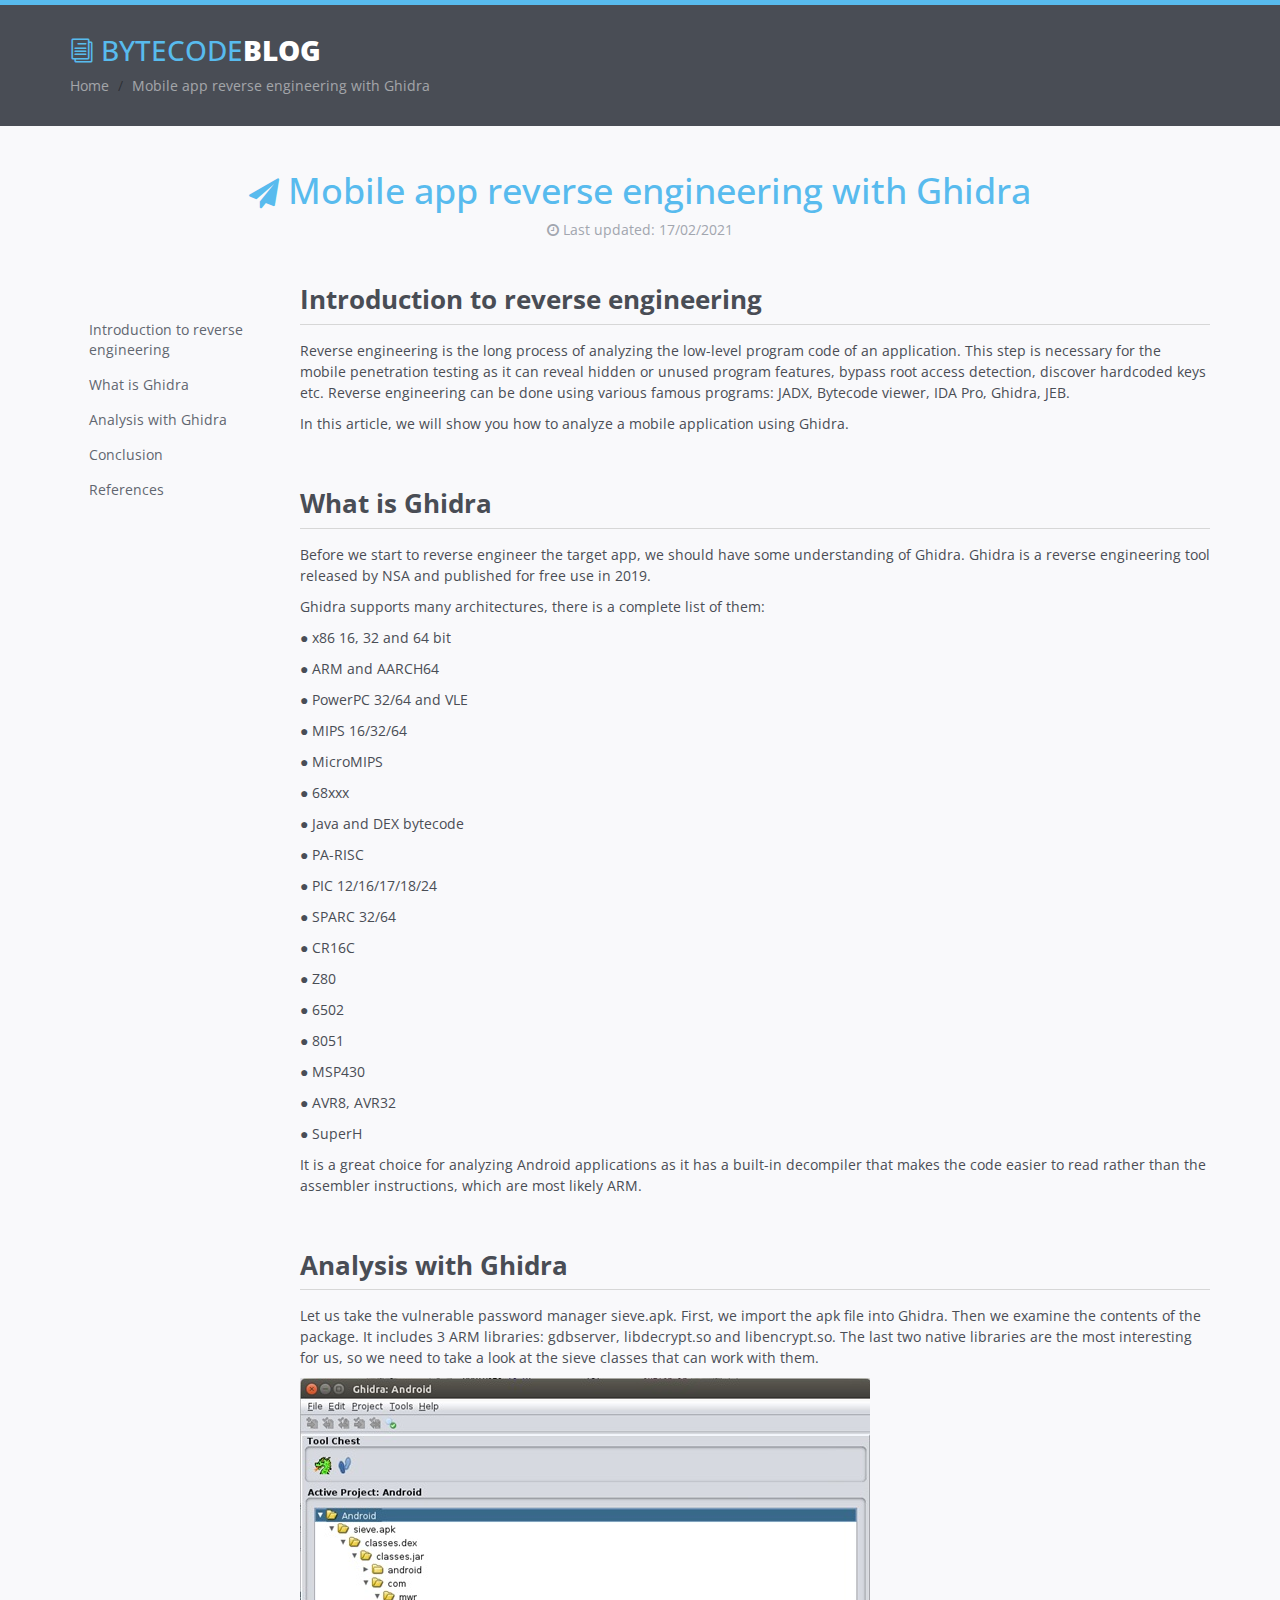
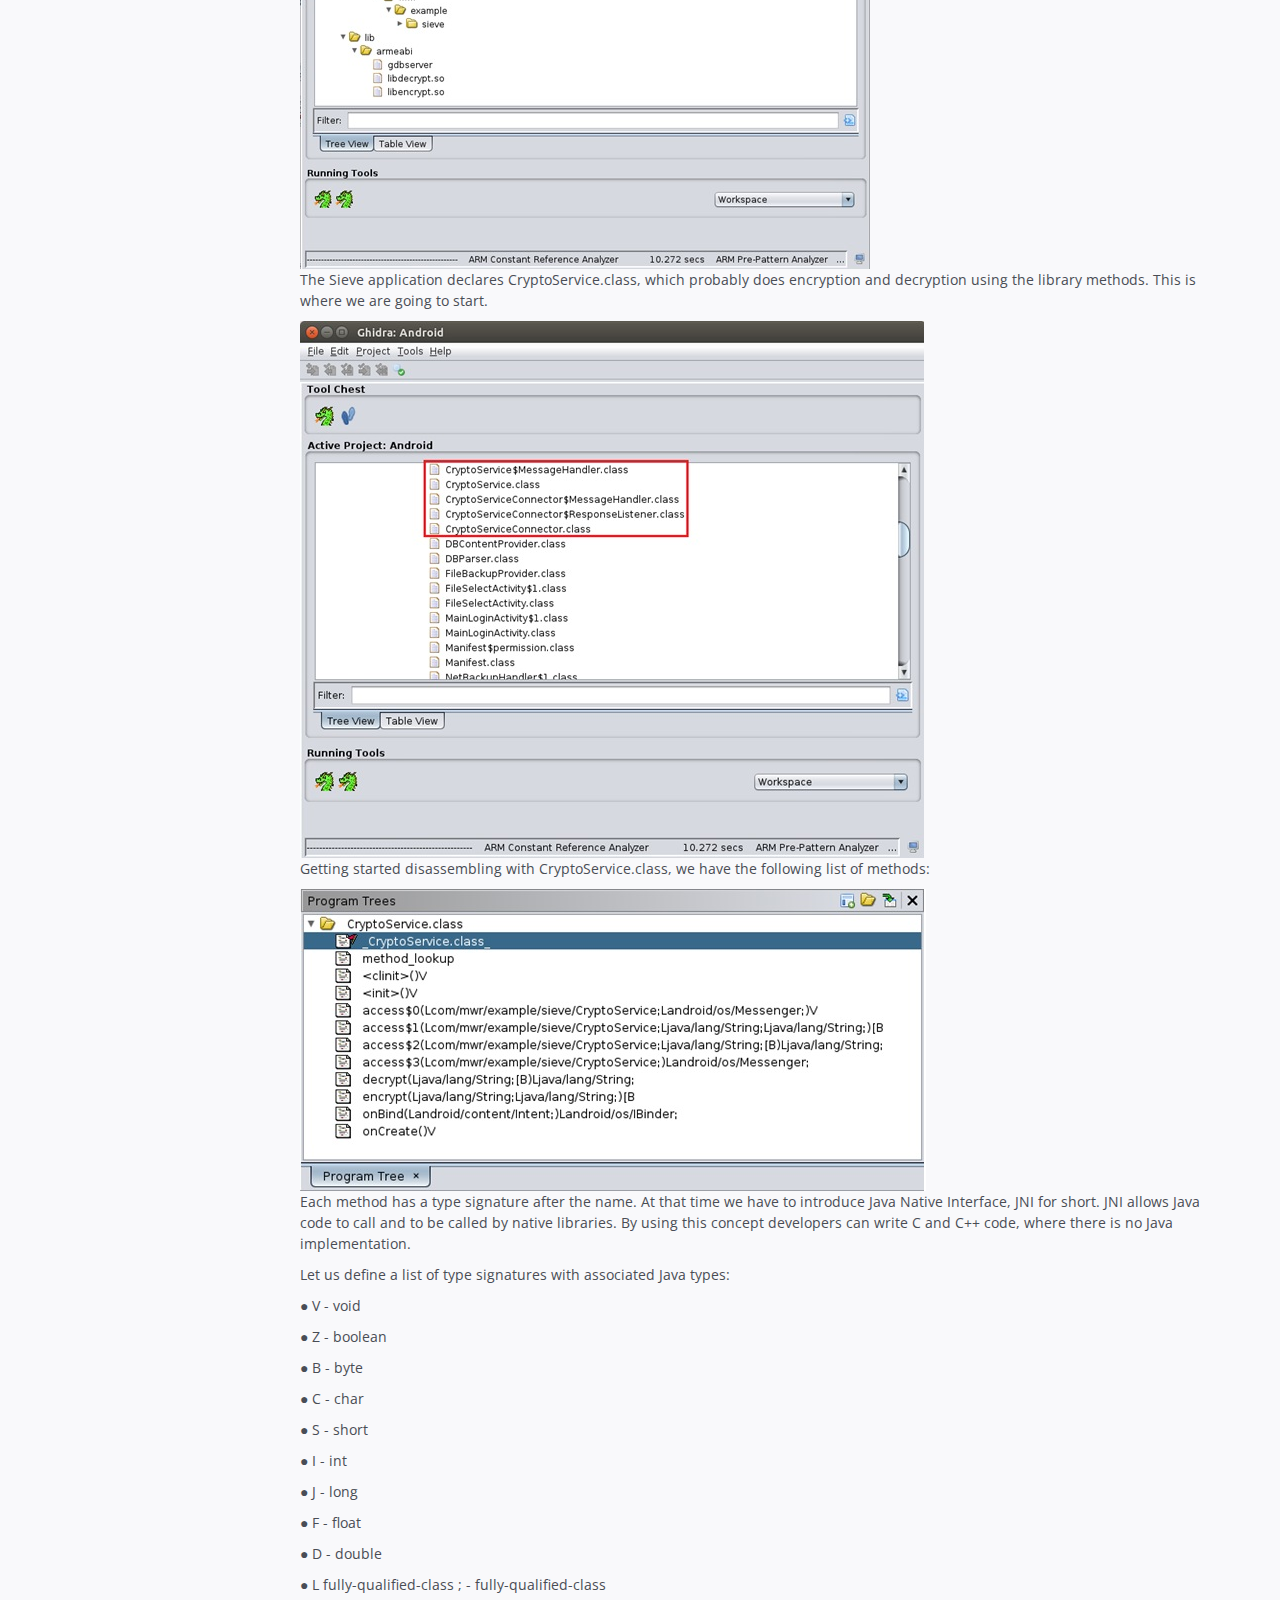
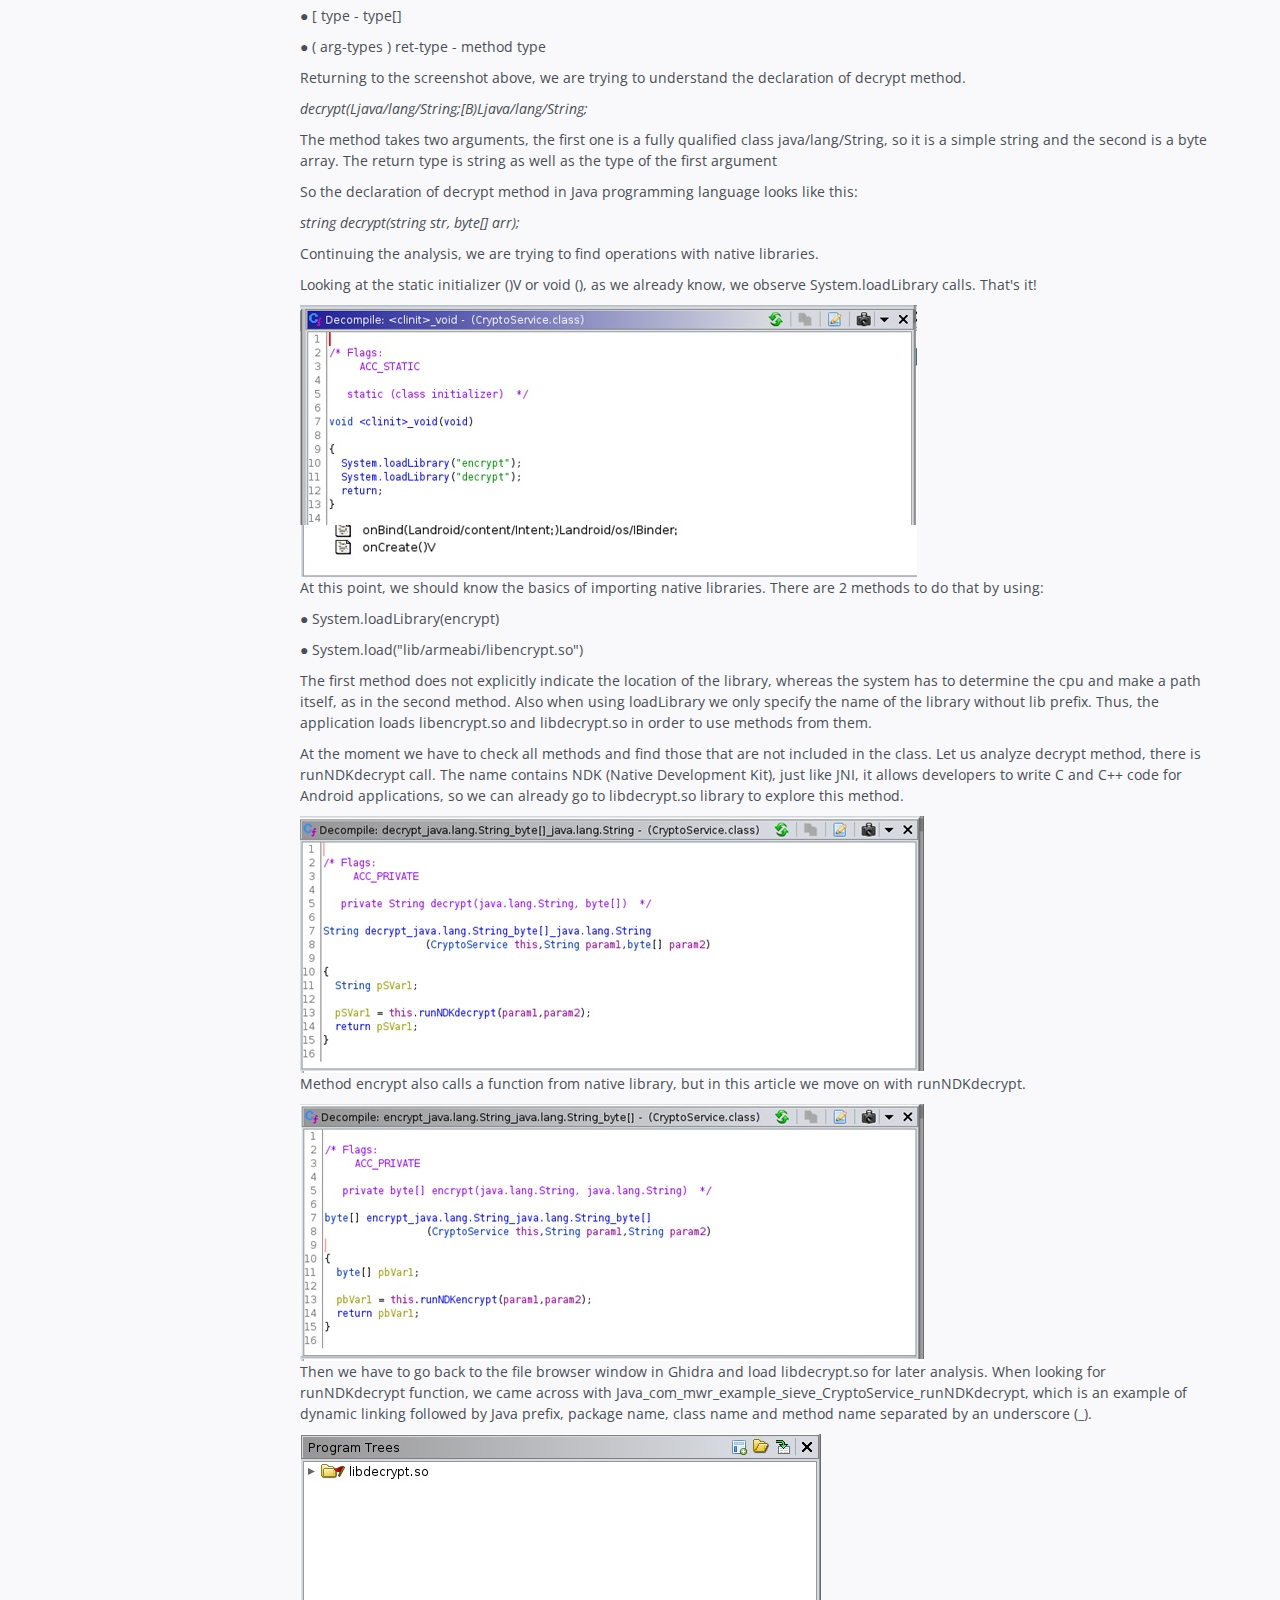
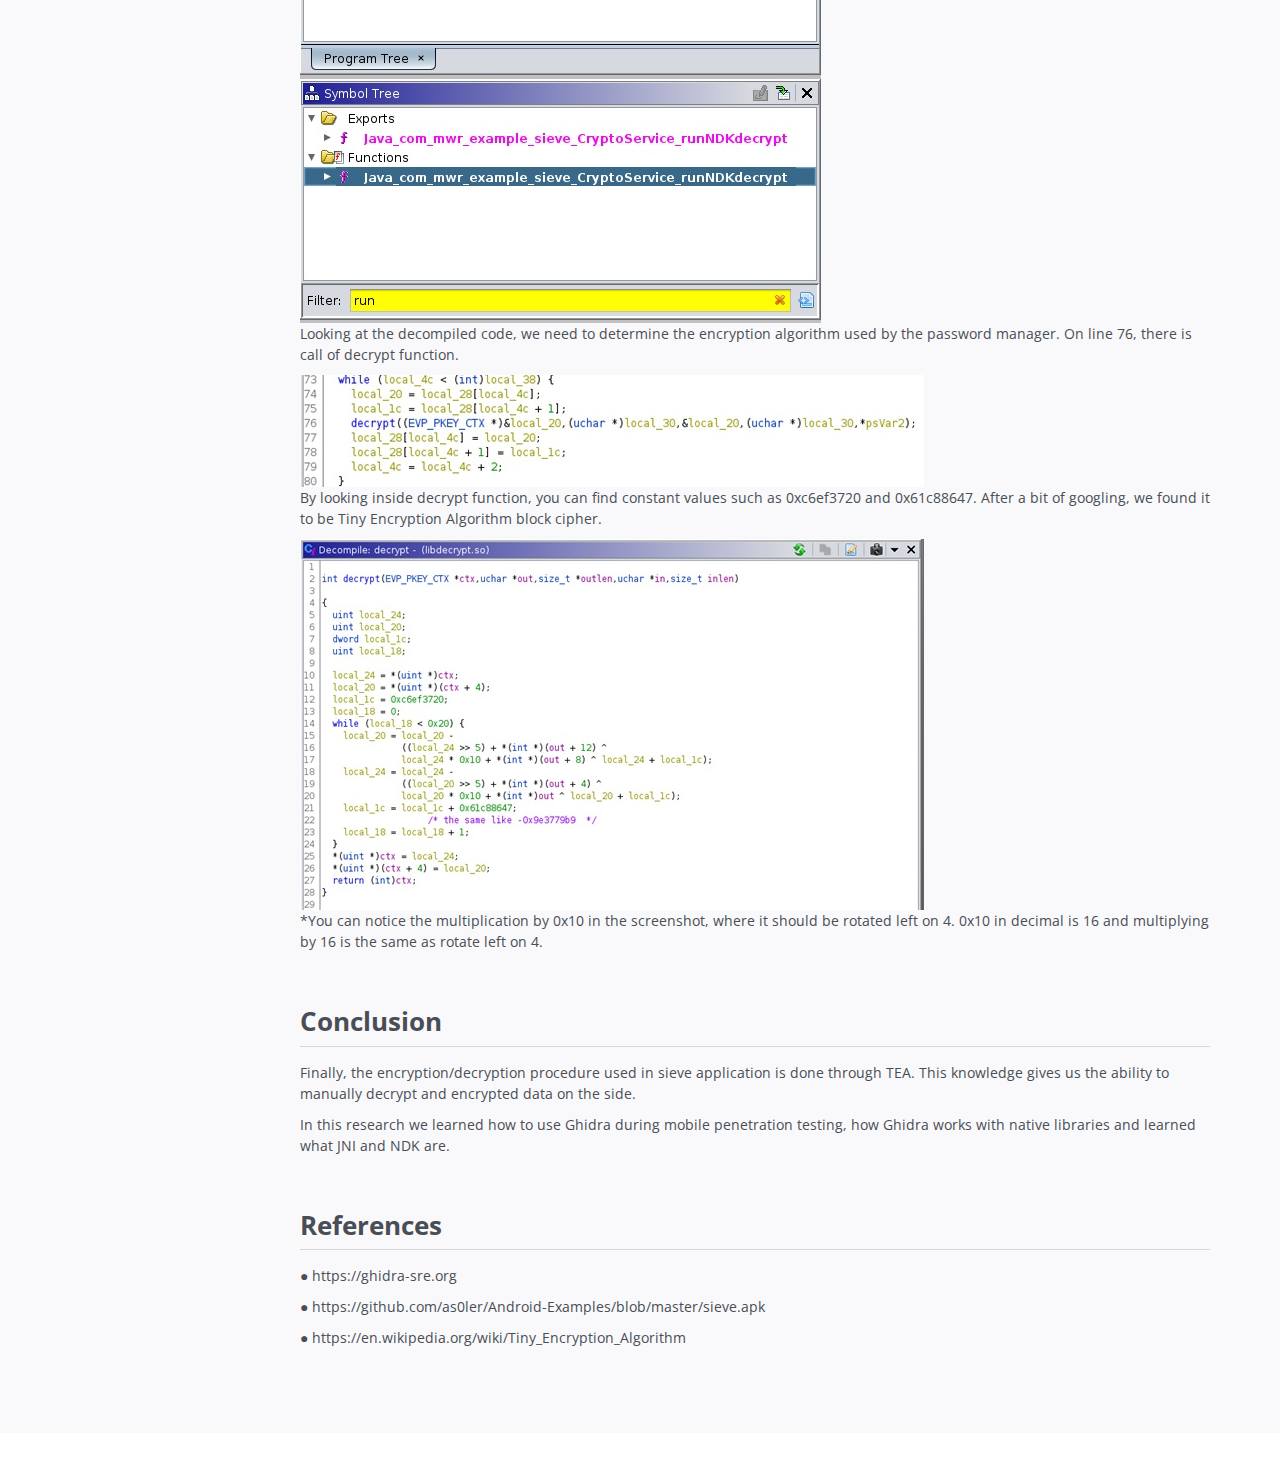
<file: Mobile_app_reverse_engineering_with_Ghidra.html>
<head>
    <title>Mobile app reverse engineering with Ghidra </title>  
    <meta charset="utf-8">
    <meta http-equiv="X-UA-Compatible" content="IE=edge">
    <meta name="viewport" content="width=device-width, initial-scale=1.0">
    <meta name="description" content="">
    <meta name="author" content="">    
    <link rel="shortcut icon" href="favicon.ico">  
    <link href='http://fonts.googleapis.com/css?family=Open+Sans:300italic,400italic,600italic,700italic,800italic,400,300,600,700,800' rel='stylesheet' type='text/css'>
    <link rel="stylesheet" href="assets/plugins/bootstrap/css/bootstrap.min.css">     
    <link rel="stylesheet" href="assets/plugins/font-awesome/css/font-awesome.css">
    <link rel="stylesheet" href="assets/plugins/prism/prism.css">
    <link rel="stylesheet" href="assets/plugins/elegant_font/css/style.css">
    <link id="theme-style" rel="stylesheet" href="assets/css/styles.css">
    
    
</head>
<body class="body-blue">
    <div class="page-wrapper">
        <!-- Налаштування шапки-->
        <header id="header" class="header">
            <div class="container">
                <div class="branding">
                    <h1 class="logo">
                        <a href="index.html">
                            <span aria-hidden="true" class="icon_documents_alt icon"></span>
                            <span class="text-highlight">BYTECODE</span><span class="text-bold">Blog</span> 
                        </a>
                    </h1>
                </div>
                <ol class="breadcrumb">
                    <li><a href="index.html">Home</a></li> 
                    <li class="active">Mobile app reverse engineering with Ghidra</li> 
                </ol>
            </div>
        </header>
         <!--Блок 1-->
        <div class="doc-wrapper">
            <div class="container">
                <div id="doc-header" class="doc-header text-center">
                    <h1 class="doc-title"><i class="icon fa fa-paper-plane"></i> Mobile app reverse engineering with Ghidra</h1> <!--Назва статті -->
                    <div class="meta"><i class="fa fa-clock-o"></i> Last updated: 17/02/2021</div> <!--Дата редагування-->
                </div>
                <div class="doc-body">
                    <div class="doc-content">
                        <div class="content-inner">
                                <!--кінець Блок 1-->

                                <!--Наповнення Сторінки -->
                                <section id="Introductiontoreverseengineering-section" class="doc-section">
                                    <h2 class="section-title">Introduction to reverse engineering</h2>
                                    <div class="section-block">
                                        <p> Reverse engineering is the long process of analyzing the low-level program code of an application. This step is necessary for the mobile penetration testing as it can reveal hidden or unused program features, bypass root access detection, discover hardcoded keys etc.
                                            Reverse engineering can be done using various famous programs: JADX, Bytecode viewer, IDA Pro, Ghidra, JEB.</p>
                                            <p>In this article, we will show you how to analyze a mobile application using Ghidra.</p>
                                    </div>
                                </section>
                                <section id="WhatisGhidra-section" class="doc-section">
                                    <h2 class="section-title">What is Ghidra</h2>
                                    <div class="section-block">
                                        <p>Before we start to reverse engineer the target app, we should have some understanding of Ghidra. Ghidra is a reverse engineering tool released by NSA and published for free use in 2019. </p>
                                        <P>Ghidra supports many architectures, there is a complete list of them:</P>
                                        <P>●	x86 16, 32 and 64 bit</P>
                                        <P>●	ARM and AARCH64</P>
                                        <P>●	PowerPC 32/64 and VLE</P>
                                        <P>●	MIPS 16/32/64</P>
                                        <P>●	MicroMIPS</P>
                                        <P>●	68xxx</P>
                                        <P>●	Java and DEX bytecode</P>
                                        <P>●	PA-RISC</P>
                                        <P>●	PIC 12/16/17/18/24</P>
                                        <P>●	SPARC 32/64</P>
                                        <P>●	CR16C</P>
                                        <P>●	Z80</P>
                                        <p>●	6502</p>
                                        <P>●	8051</P>
                                        <p>●	MSP430</p>
                                        <P>●	AVR8, AVR32</P>
                                        <P>●	SuperH</P>
                                        <P>It is a great choice for analyzing Android applications as it has a built-in decompiler that makes the code easier to read rather than the assembler instructions, which are most likely ARM.</P>
                                    </div>
                                </section>
                                <section id="AnalysiswithGhidra-section" class="doc-section">
                                    <h2 class="section-title">Analysis with Ghidra</h2>
                                    <div class="section-block">
                                        <p>  Let us take the vulnerable password manager sieve.apk. First, we import the apk file into Ghidra. Then we examine the contents of the package. It includes 3 ARM libraries: gdbserver, libdecrypt.so and libencrypt.so. The last two native libraries are the most interesting for us, so we need to take a look at the sieve classes that can work with them.</p>
                                        <img src="img/blog2/1.jpg">
                                        <P>The Sieve application declares CryptoService.class, which probably does encryption and decryption using the library methods. This is where we are going to start.</P>
                                        <img src="img/blog2/2.jpg">
                                        <p>Getting started disassembling with CryptoService.class, we have the following list of methods:</p>     
                                        <img src="img/blog2/3.jpg">
                                        <P>Each method has a type signature after the name. At that time we have to introduce Java Native Interface, JNI for short. JNI allows Java code to call and to be called by native libraries. By using this concept developers can write C and C++ code, where there is no Java implementation.</P>
                                        <P>Let us define a list of type signatures with associated Java types:</P>  
                                        <P>●	V - void</P>
                                        <P>●	Z - boolean</P>
                                        <P>●	B - byte</P>
                                        <P>●	C - char</P>
                                        <P>●	S - short</P>
                                        <P>●	I - int</P>
                                        <P>●	J - long</P>
                                        <P>●	F - float</P>
                                        <P>●	D - double</P>
                                        <P>●	L fully-qualified-class ; - fully-qualified-class</P>
                                        <P>●	[ type - type[]</P>
                                        <P>●	( arg-types ) ret-type - method type</P>
                                        <P>Returning to the screenshot above, we are trying to understand the declaration of decrypt method.</P>
                                        <P> <em>decrypt(Ljava/lang/String;[B)Ljava/lang/String;</em></P>
                                        <P>The method takes two arguments, the first one is a fully qualified class java/lang/String, so it is a simple string and the second is a byte array. The return type is string as well as the type of the first argument</P>
                                        <P>So the declaration of decrypt method in Java programming language looks like this:</P>
                                        <P> <em>string decrypt(string str, byte[] arr);</em></P>
                                        <P>Continuing the analysis, we are trying to find operations with native libraries.</P>
                                        <P>Looking at the static initializer <clinit>()V or void <clinit>(), as we already know, we observe System.loadLibrary calls. That's it!</P>
                                        <img src="img/blog2/4.jpg">
                                        <P>At this point, we should know the basics of importing native libraries. There are 2 methods to do that by using:</P>
                                        <P>●	System.loadLibrary(encrypt)</P>
                                        <P>●	System.load("lib/armeabi/libencrypt.so")</P>
                                        <P>The first method does not explicitly indicate the location of the library, whereas the system has to determine the cpu and make a path itself, as in the second method. Also when using loadLibrary we only specify the name of the library without lib prefix.
                                        Thus, the application loads libencrypt.so and libdecrypt.so in order to use methods from them.</p>
                                        <P>At the moment we have to check all methods and find those that are not included in the class. Let us analyze decrypt method, there is runNDKdecrypt call. The name contains NDK (Native Development Kit), just like JNI, it allows developers to write C and C++ code for Android applications, so we can already go to libdecrypt.so library to explore this method.</P>
                                        <img src="img/blog2/5.jpg">
                                        <P>Method encrypt also calls a function from native library, but in this article we move on with runNDKdecrypt.</P>
                                        <img src="img/blog2/6.jpg">
                                        <P>Then we have to go back to the file browser window in Ghidra and load libdecrypt.so for later analysis. When looking for runNDKdecrypt function, we came across with Java_com_mwr_example_sieve_CryptoService_runNDKdecrypt, which is an example of dynamic linking followed by Java prefix, package name, class name and method name separated by an underscore (_).</P>
                                        <img src="img/blog2/7.jpg">
                                        <P>Looking at the decompiled code, we need to determine the encryption algorithm used by the password manager. On line 76, there is call of decrypt function.</P>
                                        <img src="img/blog2/8.jpg">
                                        <P>By looking inside decrypt function, you can find constant values such as 0xc6ef3720 and 0x61c88647. After a bit of googling, we found it to be Tiny Encryption Algorithm block cipher. </P>
                                        <img src="img/blog2/9.jpg">
                                        <P>*You can notice the multiplication by 0x10 in the screenshot, where it should be rotated left on 4. 0x10 in decimal is 16 and multiplying by 16 is the same as rotate left on 4.</P>
                                    </div>
                                </section>
                                        <section id="Conclusion-section" class="doc-section">
                                            <h2 class="section-title">Conclusion</h2>
                                            <div class="section-block">
                                                <p>Finally, the encryption/decryption procedure used in sieve application is done through TEA. This knowledge gives us the ability to manually decrypt and encrypted data on the side. </p>
                                                <P>In this research we learned how to use Ghidra during mobile penetration testing, how Ghidra works with native libraries and learned what JNI and NDK are. </P>
                                            </div>
                                        </section>
                                            <section id="References-section" class="doc-section">
                                                <h2 class="section-title">References</h2>
                                                <div class="section-block">
                                                    <P>●	https://ghidra-sre.org</P>
                                                    <P>●	https://github.com/as0ler/Android-Examples/blob/master/sieve.apk</P>
                                                    <P>●	https://en.wikipedia.org/wiki/Tiny_Encryption_Algorithm</P>
                                                </div>
                                            </section>
                        </div>
                    </div>

                             <!--Кінець наповнення-->
                                    <!--меню-->
                    <div class="doc-sidebar hidden-xs">
                        <nav id="doc-nav">
                            <ul id="doc-menu" class="nav doc-menu" data-spy="affix">
                                <li><a class="scrollto" href="#nul-section">        </a></li>
                                <li><a class="scrollto" href="#nul-section">        </a></li>
                                <li><a class="scrollto" href="#Introductiontoreverseengineering-section">Introduction to reverse engineering</a></li>
                                <li><a class="scrollto" href="#WhatisGhidra-section">What is Ghidra</a></li>
                                <li><a class="scrollto" href="#AnalysiswithGhidra-section">Analysis with Ghidra</a></li>
                                <li><a class="scrollto" href="#Conclusion-section">Conclusion</a></li>
                                <li><a class="scrollto" href="#References-section">References</a></li>
                            </ul>
                        </nav>
                    </div>
                </div>
            </div>
        </div>
    </div>

    <!-- Main Javascript -->          
    <script type="text/javascript" src="assets/plugins/jquery-1.12.3.min.js"></script>
    <script type="text/javascript" src="assets/plugins/bootstrap/js/bootstrap.min.js"></script>
    <script type="text/javascript" src="assets/plugins/prism/prism.js"></script>    
    <script type="text/javascript" src="assets/plugins/jquery-scrollTo/jquery.scrollTo.min.js"></script>                                                                
    <script type="text/javascript" src="assets/plugins/jquery-match-height/jquery.matchHeight-min.js"></script>
    <script type="text/javascript" src="assets/js/main.js"></script>
</body>
</file>
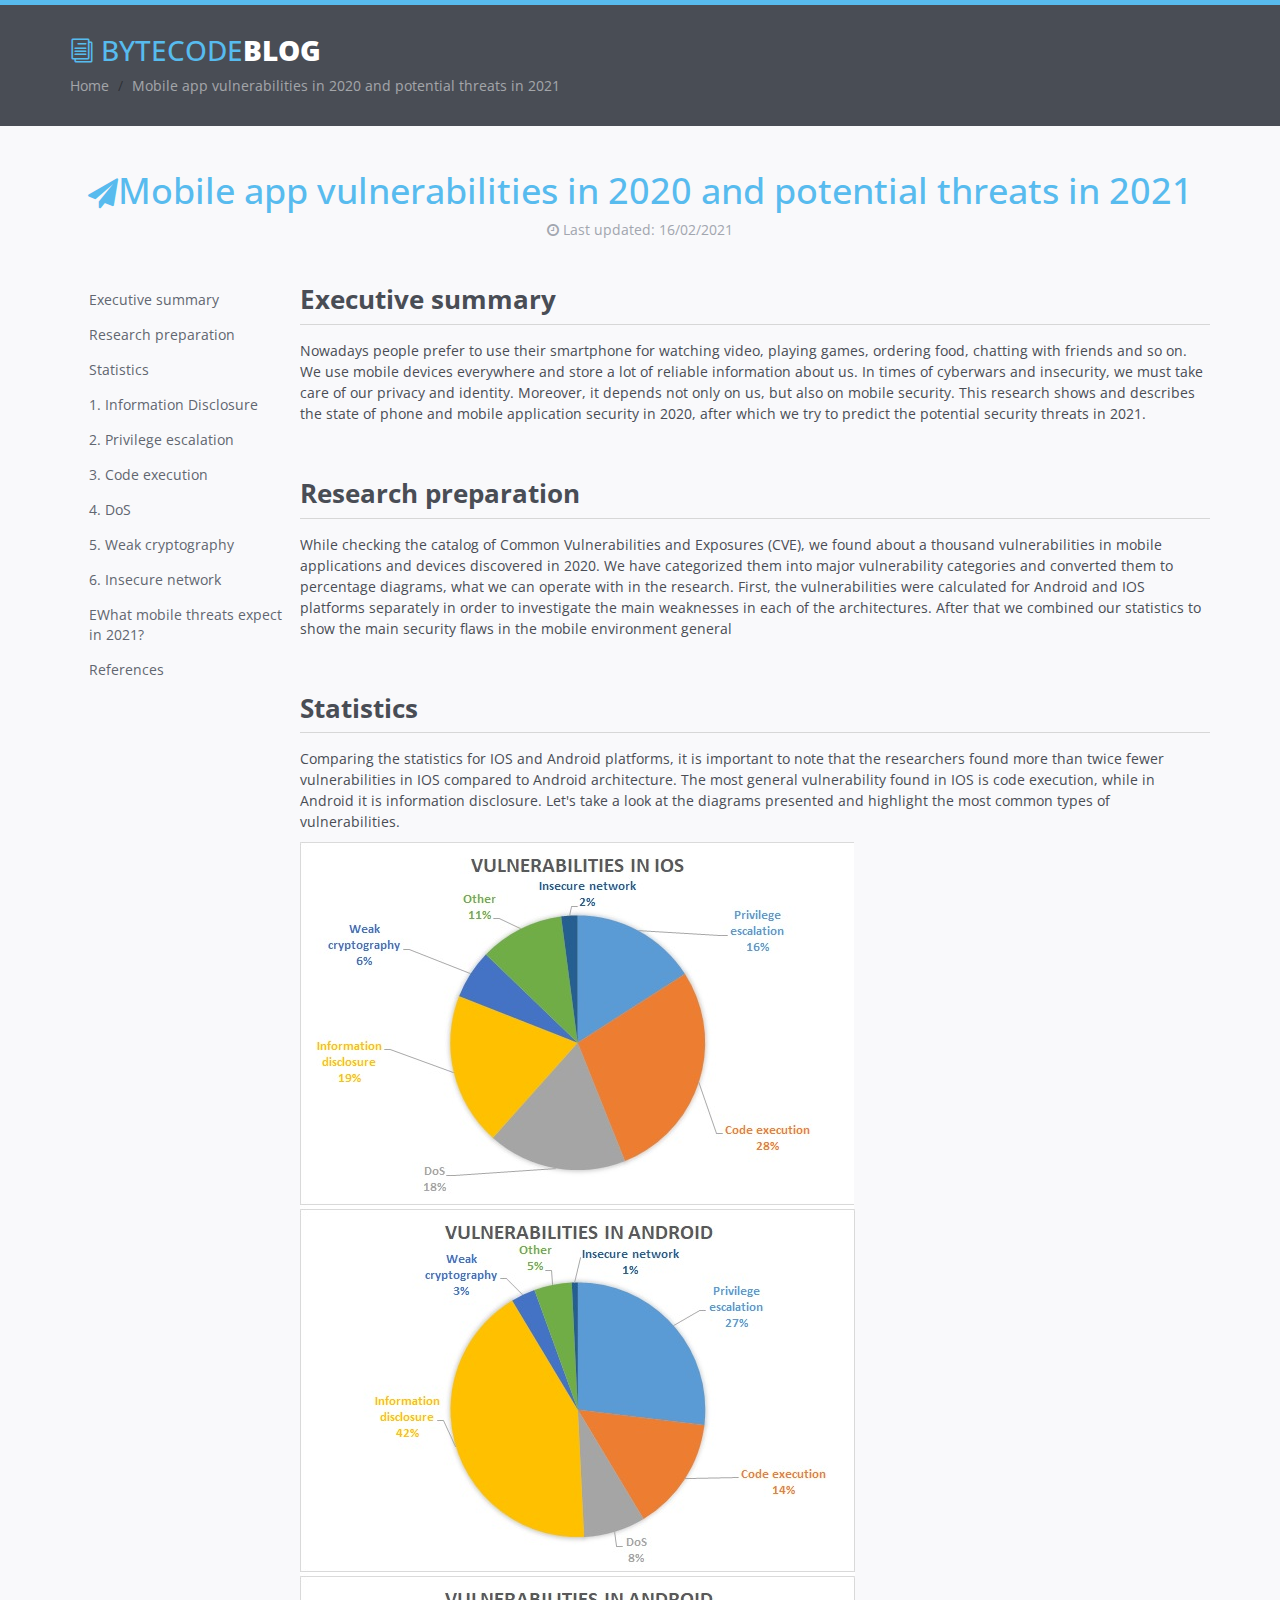
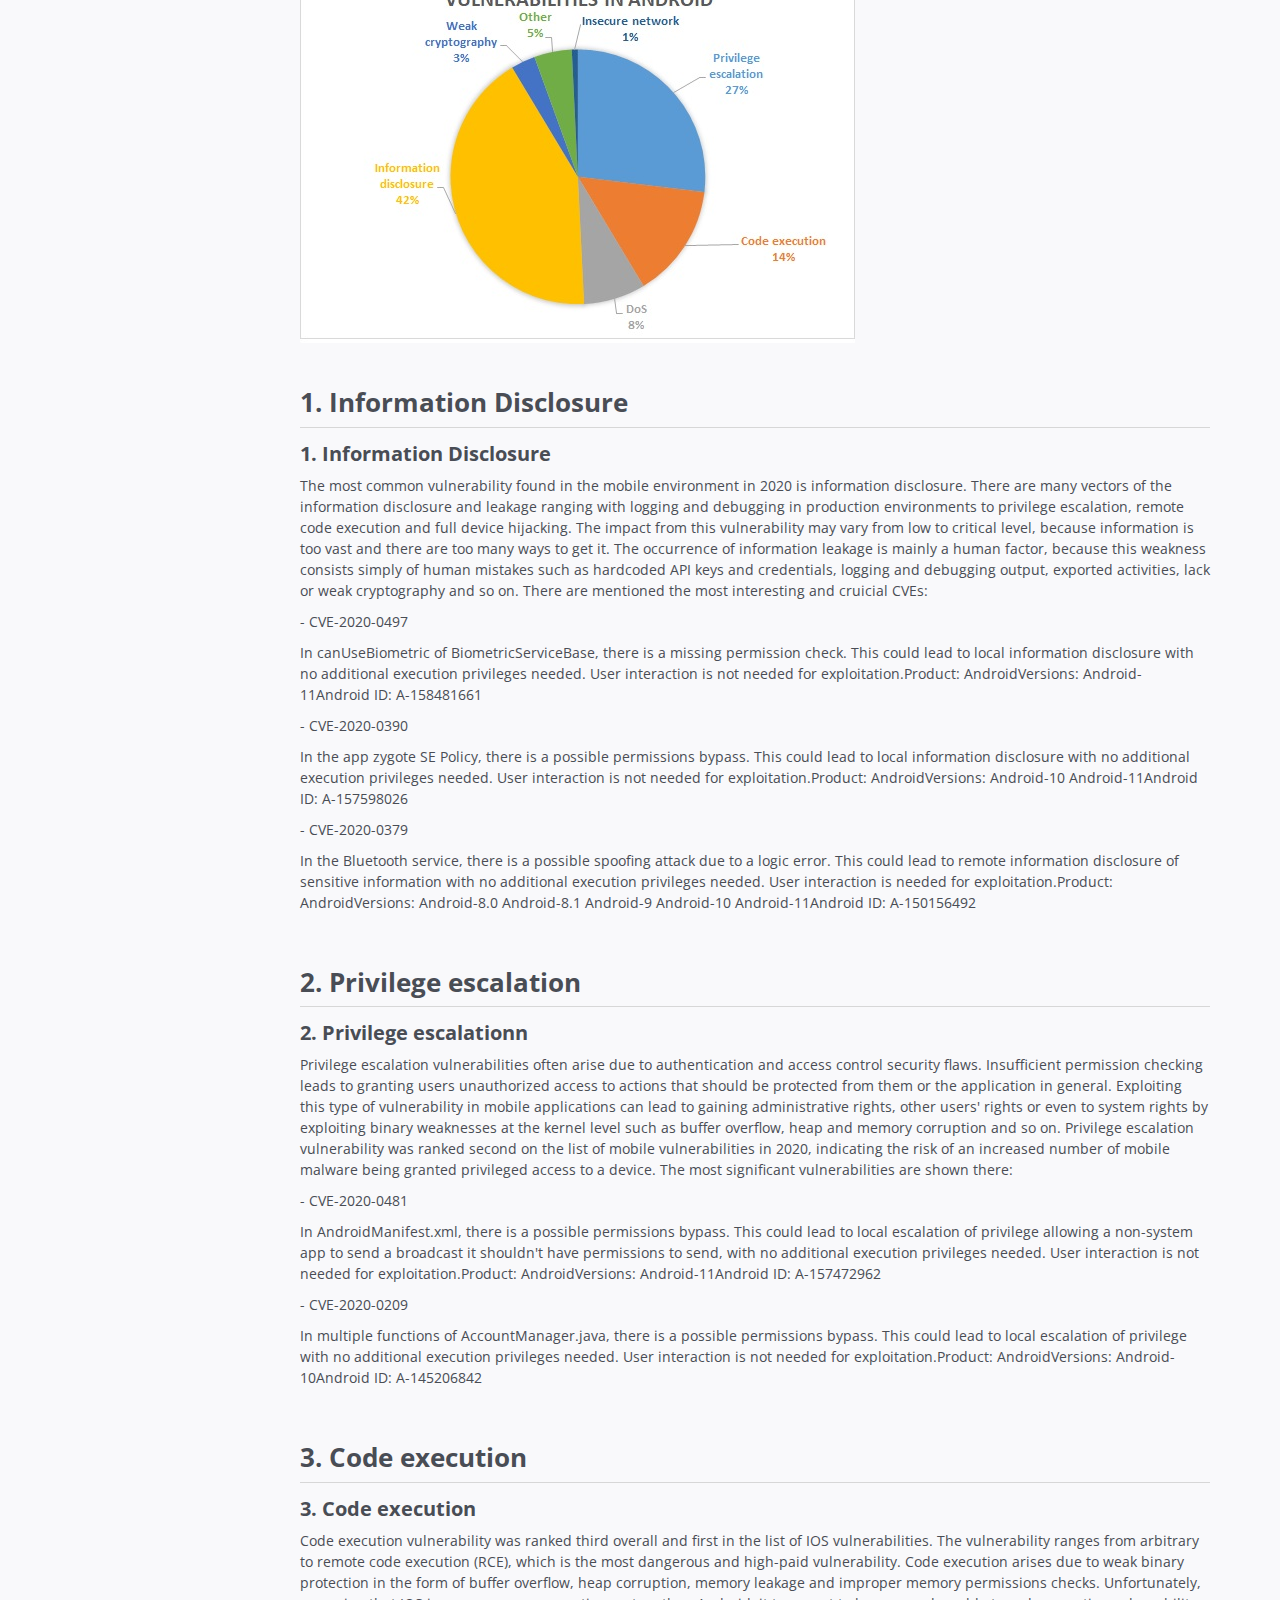
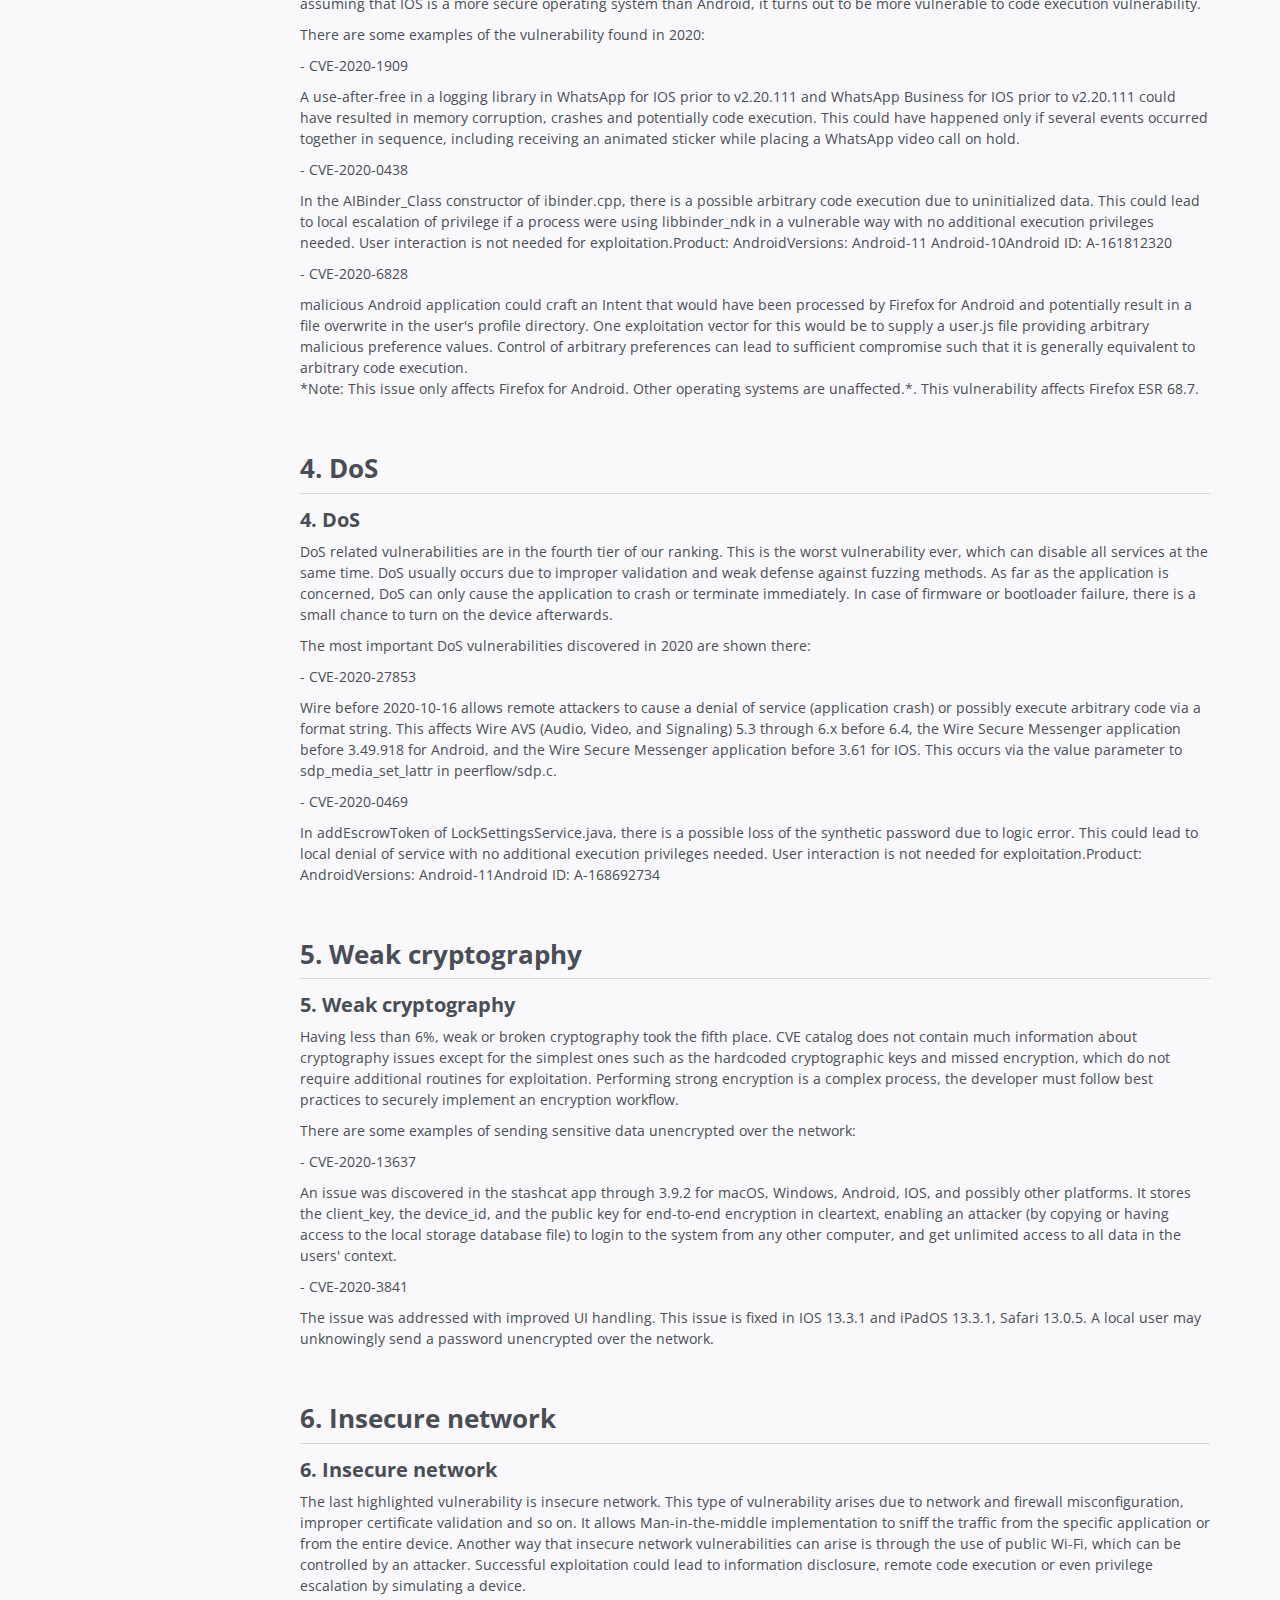
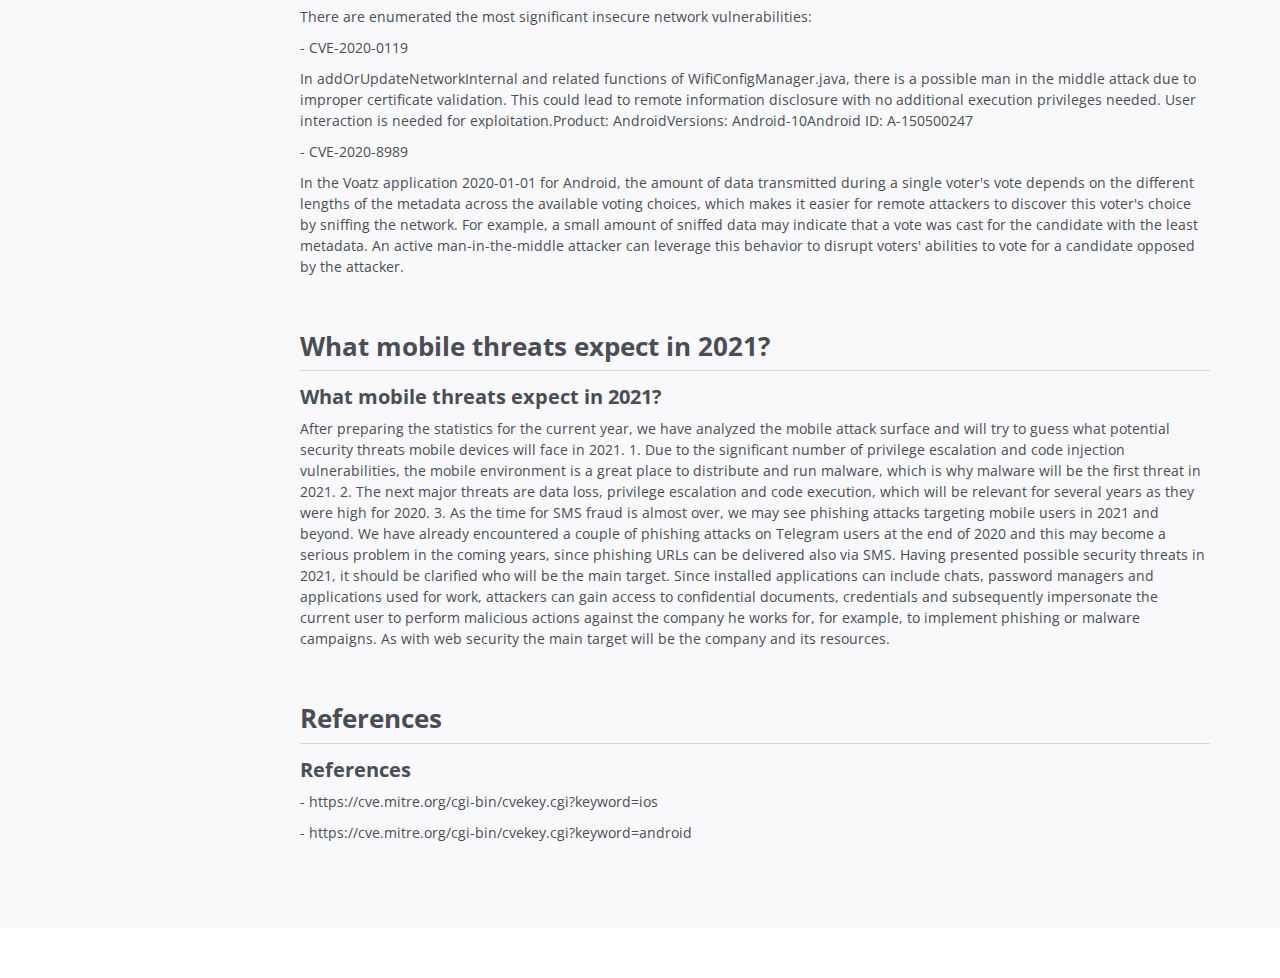
<file: Mobile_app_vulnerabilities_in_2020_and_potential_threats_in_2021.html>
<head>
    <title>Mobile app vulnerabilities in 2020 and potential threats in 2021</title>  
    <meta charset="utf-8">
    <meta http-equiv="X-UA-Compatible" content="IE=edge">
    <meta name="viewport" content="width=device-width, initial-scale=1.0">
    <meta name="description" content="">
    <meta name="author" content="">    
    <link rel="shortcut icon" href="favicon.ico">  
    <link href='http://fonts.googleapis.com/css?family=Open+Sans:300italic,400italic,600italic,700italic,800italic,400,300,600,700,800' rel='stylesheet' type='text/css'>
    <link rel="stylesheet" href="assets/plugins/bootstrap/css/bootstrap.min.css">     
    <link rel="stylesheet" href="assets/plugins/font-awesome/css/font-awesome.css">
    <link rel="stylesheet" href="assets/plugins/prism/prism.css">
    <link rel="stylesheet" href="assets/plugins/elegant_font/css/style.css">
    <link id="theme-style" rel="stylesheet" href="assets/css/styles.css">
    
    
</head>
<body class="body-blue">
    <div class="page-wrapper">
        <!-- Налаштування шапки-->
        <header id="header" class="header">
            <div class="container">
                <div class="branding">
                    <h1 class="logo">
                        <a href="index.html">
                            <span aria-hidden="true" class="icon_documents_alt icon"></span>
                            <span class="text-highlight">BYTECODE</span><span class="text-bold">Blog</span> 
                        </a>
                    </h1>
                </div>
                <ol class="breadcrumb">
                    <li><a href="index.html">Home</a></li> 
                    <li class="active">Mobile app vulnerabilities in 2020 and potential threats in 2021</li> 
                </ol>
            </div>
        </header>
         <!--Блок 1-->
        <div class="doc-wrapper">
            <div class="container">
                <div id="doc-header" class="doc-header text-center"> 
                    <h1 class="doc-title"><i class="icon fa fa-paper-plane"></i>Mobile app vulnerabilities in 2020 and potential threats in 2021</h1> <!--Назва статті -->
                    <div class="meta"><i class="fa fa-clock-o"></i> Last updated: 16/02/2021</div> <!--Дата редагування-->
                </div>
                <div class="doc-body">
                    <div class="doc-content">
                        <div class="content-inner">
                                <!--кінець Блок 1-->

                                <!--Наповнення Сторінки -->
                                <section id="Executivesummary-section" class="doc-section">
                                    <h2 class="section-title">Executive summary</h2>
                                    <div class="section-block">
                                        <p> Nowadays people prefer to use their smartphone for watching video, playing games, ordering food, chatting with friends and so on. We use mobile devices everywhere and store a lot of reliable information about us. In times of cyberwars and insecurity, we must take care of our privacy and identity. Moreover, it depends not only on us, but also on mobile security. This research shows and describes the state of phone and mobile application security in 2020, after which we try to predict the potential security threats in 2021.</p>
                                    </div>
                                </section>
                                <section id="Researchpreparation-section" class="doc-section">
                                    <h2 class="section-title">Research preparation</h2>
                                    <div class="section-block">
                                        <p>While checking the catalog of Common Vulnerabilities and Exposures (CVE), we found about a thousand vulnerabilities in mobile applications and devices discovered in 2020. We have categorized them into major vulnerability categories and converted them to percentage diagrams, what we can operate with in the research. First, the vulnerabilities were calculated for Android and IOS platforms separately in order to investigate the main weaknesses in each of the architectures. After that we combined our statistics to show the main security flaws in the mobile environment general</p>
                                    </div>
                                </section>
                                <section id="Statistics-section" class="doc-section">
                                    <h2 class="section-title">Statistics</h2>
                                    <div class="section-block">
                                        <P>Comparing the statistics for IOS and Android platforms, it is important to note that the researchers found more than twice fewer vulnerabilities in IOS compared to Android architecture. The most general vulnerability found in IOS is code execution, while in Android it is information disclosure. Let's take a look at the diagrams presented and highlight the most common types of vulnerabilities.</P>
                                        <img src="img/1.jpg">
                                        <img src="img/2.jpg">
                                        <img src="img/2.jpg">
                                    </div>
                                </section>
                                <section id="1.InformationDisclosure-section" class="doc-section">
                                    <h2 class="section-title">1.	Information Disclosure</h2>
                                    <div id="step1"  class="section-block">
                                        <h3 class="block-title">1.	Information Disclosure</h3>
                                        <p>The most common vulnerability found in the mobile environment in 2020 is information disclosure. There are many vectors of the information disclosure and leakage ranging with logging and debugging in production environments to privilege escalation, remote code execution and full device hijacking. The impact from this vulnerability may vary from low to critical level, because information is too vast and there are too many ways to get it.
                                            The occurrence of information leakage is mainly a human factor, because this weakness consists simply of human mistakes such as hardcoded API keys and credentials, logging and debugging output, exported activities, lack or weak cryptography and so on. 
                                            There are mentioned the most interesting and cruicial CVEs:                                                            </p>
                                        <p>  - CVE-2020-0497</p>
                                        <p>In canUseBiometric of BiometricServiceBase, there is a missing permission check. This could lead to local information disclosure with no additional execution privileges needed. User interaction is not needed for exploitation.Product: AndroidVersions: Android-11Android ID: A-158481661</p>
                                        <p>  - CVE-2020-0390</p>
                                        <p>In the app zygote SE Policy, there is a possible permissions bypass. This could lead to local information disclosure with no additional execution privileges needed. User interaction is not needed for exploitation.Product: AndroidVersions: Android-10 Android-11Android ID: A-157598026</p>
                                        <p>  - CVE-2020-0379</p>    
                                        <p>In the Bluetooth service, there is a possible spoofing attack due to a logic error. This could lead to remote information disclosure of sensitive information with no additional execution privileges needed. User interaction is needed for exploitation.Product: AndroidVersions: Android-8.0 Android-8.1 Android-9 Android-10 Android-11Android ID: A-150156492</p>
                                    </div>
                                </section>

                                <section id="2.Privilegeescalation-section" class="doc-section">
                                    <h2 class="section-title">2.	Privilege escalation</h2>
                                    <div id="step1"  class="section-block">
                                        <h3 class="block-title">2.	Privilege escalationn</h3>
                                        <p>Privilege escalation vulnerabilities often arise due to authentication and access control security flaws. Insufficient permission checking leads to granting users unauthorized access to actions that should be protected from them or the application in general. 
                                            Exploiting this type of vulnerability in mobile applications can lead to gaining administrative rights, other users' rights or even to system rights by exploiting binary weaknesses at the kernel level such as buffer overflow, heap and memory corruption and so on. 
                                            Privilege escalation vulnerability was ranked second on the list of mobile vulnerabilities in 2020, indicating the risk of an increased number of mobile malware being granted privileged access to a device.
                                            The most significant vulnerabilities are shown there:                                                            </p>
                                        <p>  - CVE-2020-0481</p>
                                        <P>In AndroidManifest.xml, there is a possible permissions bypass. This could lead to local escalation of privilege allowing a non-system app to send a broadcast it shouldn't have permissions to send, with no additional execution privileges needed. User interaction is not needed for exploitation.Product: AndroidVersions: Android-11Android ID: A-157472962
                                        </P>
                                        <p>  - CVE-2020-0209</p>
                                        <p>In multiple functions of AccountManager.java, there is a possible permissions bypass. This could lead to local escalation of privilege with no additional execution privileges needed. User interaction is not needed for exploitation.Product: AndroidVersions: Android-10Android ID: A-145206842</p>
                                    </div>
                                </section>

                                <section id="3.Codeexecution-section" class="doc-section">
                                    <h2 class="section-title">3.	Code execution</h2>
                                    <div id="step1"  class="section-block">
                                        <h3 class="block-title">3.	Code execution</h3>
                                        <p>Code execution vulnerability was ranked third overall and first in the list of IOS vulnerabilities. The vulnerability ranges from arbitrary to remote code execution (RCE), which is the most dangerous and high-paid vulnerability. Code execution arises due to weak binary protection in the form of buffer overflow, heap corruption, memory leakage and improper memory permissions checks. Unfortunately, assuming that IOS is a more secure operating system than Android, it turns out to be more vulnerable to code execution vulnerability.</p> 
                                        <P>There are some examples of the vulnerability found in 2020:</P>
                                        <p>  - CVE-2020-1909	</p>
                                        <p>A use-after-free in a logging library in WhatsApp for IOS prior to v2.20.111 and WhatsApp Business for IOS prior to v2.20.111 could have resulted in memory corruption, crashes and potentially code execution. This could have happened only if several events occurred together in sequence, including receiving an animated sticker while placing a WhatsApp video call on hold.</p> 
                                        <p>  - CVE-2020-0438	</p>
                                        <p>  In the AIBinder_Class constructor of ibinder.cpp, there is a possible arbitrary code execution due to uninitialized data. This could lead to local escalation of privilege if a process were using libbinder_ndk in a vulnerable way with no additional execution privileges needed. User interaction is not needed for exploitation.Product: AndroidVersions: Android-11 Android-10Android ID: A-161812320</p> 
                                        <p>  - CVE-2020-6828</p>
                                        <p> malicious Android application could craft an Intent that would have been processed by Firefox for Android and potentially result in a file overwrite in the user's profile directory. One exploitation vector for this would be to supply a user.js file providing arbitrary malicious preference values. Control of arbitrary preferences can lead to sufficient compromise such that it is generally equivalent to arbitrary code execution.<br> *Note: This issue only affects Firefox for Android. Other operating systems are unaffected.*. This vulnerability affects Firefox ESR  68.7. </p>
                                    </div>
                                </section>
            
                                <section id="4.DoS-section" class="doc-section">
                                    <h2 class="section-title">4.	DoS</h2>
                                    <div id="step1"  class="section-block">
                                    <h3 class="block-title">4.	DoS</h3>
                                        <p>DoS related vulnerabilities are in the fourth tier of our ranking. This is the worst vulnerability ever, which can disable all services at the same time. DoS usually occurs due to improper validation and weak defense against fuzzing methods. As far as the application is concerned, DoS can only cause the application to crash or terminate immediately. In case of firmware or bootloader failure, there is a small chance to turn on the device afterwards.</p>
                                        <P>The most important DoS vulnerabilities discovered in 2020 are shown there: </p>
                                        <p>  - CVE-2020-27853</p>
                                        <p>Wire before 2020-10-16 allows remote attackers to cause a denial of service (application crash) or possibly execute arbitrary code via a format string. This affects Wire AVS (Audio, Video, and Signaling) 5.3 through 6.x before 6.4, the Wire Secure Messenger application before 3.49.918 for Android, and the Wire Secure Messenger application before 3.61 for IOS. This occurs via the value parameter to sdp_media_set_lattr in peerflow/sdp.c.</p>
                                        <p>  - CVE-2020-0469</p>
                                        <p>In addEscrowToken of LockSettingsService.java, there is a possible loss of the synthetic password due to logic error. This could lead to local denial of service with no additional execution privileges needed. User interaction is not needed for exploitation.Product: AndroidVersions: Android-11Android ID: A-168692734</p>
                                    </div>
                                </section>

                                <section id="5.Weakcryptography-section" class="doc-section">
                                    <h2 class="section-title">5.	Weak cryptography</h2>
                                    <div id="step1"  class="section-block">
                                    <h3 class="block-title">5.	Weak cryptography</h3>
                                        <p>Having less than 6%, weak or broken cryptography took the fifth place. CVE catalog does not contain much information about cryptography issues except for the simplest ones such as the hardcoded cryptographic keys and missed encryption, which do not require additional routines for exploitation. Performing strong encryption is a complex process, the developer must follow best practices to securely implement an encryption workflow.</p>
                                        <p>There are some examples of sending sensitive data unencrypted over the network:</p>
                                        <p>  - CVE-2020-13637</p>
                                        <p>An issue was discovered in the stashcat app through 3.9.2 for macOS, Windows, Android, IOS, and possibly other platforms. It stores the client_key, the device_id, and the public key for end-to-end encryption in cleartext, enabling an attacker (by copying or having access to the local storage database file) to login to the system from any other computer, and get unlimited access to all data in the users' context.</p>
                                        <P>  - CVE-2020-3841</P>
                                        <P>The issue was addressed with improved UI handling. This issue is fixed in IOS 13.3.1 and iPadOS 13.3.1, Safari 13.0.5. A local user may unknowingly send a password unencrypted over the network.</P>
                                    </div>
                                </section>
                     
                                <section id="6.Insecurenetwork-section" class="doc-section">
                                    <h2 class="section-title">6. Insecure network</h2>
                                    <div id="step1"  class="section-block">
                                    <h3 class="block-title">6.	Insecure network</h3>
                                        <p>The last highlighted vulnerability is insecure network. This type of vulnerability arises due to network and firewall misconfiguration, improper certificate validation and so on. It allows Man-in-the-middle implementation to sniff the traffic from the specific application or from the entire device. Another way that insecure network vulnerabilities can arise is through the use of public Wi-Fi, which can be controlled by an attacker. Successful exploitation could lead to information disclosure, remote code execution or even privilege escalation by simulating a device.</p>
                                        <p>There are enumerated the most significant insecure network vulnerabilities:</p>
                                        <p>  - CVE-2020-0119</p>
                                        <p>In addOrUpdateNetworkInternal and related functions of WifiConfigManager.java, there is a possible man in the middle attack due to improper certificate validation. This could lead to remote information disclosure with no additional execution privileges needed. User interaction is needed for exploitation.Product: AndroidVersions: Android-10Android ID: A-150500247</p>
                                        <p>  - CVE-2020-8989</p>
                                        <p>In the Voatz application 2020-01-01 for Android, the amount of data transmitted during a single voter's vote depends on the different lengths of the metadata across the available voting choices, which makes it easier for remote attackers to discover this voter's choice by sniffing the network. For example, a small amount of sniffed data may indicate that a vote was cast for the candidate with the least metadata. An active man-in-the-middle attacker can leverage this behavior to disrupt voters' abilities to vote for a candidate opposed by the attacker.</p>
                                    </div> 
                                </section>

                                <section id="Whatmobilethreatsexpectin2021?-section" class="doc-section">
                                    <h2 class="section-title">What mobile threats expect in 2021?</h2>
                                    <div id="step1"  class="section-block">
                                    <h3 class="block-title">What mobile threats expect in 2021?</h3>
                                        <p>After preparing the statistics for the current year, we have analyzed the mobile attack surface and will try to guess what potential security threats mobile devices will face in 2021.
                                        1.	Due to the significant number of privilege escalation and code injection vulnerabilities, the mobile environment is a great place to distribute and run malware, which is why malware will be the first threat in 2021. 
                                        2.	The next major threats are data loss, privilege escalation and code execution, which will be relevant for several years as they were high for 2020. 
                                        3.	As the time for SMS fraud is almost over, we may see phishing attacks targeting mobile users in 2021 and beyond. We have already encountered a couple of phishing attacks on Telegram users at the end of 2020 and this may become a serious problem in the coming years, since phishing URLs can be delivered also via SMS.
                                        Having presented possible security threats in 2021, it should be clarified who will be the main target. Since installed applications can include chats, password managers and applications used for work, attackers can gain access to confidential documents, credentials and subsequently impersonate the current user to perform malicious actions against the company he works for, for example, to implement phishing or malware campaigns. As with web security the main target will be the company and its resources.</p>
                                    </div>
                                    
                                </section>

                                <section id="References-section" class="doc-section">
                                    <h2 class="section-title">References</h2>
                                    <div id="step1"  class="section-block">
                                    <h3 class="block-title">References</h3>
                                        <p>  - https://cve.mitre.org/cgi-bin/cvekey.cgi?keyword=ios</p>
                                        <p>  - https://cve.mitre.org/cgi-bin/cvekey.cgi?keyword=android</p>
                                    </div>
                                </section>
                        </div>
                    </div>
                           
                                <!--Кінець наповнення-->
                                    <!-- меню -->
                    <div class="doc-sidebar hidden-xs">
                        <nav id="doc-nav">
                            <ul id="doc-menu" class="nav doc-menu" data-spy="affix">
                                <li><a class="scrollto" href="#Executivesummary-section">Executive summary</a></li>
                                <li><a class="scrollto" href="#Researchpreparation-section">Research preparation</a></li>
                                <li><a class="scrollto" href="#Statistics-section">Statistics</a></li>
                                <li><a class="scrollto" href="#1.InformationDisclosure-section">1. Information Disclosure</a></li>
                                <li><a class="scrollto" href="#2.Privilegeescalation-section">2. Privilege escalation</a></li>
                                <li><a class="scrollto" href="#3.Codeexecution-section">3. Code execution</a></li>
                                <li><a class="scrollto" href="#4.DoS-section">4. DoS</a></li>
                                <li><a class="scrollto" href="#5.Weakcryptography-section">5. Weak cryptography</a></li>
                                <li><a class="scrollto" href="#6.Insecurenetwork-section">6. Insecure network</a></li>
                                <li><a class="scrollto" href="#Whatmobilethreatsexpectin2021?-section">EWhat mobile threats expect in 2021?</a></li>
                                <li><a class="scrollto" href="#References-section">References</a></li>
                            </ul>
                        </nav>
                    </div>
                </div>
            </div>
        </div>
    </div>
                    

    <!-- Main Javascript -->          
    <script type="text/javascript" src="assets/plugins/jquery-1.12.3.min.js"></script>
    <script type="text/javascript" src="assets/plugins/bootstrap/js/bootstrap.min.js"></script>
    <script type="text/javascript" src="assets/plugins/prism/prism.js"></script>    
    <script type="text/javascript" src="assets/plugins/jquery-scrollTo/jquery.scrollTo.min.js"></script>                                                                
    <script type="text/javascript" src="assets/plugins/jquery-match-height/jquery.matchHeight-min.js"></script>
    <script type="text/javascript" src="assets/js/main.js"></script>
</body>
</file>
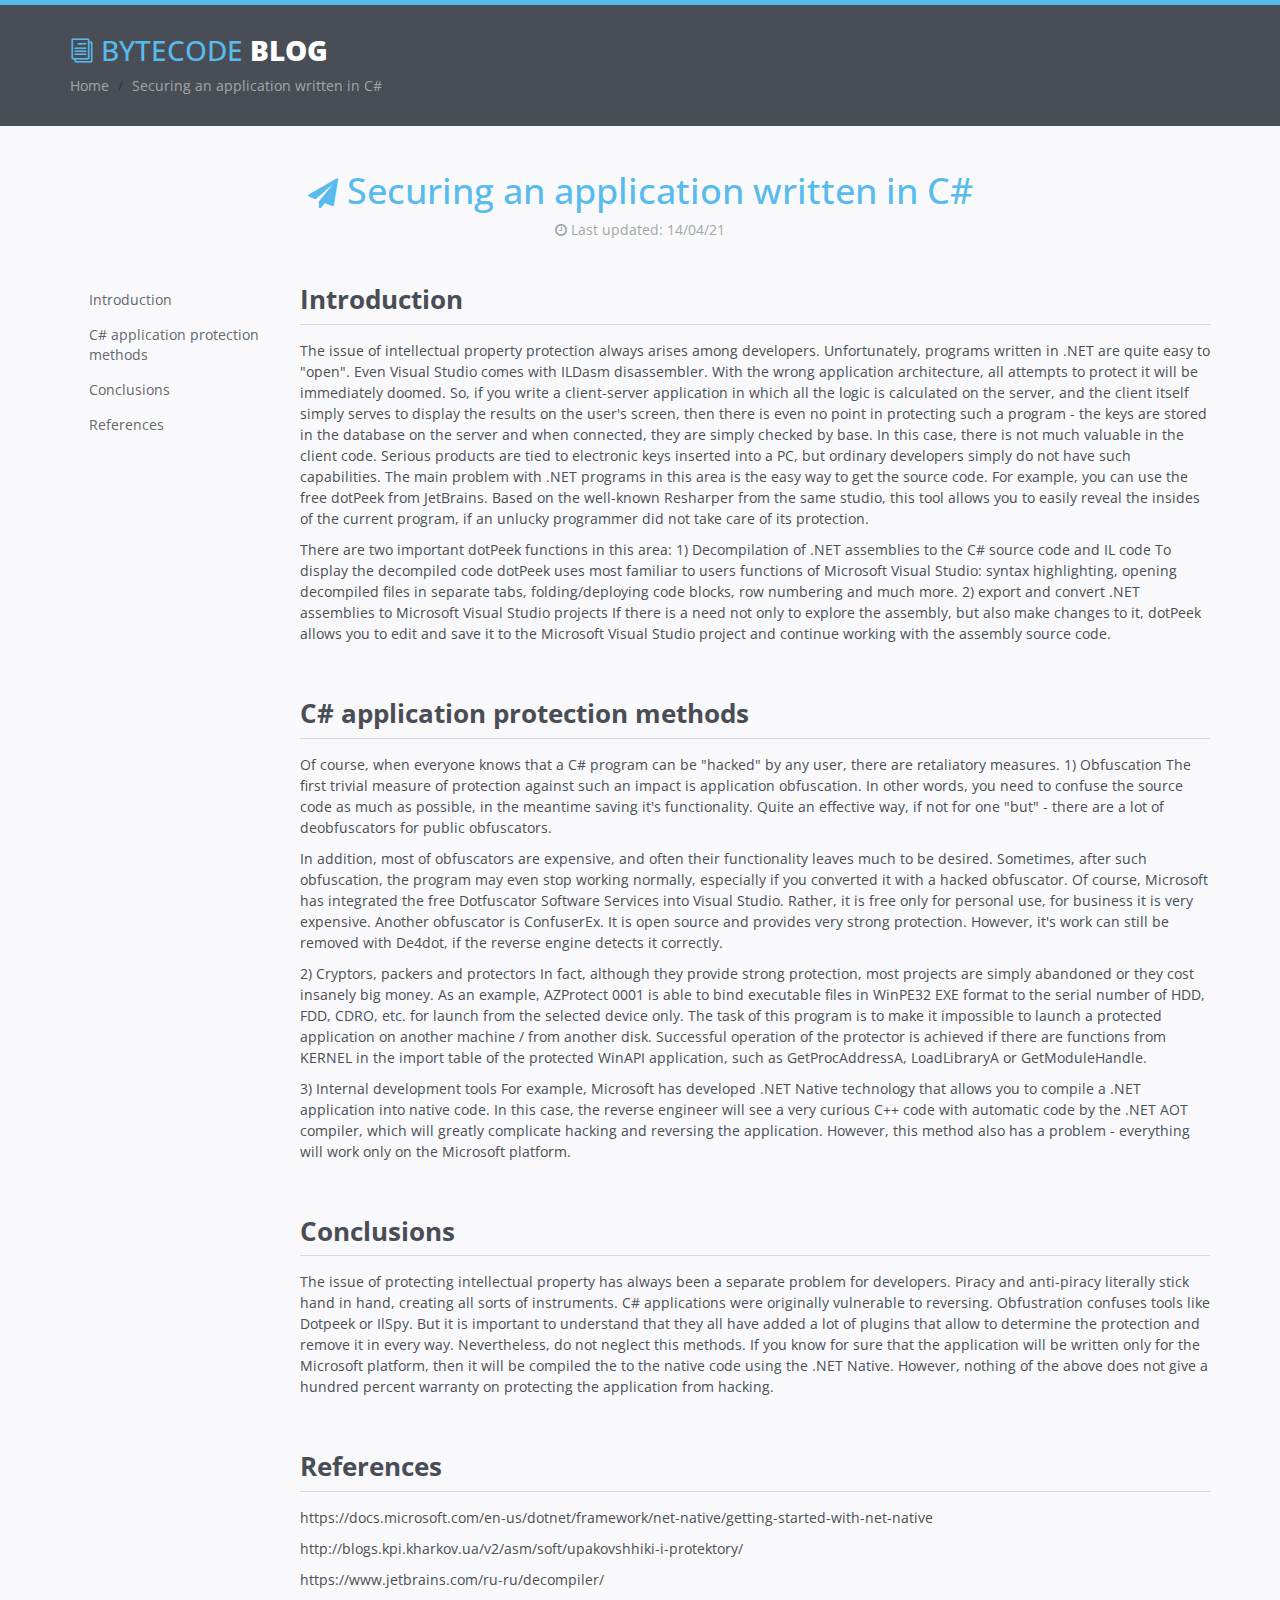
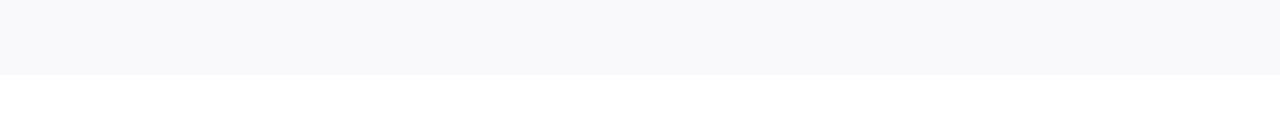
<file: Securing an application written in C#.html>
<html>
<head>
    <title>Securing an application written in C#</title>  
    <meta charset="utf-8">
    <meta http-equiv="X-UA-Compatible" content="IE=edge">
    <meta name="viewport" content="width=device-width, initial-scale=1.0">
    <meta name="description" content="">
    <meta name="author" content="">    
    <link rel="shortcut icon" href="favicon.ico">  
    <link href='http://fonts.googleapis.com/css?family=Open+Sans:300italic,400italic,600italic,700italic,800italic,400,300,600,700,800' rel='stylesheet' type='text/css'>
    <link rel="stylesheet" href="assets/plugins/bootstrap/css/bootstrap.min.css">     
    <link rel="stylesheet" href="assets/plugins/font-awesome/css/font-awesome.css">
    <link rel="stylesheet" href="assets/plugins/prism/prism.css">
    <link rel="stylesheet" href="assets/plugins/elegant_font/css/style.css">
    <link id="theme-style" rel="stylesheet" href="assets/css/styles.css">
    
    
</head>

<body class="body-blue">
    <div class="page-wrapper">
        
        <header id="header" class="header">
            <div class="container">
                <div class="branding">
                    <h1 class="logo">
                        <a href="index.html">
                            <span aria-hidden="true" class="icon_documents_alt icon"></span>
                            <span class="text-highlight">BYTECODE </span><span class="text-bold">BLOG </span> 
                        </a>
                    </h1>
                </div>
                <ol class="breadcrumb">
                    <li><a href="index.html">Home</a></li> 
                    <li class="active">Securing an application written in C#</li> 
                </ol>
            </div>
        </header>
        <div class="doc-wrapper">
            <div class="container">
                    <div id="doc-header" class="doc-header text-center">
                        <h1 class="doc-title"><i class="icon fa fa-paper-plane"></i> Securing an application written in C#</h1> 
                        
                            <div class="meta"><i class="fa fa-clock-o"></i> Last updated: 14/04/21</div>
                    </div>
                <div class="doc-body">
                    <div class="doc-content">
                        <div class="content-inner">
                                

                                
                                <section id="Introduction-section" class="doc-section">
                                    <h2 class="section-title">Introduction</h2>
                                    <div id="step1"  class="section-block">
                                        <P>The issue of intellectual property protection always arises among developers.
                                            Unfortunately, programs written in .NET are quite easy to "open".
                                            Even Visual Studio comes with ILDasm disassembler.
                                            With the wrong application architecture, all attempts to protect it will be immediately doomed.
                                            So, if you write a client-server application in which all the logic is calculated on the server, and the client itself simply serves to display the results on the user's screen, then there is even no point in protecting such a program - the keys are stored in the database on the server and when connected, they are simply checked by base.
                                            In this case, there is not much valuable in the client code.
                                            Serious products are tied to electronic keys inserted into a PC, but ordinary developers simply do not have such capabilities.
                                            The main problem with .NET programs in this area is the easy way to get the source code.
                                            For example, you can use the free dotPeek from JetBrains.
                                            Based on the well-known Resharper from the same studio, this tool allows you to easily reveal the insides of the current program, if an unlucky programmer did not take care of its protection.</P>
                                            <p>There are two important dotPeek functions in this area:
                                                1) Decompilation of .NET assemblies to the C# source code and IL code
                                                To display the decompiled code dotPeek uses most familiar to users functions of Microsoft Visual Studio: syntax highlighting, opening decompiled files in separate tabs, folding/deploying code blocks, row numbering and much more.
                                                2) export and convert .NET assemblies to Microsoft Visual Studio projects
                                                If there is a need not only to explore the assembly, but also make changes to it, dotPeek allows you to edit and save it to the Microsoft Visual Studio project and continue working with the assembly source code.</p>
                                    </div>
                                </section>

                                <section id="C# application protection methods-section" class="doc-section">
                                    <h2 class="section-title">C# application protection methods</h2>
                                    <div id="step1"  class="section-block">
                                        <P>Of course, when everyone knows that a C# program can be "hacked" by any user, there are retaliatory measures.
                                            1) Obfuscation
                                            The first trivial measure of protection against such an impact is application obfuscation.
                                             In other words, you need to confuse the source code as much as possible, in the meantime saving it's functionality.
                                             Quite an effective way, if not for one "but" - there are a lot of deobfuscators for public obfuscators.</P>
                                             <P>In addition, most of obfuscators are expensive, and often their functionality leaves much to be desired.
                                                Sometimes, after such obfuscation, the program may even stop working normally, especially if you converted it with a hacked obfuscator.
                                                Of course, Microsoft has integrated the free Dotfuscator Software Services into Visual Studio.
                                                Rather, it is free only for personal use, for business it is very expensive.
                                                Another obfuscator is ConfuserEx.  It is open source and provides very strong protection.
                                                However, it's work can still be removed with De4dot, if the reverse engine detects it correctly.</P>
                                                <P>2) Cryptors, packers and protectors
                                                    In fact, although they provide strong protection, most projects are simply abandoned or they cost insanely big money.
                                                     As an example, AZProtect 0001 is able to bind executable files in WinPE32 EXE format to the serial number of HDD, FDD, CDRO, etc.  for launch from the selected device only.
                                                     The task of this program is to make it impossible to launch a protected application on another machine / from another disk.
                                                     Successful operation of the protector is achieved if there are functions from KERNEL in the import table of the protected WinAPI application, such as GetProcAddressA, LoadLibraryA or GetModuleHandle.</P>
                                                     <P>3) Internal development tools
                                                        For example, Microsoft has developed .NET Native technology that allows you to compile a .NET application into native code.
                                                         In this case, the reverse engineer will see a very curious C++ code with automatic code by the .NET AOT compiler, which will greatly complicate hacking and reversing the application.
                                                         However, this method also has a problem - everything will work only on the Microsoft platform.</P>
                                    </div>
                                </section>
                                <section id="Conclusions-section" class="doc-section">
                                    <h2 class="section-title">Conclusions</h2>
                                    <div id="step1"  class="section-block">
                                        <P>The issue of protecting intellectual property has always been a separate problem for developers.
                                            Piracy and anti-piracy literally stick hand in hand, creating all sorts of instruments.
                                            C# applications were originally vulnerable to reversing.
                                            Obfustration confuses tools like Dotpeek or IlSpy.
                                            But it is important to understand that they all have added a lot of plugins that allow to determine the protection and remove it in every way.
                                            Nevertheless, do not neglect this methods.
                                            If you know for sure that the application will be written only for the Microsoft platform, then it will be compiled the to the native code using the .NET Native.
                                            However, nothing of the above does not give a hundred percent warranty on protecting the application from hacking.</P>
                                    </div>
                                    </section>
                                    <section id="References-section" class="doc-section">
                                        <h2 class="section-title">References</h2>
                                        <div id="step1"  class="section-block">
                                            <P>https://docs.microsoft.com/en-us/dotnet/framework/net-native/getting-started-with-net-native</P>
                                            <P>http://blogs.kpi.kharkov.ua/v2/asm/soft/upakovshhiki-i-protektory/</P>
                                            <P>https://www.jetbrains.com/ru-ru/decompiler/</P>
                                        </div>
                                    </section>

                                
                              
                        </div>
                    </div> 
                  
                    <div class="doc-sidebar hidden-xs">
                        <nav id="doc-nav">
                            <ul id="doc-menu" class="nav doc-menu" data-spy="affix">
                                
                                <li><a class="scrollto" href="#Introduction-section">Introduction</a></li>
                                <li><a class="scrollto" href="#C# application protection methods">C# application protection methods</a></li>
                                <li><a class="scrollto" href="#Conclusions-section">Conclusions</a></li>
                                <li><a class="scrollto" href="#References-section">References</a></li>
                            </ul>
                        </nav>
                    </div>
                </div>
            </div>
        </div>
    </div>
    <!-- Main Javascript -->          
    <script type="text/javascript" src="assets/plugins/jquery-1.12.3.min.js"></script>
    <script type="text/javascript" src="assets/plugins/bootstrap/js/bootstrap.min.js"></script>
    <script type="text/javascript" src="assets/plugins/prism/prism.js"></script>    
    <script type="text/javascript" src="assets/plugins/jquery-scrollTo/jquery.scrollTo.min.js"></script>                                                                
    <script type="text/javascript" src="assets/plugins/jquery-match-height/jquery.matchHeight-min.js"></script>
    <script type="text/javascript" src="assets/js/main.js"></script>
</body>
</html>
</file>
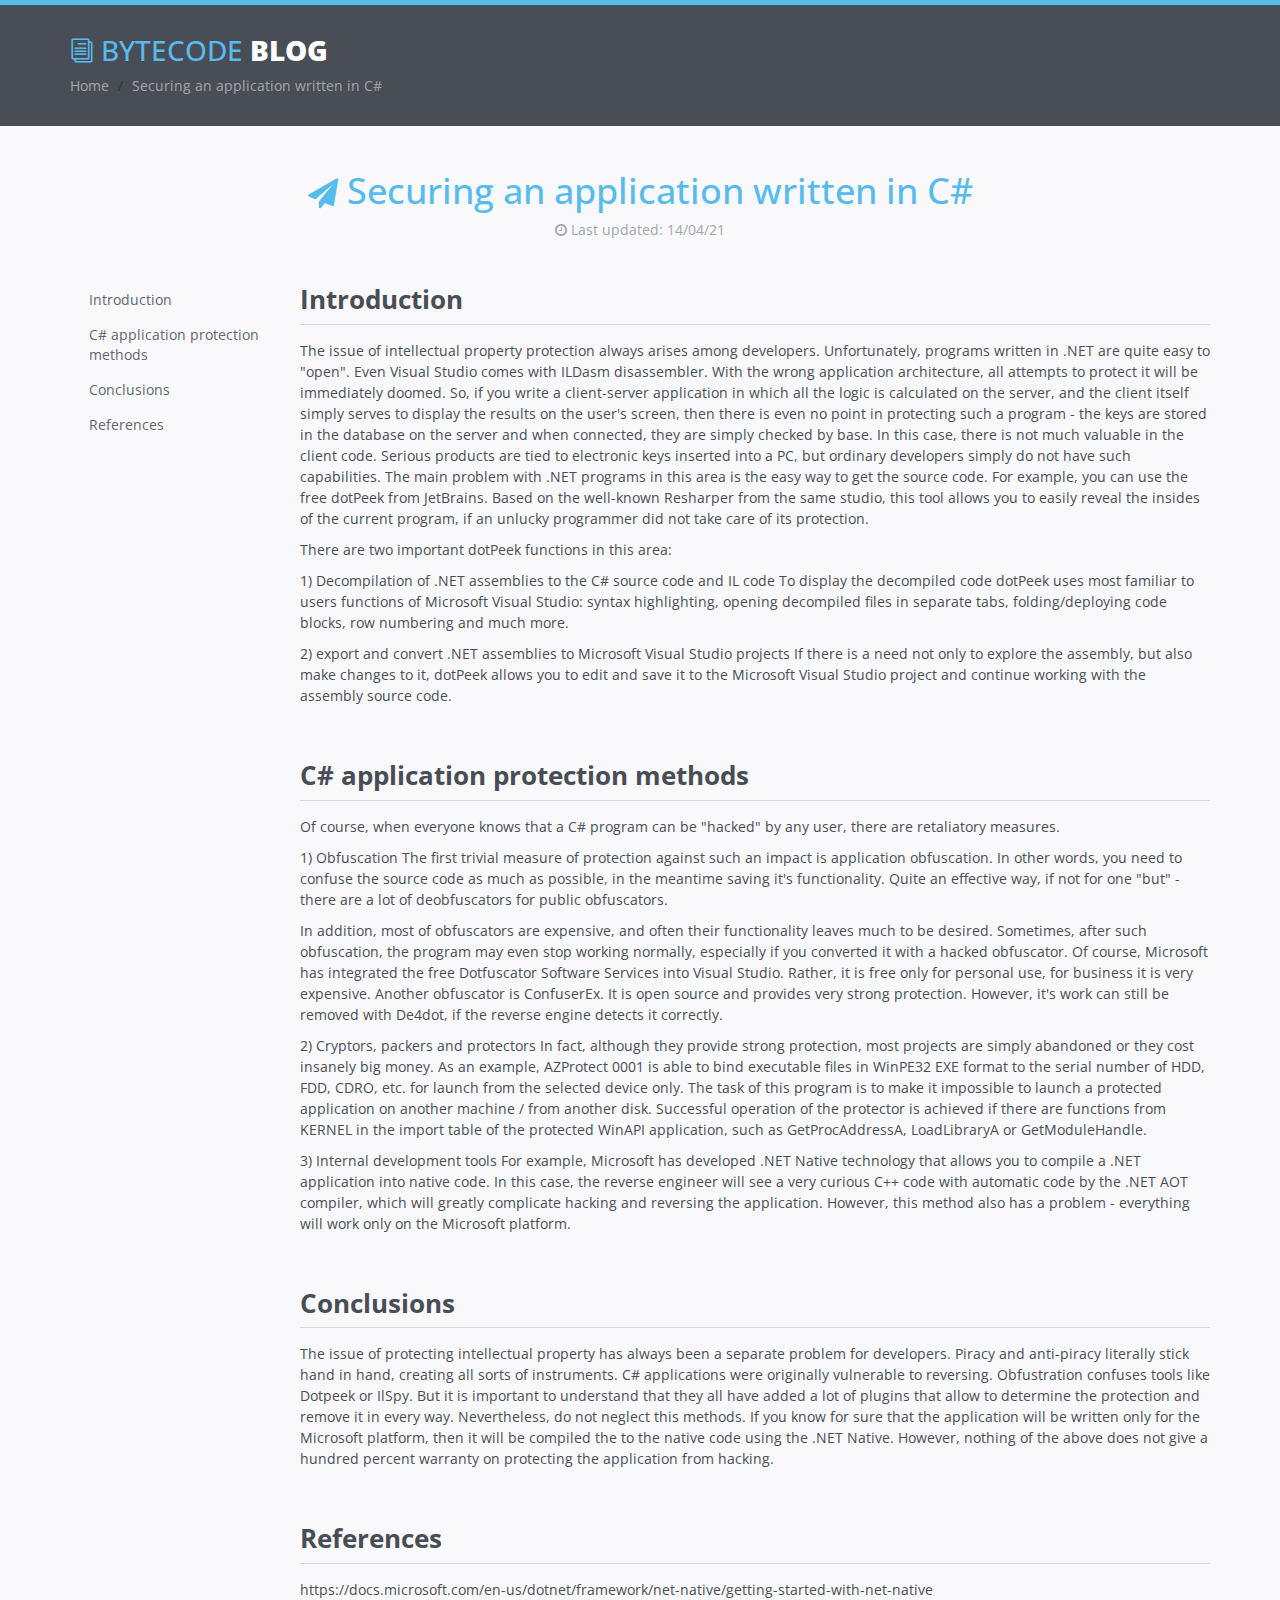
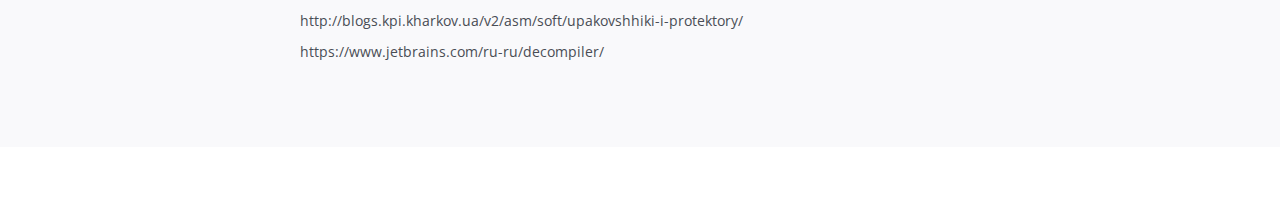
<file: Securing an application written in C.html>
<html>
<head>
    <title>Securing an application written in C#</title>  
    <meta charset="utf-8">
    <meta http-equiv="X-UA-Compatible" content="IE=edge">
    <meta name="viewport" content="width=device-width, initial-scale=1.0">
    <meta name="description" content="">
    <meta name="author" content="">    
    <link rel="shortcut icon" href="favicon.ico">  
    <link href='http://fonts.googleapis.com/css?family=Open+Sans:300italic,400italic,600italic,700italic,800italic,400,300,600,700,800' rel='stylesheet' type='text/css'>
    <link rel="stylesheet" href="assets/plugins/bootstrap/css/bootstrap.min.css">     
    <link rel="stylesheet" href="assets/plugins/font-awesome/css/font-awesome.css">
    <link rel="stylesheet" href="assets/plugins/prism/prism.css">
    <link rel="stylesheet" href="assets/plugins/elegant_font/css/style.css">
    <link id="theme-style" rel="stylesheet" href="assets/css/styles.css">
    
    
</head>

<body class="body-blue">
    <div class="page-wrapper">
        
        <header id="header" class="header">
            <div class="container">
                <div class="branding">
                    <h1 class="logo">
                        <a href="index.html">
                            <span aria-hidden="true" class="icon_documents_alt icon"></span>
                            <span class="text-highlight">BYTECODE </span><span class="text-bold">BLOG </span> 
                        </a>
                    </h1>
                </div>
                <ol class="breadcrumb">
                    <li><a href="index.html">Home</a></li> 
                    <li class="active">Securing an application written in C#</li> 
                </ol>
            </div>
        </header>
        <div class="doc-wrapper">
            <div class="container">
                    <div id="doc-header" class="doc-header text-center">
                        <h1 class="doc-title"><i class="icon fa fa-paper-plane"></i> Securing an application written in C#</h1> 
                        
                            <div class="meta"><i class="fa fa-clock-o"></i> Last updated: 14/04/21</div>
                    </div>
                <div class="doc-body">
                    <div class="doc-content">
                        <div class="content-inner">
                                

                                
                                <section id="Introduction-section" class="doc-section">
                                    <h2 class="section-title">Introduction</h2>
                                    <div id="step1"  class="section-block">
                                        <P>The issue of intellectual property protection always arises among developers.
                                            Unfortunately, programs written in .NET are quite easy to "open".
                                            Even Visual Studio comes with ILDasm disassembler.
                                            With the wrong application architecture, all attempts to protect it will be immediately doomed.
                                            So, if you write a client-server application in which all the logic is calculated on the server, and the client itself simply serves to display the results on the user's screen, then there is even no point in protecting such a program - the keys are stored in the database on the server and when connected, they are simply checked by base.
                                            In this case, there is not much valuable in the client code.
                                            Serious products are tied to electronic keys inserted into a PC, but ordinary developers simply do not have such capabilities.
                                            The main problem with .NET programs in this area is the easy way to get the source code.
                                            For example, you can use the free dotPeek from JetBrains.
                                            Based on the well-known Resharper from the same studio, this tool allows you to easily reveal the insides of the current program, if an unlucky programmer did not take care of its protection.</P>
                                            <p>There are two important dotPeek functions in this area:</p>
                                              <p>  1) Decompilation of .NET assemblies to the C# source code and IL code
                                                To display the decompiled code dotPeek uses most familiar to users functions of Microsoft Visual Studio: syntax highlighting, opening decompiled files in separate tabs, folding/deploying code blocks, row numbering and much more. </p>
                                               <p> 2) export and convert .NET assemblies to Microsoft Visual Studio projects
                                                If there is a need not only to explore the assembly, but also make changes to it, dotPeek allows you to edit and save it to the Microsoft Visual Studio project and continue working with the assembly source code.</p>
                                    </div>
                                </section>

                                <section id="methods-section" class="doc-section">
                                    <h2 class="section-title">C# application protection methods</h2>
                                    <div id="step1"  class="section-block">
                                        <P>Of course, when everyone knows that a C# program can be "hacked" by any user, there are retaliatory measures.</p>
                                            <P> 1) Obfuscation
                                            The first trivial measure of protection against such an impact is application obfuscation.
                                             In other words, you need to confuse the source code as much as possible, in the meantime saving it's functionality.
                                             Quite an effective way, if not for one "but" - there are a lot of deobfuscators for public obfuscators.</P>
                                             <P>In addition, most of obfuscators are expensive, and often their functionality leaves much to be desired.
                                                Sometimes, after such obfuscation, the program may even stop working normally, especially if you converted it with a hacked obfuscator.
                                                Of course, Microsoft has integrated the free Dotfuscator Software Services into Visual Studio.
                                                Rather, it is free only for personal use, for business it is very expensive.
                                                Another obfuscator is ConfuserEx.  It is open source and provides very strong protection.
                                                However, it's work can still be removed with De4dot, if the reverse engine detects it correctly.</P>
                                                <P>2) Cryptors, packers and protectors
                                                    In fact, although they provide strong protection, most projects are simply abandoned or they cost insanely big money.
                                                     As an example, AZProtect 0001 is able to bind executable files in WinPE32 EXE format to the serial number of HDD, FDD, CDRO, etc.  for launch from the selected device only.
                                                     The task of this program is to make it impossible to launch a protected application on another machine / from another disk.
                                                     Successful operation of the protector is achieved if there are functions from KERNEL in the import table of the protected WinAPI application, such as GetProcAddressA, LoadLibraryA or GetModuleHandle.</P>
                                                     <P>3) Internal development tools
                                                        For example, Microsoft has developed .NET Native technology that allows you to compile a .NET application into native code.
                                                         In this case, the reverse engineer will see a very curious C++ code with automatic code by the .NET AOT compiler, which will greatly complicate hacking and reversing the application.
                                                         However, this method also has a problem - everything will work only on the Microsoft platform.</P>
                                    </div>
                                </section>
                                <section id="Conclusions-section" class="doc-section">
                                    <h2 class="section-title">Conclusions</h2>
                                    <div id="step1"  class="section-block">
                                        <P>The issue of protecting intellectual property has always been a separate problem for developers.
                                            Piracy and anti-piracy literally stick hand in hand, creating all sorts of instruments.
                                            C# applications were originally vulnerable to reversing.
                                            Obfustration confuses tools like Dotpeek or IlSpy.
                                            But it is important to understand that they all have added a lot of plugins that allow to determine the protection and remove it in every way.
                                            Nevertheless, do not neglect this methods.
                                            If you know for sure that the application will be written only for the Microsoft platform, then it will be compiled the to the native code using the .NET Native.
                                            However, nothing of the above does not give a hundred percent warranty on protecting the application from hacking.</P>
                                    </div>
                                    </section>
                                    <section id="References-section" class="doc-section">
                                        <h2 class="section-title">References</h2>
                                        <div id="step1"  class="section-block">
                                            <P>https://docs.microsoft.com/en-us/dotnet/framework/net-native/getting-started-with-net-native</P>
                                            <P>http://blogs.kpi.kharkov.ua/v2/asm/soft/upakovshhiki-i-protektory/</P>
                                            <P>https://www.jetbrains.com/ru-ru/decompiler/</P>
                                        </div>
                                    </section>

                                
                              
                        </div>
                    </div> 
                  
                    <div class="doc-sidebar hidden-xs">
                        <nav id="doc-nav">
                            <ul id="doc-menu" class="nav doc-menu" data-spy="affix">
                                
                                <li><a class="scrollto" href="#Introduction-section">Introduction</a></li>
                                <li><a class="scrollto" href="#methods-section">C# application protection methods</a></li>
                                <li><a class="scrollto" href="#Conclusions-section">Conclusions</a></li>
                                <li><a class="scrollto" href="#References-section">References</a></li>
                            </ul>
                        </nav>
                    </div>
                </div>
            </div>
        </div>
    </div>
    <!-- Main Javascript -->          
    <script type="text/javascript" src="assets/plugins/jquery-1.12.3.min.js"></script>
    <script type="text/javascript" src="assets/plugins/bootstrap/js/bootstrap.min.js"></script>
    <script type="text/javascript" src="assets/plugins/prism/prism.js"></script>    
    <script type="text/javascript" src="assets/plugins/jquery-scrollTo/jquery.scrollTo.min.js"></script>                                                                
    <script type="text/javascript" src="assets/plugins/jquery-match-height/jquery.matchHeight-min.js"></script>
    <script type="text/javascript" src="assets/js/main.js"></script>
</body>
</html>
</file>
<file: assets/plugins/elegant_font/css/style.css>
@font-face {
	font-family: 'ElegantIcons';
	src:url('fonts/ElegantIcons.eot');
	src:url('fonts/ElegantIcons.eot?#iefix') format('embedded-opentype'),
		url('fonts/ElegantIcons.woff') format('woff'),
		url('fonts/ElegantIcons.ttf') format('truetype'),
		url('fonts/ElegantIcons.svg#ElegantIcons') format('svg');
	font-weight: normal;
	font-style: normal;
}

/* Use the following CSS code if you want to use data attributes for inserting your icons */
[data-icon]:before {
	font-family: 'ElegantIcons';
	content: attr(data-icon);
	speak: none;
	font-weight: normal;
	font-variant: normal;
	text-transform: none;
	line-height: 1;
	-webkit-font-smoothing: antialiased;
	-moz-osx-font-smoothing: grayscale;
}

/* Use the following CSS code if you want to have a class per icon */
/*
Instead of a list of all class selectors,
you can use the generic selector below, but it's slower:
[class*="your-class-prefix"] {
*/
.arrow_up, .arrow_down, .arrow_left, .arrow_right, .arrow_left-up, .arrow_right-up, .arrow_right-down, .arrow_left-down, .arrow-up-down, .arrow_up-down_alt, .arrow_left-right_alt, .arrow_left-right, .arrow_expand_alt2, .arrow_expand_alt, .arrow_condense, .arrow_expand, .arrow_move, .arrow_carrot-up, .arrow_carrot-down, .arrow_carrot-left, .arrow_carrot-right, .arrow_carrot-2up, .arrow_carrot-2down, .arrow_carrot-2left, .arrow_carrot-2right, .arrow_carrot-up_alt2, .arrow_carrot-down_alt2, .arrow_carrot-left_alt2, .arrow_carrot-right_alt2, .arrow_carrot-2up_alt2, .arrow_carrot-2down_alt2, .arrow_carrot-2left_alt2, .arrow_carrot-2right_alt2, .arrow_triangle-up, .arrow_triangle-down, .arrow_triangle-left, .arrow_triangle-right, .arrow_triangle-up_alt2, .arrow_triangle-down_alt2, .arrow_triangle-left_alt2, .arrow_triangle-right_alt2, .arrow_back, .icon_minus-06, .icon_plus, .icon_close, .icon_check, .icon_minus_alt2, .icon_plus_alt2, .icon_close_alt2, .icon_check_alt2, .icon_zoom-out_alt, .icon_zoom-in_alt, .icon_search, .icon_box-empty, .icon_box-selected, .icon_minus-box, .icon_plus-box, .icon_box-checked, .icon_circle-empty, .icon_circle-slelected, .icon_stop_alt2, .icon_stop, .icon_pause_alt2, .icon_pause, .icon_menu, .icon_menu-square_alt2, .icon_menu-circle_alt2, .icon_ul, .icon_ol, .icon_adjust-horiz, .icon_adjust-vert, .icon_document_alt, .icon_documents_alt, .icon_pencil, .icon_pencil-edit_alt, .icon_pencil-edit, .icon_folder-alt, .icon_folder-open_alt, .icon_folder-add_alt, .icon_info_alt, .icon_error-oct_alt, .icon_error-circle_alt, .icon_error-triangle_alt, .icon_question_alt2, .icon_question, .icon_comment_alt, .icon_chat_alt, .icon_vol-mute_alt, .icon_volume-low_alt, .icon_volume-high_alt, .icon_quotations, .icon_quotations_alt2, .icon_clock_alt, .icon_lock_alt, .icon_lock-open_alt, .icon_key_alt, .icon_cloud_alt, .icon_cloud-upload_alt, .icon_cloud-download_alt, .icon_image, .icon_images, .icon_lightbulb_alt, .icon_gift_alt, .icon_house_alt, .icon_genius, .icon_mobile, .icon_tablet, .icon_laptop, .icon_desktop, .icon_camera_alt, .icon_mail_alt, .icon_cone_alt, .icon_ribbon_alt, .icon_bag_alt, .icon_creditcard, .icon_cart_alt, .icon_paperclip, .icon_tag_alt, .icon_tags_alt, .icon_trash_alt, .icon_cursor_alt, .icon_mic_alt, .icon_compass_alt, .icon_pin_alt, .icon_pushpin_alt, .icon_map_alt, .icon_drawer_alt, .icon_toolbox_alt, .icon_book_alt, .icon_calendar, .icon_film, .icon_table, .icon_contacts_alt, .icon_headphones, .icon_lifesaver, .icon_piechart, .icon_refresh, .icon_link_alt, .icon_link, .icon_loading, .icon_blocked, .icon_archive_alt, .icon_heart_alt, .icon_star_alt, .icon_star-half_alt, .icon_star, .icon_star-half, .icon_tools, .icon_tool, .icon_cog, .icon_cogs, .arrow_up_alt, .arrow_down_alt, .arrow_left_alt, .arrow_right_alt, .arrow_left-up_alt, .arrow_right-up_alt, .arrow_right-down_alt, .arrow_left-down_alt, .arrow_condense_alt, .arrow_expand_alt3, .arrow_carrot_up_alt, .arrow_carrot-down_alt, .arrow_carrot-left_alt, .arrow_carrot-right_alt, .arrow_carrot-2up_alt, .arrow_carrot-2dwnn_alt, .arrow_carrot-2left_alt, .arrow_carrot-2right_alt, .arrow_triangle-up_alt, .arrow_triangle-down_alt, .arrow_triangle-left_alt, .arrow_triangle-right_alt, .icon_minus_alt, .icon_plus_alt, .icon_close_alt, .icon_check_alt, .icon_zoom-out, .icon_zoom-in, .icon_stop_alt, .icon_menu-square_alt, .icon_menu-circle_alt, .icon_document, .icon_documents, .icon_pencil_alt, .icon_folder, .icon_folder-open, .icon_folder-add, .icon_folder_upload, .icon_folder_download, .icon_info, .icon_error-circle, .icon_error-oct, .icon_error-triangle, .icon_question_alt, .icon_comment, .icon_chat, .icon_vol-mute, .icon_volume-low, .icon_volume-high, .icon_quotations_alt, .icon_clock, .icon_lock, .icon_lock-open, .icon_key, .icon_cloud, .icon_cloud-upload, .icon_cloud-download, .icon_lightbulb, .icon_gift, .icon_house, .icon_camera, .icon_mail, .icon_cone, .icon_ribbon, .icon_bag, .icon_cart, .icon_tag, .icon_tags, .icon_trash, .icon_cursor, .icon_mic, .icon_compass, .icon_pin, .icon_pushpin, .icon_map, .icon_drawer, .icon_toolbox, .icon_book, .icon_contacts, .icon_archive, .icon_heart, .icon_profile, .icon_group, .icon_grid-2x2, .icon_grid-3x3, .icon_music, .icon_pause_alt, .icon_phone, .icon_upload, .icon_download, .social_facebook, .social_twitter, .social_pinterest, .social_googleplus, .social_tumblr, .social_tumbleupon, .social_wordpress, .social_instagram, .social_dribbble, .social_vimeo, .social_linkedin, .social_rss, .social_deviantart, .social_share, .social_myspace, .social_skype, .social_youtube, .social_picassa, .social_googledrive, .social_flickr, .social_blogger, .social_spotify, .social_delicious, .social_facebook_circle, .social_twitter_circle, .social_pinterest_circle, .social_googleplus_circle, .social_tumblr_circle, .social_stumbleupon_circle, .social_wordpress_circle, .social_instagram_circle, .social_dribbble_circle, .social_vimeo_circle, .social_linkedin_circle, .social_rss_circle, .social_deviantart_circle, .social_share_circle, .social_myspace_circle, .social_skype_circle, .social_youtube_circle, .social_picassa_circle, .social_googledrive_alt2, .social_flickr_circle, .social_blogger_circle, .social_spotify_circle, .social_delicious_circle, .social_facebook_square, .social_twitter_square, .social_pinterest_square, .social_googleplus_square, .social_tumblr_square, .social_stumbleupon_square, .social_wordpress_square, .social_instagram_square, .social_dribbble_square, .social_vimeo_square, .social_linkedin_square, .social_rss_square, .social_deviantart_square, .social_share_square, .social_myspace_square, .social_skype_square, .social_youtube_square, .social_picassa_square, .social_googledrive_square, .social_flickr_square, .social_blogger_square, .social_spotify_square, .social_delicious_square, .icon_printer, .icon_calulator, .icon_building, .icon_floppy, .icon_drive, .icon_search-2, .icon_id, .icon_id-2, .icon_puzzle, .icon_like, .icon_dislike, .icon_mug, .icon_currency, .icon_wallet, .icon_pens, .icon_easel, .icon_flowchart, .icon_datareport, .icon_briefcase, .icon_shield, .icon_percent, .icon_globe, .icon_globe-2, .icon_target, .icon_hourglass, .icon_balance, .icon_rook, .icon_printer-alt, .icon_calculator_alt, .icon_building_alt, .icon_floppy_alt, .icon_drive_alt, .icon_search_alt, .icon_id_alt, .icon_id-2_alt, .icon_puzzle_alt, .icon_like_alt, .icon_dislike_alt, .icon_mug_alt, .icon_currency_alt, .icon_wallet_alt, .icon_pens_alt, .icon_easel_alt, .icon_flowchart_alt, .icon_datareport_alt, .icon_briefcase_alt, .icon_shield_alt, .icon_percent_alt, .icon_globe_alt, .icon_clipboard {
	font-family: 'ElegantIcons';
	speak: none;
	font-style: normal;
	font-weight: normal;
	font-variant: normal;
	text-transform: none;
	line-height: 1;
	-webkit-font-smoothing: antialiased;
}
.arrow_up:before {
	content: "\21";
}
.arrow_down:before {
	content: "\22";
}
.arrow_left:before {
	content: "\23";
}
.arrow_right:before {
	content: "\24";
}
.arrow_left-up:before {
	content: "\25";
}
.arrow_right-up:before {
	content: "\26";
}
.arrow_right-down:before {
	content: "\27";
}
.arrow_left-down:before {
	content: "\28";
}
.arrow-up-down:before {
	content: "\29";
}
.arrow_up-down_alt:before {
	content: "\2a";
}
.arrow_left-right_alt:before {
	content: "\2b";
}
.arrow_left-right:before {
	content: "\2c";
}
.arrow_expand_alt2:before {
	content: "\2d";
}
.arrow_expand_alt:before {
	content: "\2e";
}
.arrow_condense:before {
	content: "\2f";
}
.arrow_expand:before {
	content: "\30";
}
.arrow_move:before {
	content: "\31";
}
.arrow_carrot-up:before {
	content: "\32";
}
.arrow_carrot-down:before {
	content: "\33";
}
.arrow_carrot-left:before {
	content: "\34";
}
.arrow_carrot-right:before {
	content: "\35";
}
.arrow_carrot-2up:before {
	content: "\36";
}
.arrow_carrot-2down:before {
	content: "\37";
}
.arrow_carrot-2left:before {
	content: "\38";
}
.arrow_carrot-2right:before {
	content: "\39";
}
.arrow_carrot-up_alt2:before {
	content: "\3a";
}
.arrow_carrot-down_alt2:before {
	content: "\3b";
}
.arrow_carrot-left_alt2:before {
	content: "\3c";
}
.arrow_carrot-right_alt2:before {
	content: "\3d";
}
.arrow_carrot-2up_alt2:before {
	content: "\3e";
}
.arrow_carrot-2down_alt2:before {
	content: "\3f";
}
.arrow_carrot-2left_alt2:before {
	content: "\40";
}
.arrow_carrot-2right_alt2:before {
	content: "\41";
}
.arrow_triangle-up:before {
	content: "\42";
}
.arrow_triangle-down:before {
	content: "\43";
}
.arrow_triangle-left:before {
	content: "\44";
}
.arrow_triangle-right:before {
	content: "\45";
}
.arrow_triangle-up_alt2:before {
	content: "\46";
}
.arrow_triangle-down_alt2:before {
	content: "\47";
}
.arrow_triangle-left_alt2:before {
	content: "\48";
}
.arrow_triangle-right_alt2:before {
	content: "\49";
}
.arrow_back:before {
	content: "\4a";
}
.icon_minus-06:before {
	content: "\4b";
}
.icon_plus:before {
	content: "\4c";
}
.icon_close:before {
	content: "\4d";
}
.icon_check:before {
	content: "\4e";
}
.icon_minus_alt2:before {
	content: "\4f";
}
.icon_plus_alt2:before {
	content: "\50";
}
.icon_close_alt2:before {
	content: "\51";
}
.icon_check_alt2:before {
	content: "\52";
}
.icon_zoom-out_alt:before {
	content: "\53";
}
.icon_zoom-in_alt:before {
	content: "\54";
}
.icon_search:before {
	content: "\55";
}
.icon_box-empty:before {
	content: "\56";
}
.icon_box-selected:before {
	content: "\57";
}
.icon_minus-box:before {
	content: "\58";
}
.icon_plus-box:before {
	content: "\59";
}
.icon_box-checked:before {
	content: "\5a";
}
.icon_circle-empty:before {
	content: "\5b";
}
.icon_circle-slelected:before {
	content: "\5c";
}
.icon_stop_alt2:before {
	content: "\5d";
}
.icon_stop:before {
	content: "\5e";
}
.icon_pause_alt2:before {
	content: "\5f";
}
.icon_pause:before {
	content: "\60";
}
.icon_menu:before {
	content: "\61";
}
.icon_menu-square_alt2:before {
	content: "\62";
}
.icon_menu-circle_alt2:before {
	content: "\63";
}
.icon_ul:before {
	content: "\64";
}
.icon_ol:before {
	content: "\65";
}
.icon_adjust-horiz:before {
	content: "\66";
}
.icon_adjust-vert:before {
	content: "\67";
}
.icon_document_alt:before {
	content: "\68";
}
.icon_documents_alt:before {
	content: "\69";
}
.icon_pencil:before {
	content: "\6a";
}
.icon_pencil-edit_alt:before {
	content: "\6b";
}
.icon_pencil-edit:before {
	content: "\6c";
}
.icon_folder-alt:before {
	content: "\6d";
}
.icon_folder-open_alt:before {
	content: "\6e";
}
.icon_folder-add_alt:before {
	content: "\6f";
}
.icon_info_alt:before {
	content: "\70";
}
.icon_error-oct_alt:before {
	content: "\71";
}
.icon_error-circle_alt:before {
	content: "\72";
}
.icon_error-triangle_alt:before {
	content: "\73";
}
.icon_question_alt2:before {
	content: "\74";
}
.icon_question:before {
	content: "\75";
}
.icon_comment_alt:before {
	content: "\76";
}
.icon_chat_alt:before {
	content: "\77";
}
.icon_vol-mute_alt:before {
	content: "\78";
}
.icon_volume-low_alt:before {
	content: "\79";
}
.icon_volume-high_alt:before {
	content: "\7a";
}
.icon_quotations:before {
	content: "\7b";
}
.icon_quotations_alt2:before {
	content: "\7c";
}
.icon_clock_alt:before {
	content: "\7d";
}
.icon_lock_alt:before {
	content: "\7e";
}
.icon_lock-open_alt:before {
	content: "\e000";
}
.icon_key_alt:before {
	content: "\e001";
}
.icon_cloud_alt:before {
	content: "\e002";
}
.icon_cloud-upload_alt:before {
	content: "\e003";
}
.icon_cloud-download_alt:before {
	content: "\e004";
}
.icon_image:before {
	content: "\e005";
}
.icon_images:before {
	content: "\e006";
}
.icon_lightbulb_alt:before {
	content: "\e007";
}
.icon_gift_alt:before {
	content: "\e008";
}
.icon_house_alt:before {
	content: "\e009";
}
.icon_genius:before {
	content: "\e00a";
}
.icon_mobile:before {
	content: "\e00b";
}
.icon_tablet:before {
	content: "\e00c";
}
.icon_laptop:before {
	content: "\e00d";
}
.icon_desktop:before {
	content: "\e00e";
}
.icon_camera_alt:before {
	content: "\e00f";
}
.icon_mail_alt:before {
	content: "\e010";
}
.icon_cone_alt:before {
	content: "\e011";
}
.icon_ribbon_alt:before {
	content: "\e012";
}
.icon_bag_alt:before {
	content: "\e013";
}
.icon_creditcard:before {
	content: "\e014";
}
.icon_cart_alt:before {
	content: "\e015";
}
.icon_paperclip:before {
	content: "\e016";
}
.icon_tag_alt:before {
	content: "\e017";
}
.icon_tags_alt:before {
	content: "\e018";
}
.icon_trash_alt:before {
	content: "\e019";
}
.icon_cursor_alt:before {
	content: "\e01a";
}
.icon_mic_alt:before {
	content: "\e01b";
}
.icon_compass_alt:before {
	content: "\e01c";
}
.icon_pin_alt:before {
	content: "\e01d";
}
.icon_pushpin_alt:before {
	content: "\e01e";
}
.icon_map_alt:before {
	content: "\e01f";
}
.icon_drawer_alt:before {
	content: "\e020";
}
.icon_toolbox_alt:before {
	content: "\e021";
}
.icon_book_alt:before {
	content: "\e022";
}
.icon_calendar:before {
	content: "\e023";
}
.icon_film:before {
	content: "\e024";
}
.icon_table:before {
	content: "\e025";
}
.icon_contacts_alt:before {
	content: "\e026";
}
.icon_headphones:before {
	content: "\e027";
}
.icon_lifesaver:before {
	content: "\e028";
}
.icon_piechart:before {
	content: "\e029";
}
.icon_refresh:before {
	content: "\e02a";
}
.icon_link_alt:before {
	content: "\e02b";
}
.icon_link:before {
	content: "\e02c";
}
.icon_loading:before {
	content: "\e02d";
}
.icon_blocked:before {
	content: "\e02e";
}
.icon_archive_alt:before {
	content: "\e02f";
}
.icon_heart_alt:before {
	content: "\e030";
}
.icon_star_alt:before {
	content: "\e031";
}
.icon_star-half_alt:before {
	content: "\e032";
}
.icon_star:before {
	content: "\e033";
}
.icon_star-half:before {
	content: "\e034";
}
.icon_tools:before {
	content: "\e035";
}
.icon_tool:before {
	content: "\e036";
}
.icon_cog:before {
	content: "\e037";
}
.icon_cogs:before {
	content: "\e038";
}
.arrow_up_alt:before {
	content: "\e039";
}
.arrow_down_alt:before {
	content: "\e03a";
}
.arrow_left_alt:before {
	content: "\e03b";
}
.arrow_right_alt:before {
	content: "\e03c";
}
.arrow_left-up_alt:before {
	content: "\e03d";
}
.arrow_right-up_alt:before {
	content: "\e03e";
}
.arrow_right-down_alt:before {
	content: "\e03f";
}
.arrow_left-down_alt:before {
	content: "\e040";
}
.arrow_condense_alt:before {
	content: "\e041";
}
.arrow_expand_alt3:before {
	content: "\e042";
}
.arrow_carrot_up_alt:before {
	content: "\e043";
}
.arrow_carrot-down_alt:before {
	content: "\e044";
}
.arrow_carrot-left_alt:before {
	content: "\e045";
}
.arrow_carrot-right_alt:before {
	content: "\e046";
}
.arrow_carrot-2up_alt:before {
	content: "\e047";
}
.arrow_carrot-2dwnn_alt:before {
	content: "\e048";
}
.arrow_carrot-2left_alt:before {
	content: "\e049";
}
.arrow_carrot-2right_alt:before {
	content: "\e04a";
}
.arrow_triangle-up_alt:before {
	content: "\e04b";
}
.arrow_triangle-down_alt:before {
	content: "\e04c";
}
.arrow_triangle-left_alt:before {
	content: "\e04d";
}
.arrow_triangle-right_alt:before {
	content: "\e04e";
}
.icon_minus_alt:before {
	content: "\e04f";
}
.icon_plus_alt:before {
	content: "\e050";
}
.icon_close_alt:before {
	content: "\e051";
}
.icon_check_alt:before {
	content: "\e052";
}
.icon_zoom-out:before {
	content: "\e053";
}
.icon_zoom-in:before {
	content: "\e054";
}
.icon_stop_alt:before {
	content: "\e055";
}
.icon_menu-square_alt:before {
	content: "\e056";
}
.icon_menu-circle_alt:before {
	content: "\e057";
}
.icon_document:before {
	content: "\e058";
}
.icon_documents:before {
	content: "\e059";
}
.icon_pencil_alt:before {
	content: "\e05a";
}
.icon_folder:before {
	content: "\e05b";
}
.icon_folder-open:before {
	content: "\e05c";
}
.icon_folder-add:before {
	content: "\e05d";
}
.icon_folder_upload:before {
	content: "\e05e";
}
.icon_folder_download:before {
	content: "\e05f";
}
.icon_info:before {
	content: "\e060";
}
.icon_error-circle:before {
	content: "\e061";
}
.icon_error-oct:before {
	content: "\e062";
}
.icon_error-triangle:before {
	content: "\e063";
}
.icon_question_alt:before {
	content: "\e064";
}
.icon_comment:before {
	content: "\e065";
}
.icon_chat:before {
	content: "\e066";
}
.icon_vol-mute:before {
	content: "\e067";
}
.icon_volume-low:before {
	content: "\e068";
}
.icon_volume-high:before {
	content: "\e069";
}
.icon_quotations_alt:before {
	content: "\e06a";
}
.icon_clock:before {
	content: "\e06b";
}
.icon_lock:before {
	content: "\e06c";
}
.icon_lock-open:before {
	content: "\e06d";
}
.icon_key:before {
	content: "\e06e";
}
.icon_cloud:before {
	content: "\e06f";
}
.icon_cloud-upload:before {
	content: "\e070";
}
.icon_cloud-download:before {
	content: "\e071";
}
.icon_lightbulb:before {
	content: "\e072";
}
.icon_gift:before {
	content: "\e073";
}
.icon_house:before {
	content: "\e074";
}
.icon_camera:before {
	content: "\e075";
}
.icon_mail:before {
	content: "\e076";
}
.icon_cone:before {
	content: "\e077";
}
.icon_ribbon:before {
	content: "\e078";
}
.icon_bag:before {
	content: "\e079";
}
.icon_cart:before {
	content: "\e07a";
}
.icon_tag:before {
	content: "\e07b";
}
.icon_tags:before {
	content: "\e07c";
}
.icon_trash:before {
	content: "\e07d";
}
.icon_cursor:before {
	content: "\e07e";
}
.icon_mic:before {
	content: "\e07f";
}
.icon_compass:before {
	content: "\e080";
}
.icon_pin:before {
	content: "\e081";
}
.icon_pushpin:before {
	content: "\e082";
}
.icon_map:before {
	content: "\e083";
}
.icon_drawer:before {
	content: "\e084";
}
.icon_toolbox:before {
	content: "\e085";
}
.icon_book:before {
	content: "\e086";
}
.icon_contacts:before {
	content: "\e087";
}
.icon_archive:before {
	content: "\e088";
}
.icon_heart:before {
	content: "\e089";
}
.icon_profile:before {
	content: "\e08a";
}
.icon_group:before {
	content: "\e08b";
}
.icon_grid-2x2:before {
	content: "\e08c";
}
.icon_grid-3x3:before {
	content: "\e08d";
}
.icon_music:before {
	content: "\e08e";
}
.icon_pause_alt:before {
	content: "\e08f";
}
.icon_phone:before {
	content: "\e090";
}
.icon_upload:before {
	content: "\e091";
}
.icon_download:before {
	content: "\e092";
}
.social_facebook:before {
	content: "\e093";
}
.social_twitter:before {
	content: "\e094";
}
.social_pinterest:before {
	content: "\e095";
}
.social_googleplus:before {
	content: "\e096";
}
.social_tumblr:before {
	content: "\e097";
}
.social_tumbleupon:before {
	content: "\e098";
}
.social_wordpress:before {
	content: "\e099";
}
.social_instagram:before {
	content: "\e09a";
}
.social_dribbble:before {
	content: "\e09b";
}
.social_vimeo:before {
	content: "\e09c";
}
.social_linkedin:before {
	content: "\e09d";
}
.social_rss:before {
	content: "\e09e";
}
.social_deviantart:before {
	content: "\e09f";
}
.social_share:before {
	content: "\e0a0";
}
.social_myspace:before {
	content: "\e0a1";
}
.social_skype:before {
	content: "\e0a2";
}
.social_youtube:before {
	content: "\e0a3";
}
.social_picassa:before {
	content: "\e0a4";
}
.social_googledrive:before {
	content: "\e0a5";
}
.social_flickr:before {
	content: "\e0a6";
}
.social_blogger:before {
	content: "\e0a7";
}
.social_spotify:before {
	content: "\e0a8";
}
.social_delicious:before {
	content: "\e0a9";
}
.social_facebook_circle:before {
	content: "\e0aa";
}
.social_twitter_circle:before {
	content: "\e0ab";
}
.social_pinterest_circle:before {
	content: "\e0ac";
}
.social_googleplus_circle:before {
	content: "\e0ad";
}
.social_tumblr_circle:before {
	content: "\e0ae";
}
.social_stumbleupon_circle:before {
	content: "\e0af";
}
.social_wordpress_circle:before {
	content: "\e0b0";
}
.social_instagram_circle:before {
	content: "\e0b1";
}
.social_dribbble_circle:before {
	content: "\e0b2";
}
.social_vimeo_circle:before {
	content: "\e0b3";
}
.social_linkedin_circle:before {
	content: "\e0b4";
}
.social_rss_circle:before {
	content: "\e0b5";
}
.social_deviantart_circle:before {
	content: "\e0b6";
}
.social_share_circle:before {
	content: "\e0b7";
}
.social_myspace_circle:before {
	content: "\e0b8";
}
.social_skype_circle:before {
	content: "\e0b9";
}
.social_youtube_circle:before {
	content: "\e0ba";
}
.social_picassa_circle:before {
	content: "\e0bb";
}
.social_googledrive_alt2:before {
	content: "\e0bc";
}
.social_flickr_circle:before {
	content: "\e0bd";
}
.social_blogger_circle:before {
	content: "\e0be";
}
.social_spotify_circle:before {
	content: "\e0bf";
}
.social_delicious_circle:before {
	content: "\e0c0";
}
.social_facebook_square:before {
	content: "\e0c1";
}
.social_twitter_square:before {
	content: "\e0c2";
}
.social_pinterest_square:before {
	content: "\e0c3";
}
.social_googleplus_square:before {
	content: "\e0c4";
}
.social_tumblr_square:before {
	content: "\e0c5";
}
.social_stumbleupon_square:before {
	content: "\e0c6";
}
.social_wordpress_square:before {
	content: "\e0c7";
}
.social_instagram_square:before {
	content: "\e0c8";
}
.social_dribbble_square:before {
	content: "\e0c9";
}
.social_vimeo_square:before {
	content: "\e0ca";
}
.social_linkedin_square:before {
	content: "\e0cb";
}
.social_rss_square:before {
	content: "\e0cc";
}
.social_deviantart_square:before {
	content: "\e0cd";
}
.social_share_square:before {
	content: "\e0ce";
}
.social_myspace_square:before {
	content: "\e0cf";
}
.social_skype_square:before {
	content: "\e0d0";
}
.social_youtube_square:before {
	content: "\e0d1";
}
.social_picassa_square:before {
	content: "\e0d2";
}
.social_googledrive_square:before {
	content: "\e0d3";
}
.social_flickr_square:before {
	content: "\e0d4";
}
.social_blogger_square:before {
	content: "\e0d5";
}
.social_spotify_square:before {
	content: "\e0d6";
}
.social_delicious_square:before {
	content: "\e0d7";
}
.icon_printer:before {
	content: "\e103";
}
.icon_calulator:before {
	content: "\e0ee";
}
.icon_building:before {
	content: "\e0ef";
}
.icon_floppy:before {
	content: "\e0e8";
}
.icon_drive:before {
	content: "\e0ea";
}
.icon_search-2:before {
	content: "\e101";
}
.icon_id:before {
	content: "\e107";
}
.icon_id-2:before {
	content: "\e108";
}
.icon_puzzle:before {
	content: "\e102";
}
.icon_like:before {
	content: "\e106";
}
.icon_dislike:before {
	content: "\e0eb";
}
.icon_mug:before {
	content: "\e105";
}
.icon_currency:before {
	content: "\e0ed";
}
.icon_wallet:before {
	content: "\e100";
}
.icon_pens:before {
	content: "\e104";
}
.icon_easel:before {
	content: "\e0e9";
}
.icon_flowchart:before {
	content: "\e109";
}
.icon_datareport:before {
	content: "\e0ec";
}
.icon_briefcase:before {
	content: "\e0fe";
}
.icon_shield:before {
	content: "\e0f6";
}
.icon_percent:before {
	content: "\e0fb";
}
.icon_globe:before {
	content: "\e0e2";
}
.icon_globe-2:before {
	content: "\e0e3";
}
.icon_target:before {
	content: "\e0f5";
}
.icon_hourglass:before {
	content: "\e0e1";
}
.icon_balance:before {
	content: "\e0ff";
}
.icon_rook:before {
	content: "\e0f8";
}
.icon_printer-alt:before {
	content: "\e0fa";
}
.icon_calculator_alt:before {
	content: "\e0e7";
}
.icon_building_alt:before {
	content: "\e0fd";
}
.icon_floppy_alt:before {
	content: "\e0e4";
}
.icon_drive_alt:before {
	content: "\e0e5";
}
.icon_search_alt:before {
	content: "\e0f7";
}
.icon_id_alt:before {
	content: "\e0e0";
}
.icon_id-2_alt:before {
	content: "\e0fc";
}
.icon_puzzle_alt:before {
	content: "\e0f9";
}
.icon_like_alt:before {
	content: "\e0dd";
}
.icon_dislike_alt:before {
	content: "\e0f1";
}
.icon_mug_alt:before {
	content: "\e0dc";
}
.icon_currency_alt:before {
	content: "\e0f3";
}
.icon_wallet_alt:before {
	content: "\e0d8";
}
.icon_pens_alt:before {
	content: "\e0db";
}
.icon_easel_alt:before {
	content: "\e0f0";
}
.icon_flowchart_alt:before {
	content: "\e0df";
}
.icon_datareport_alt:before {
	content: "\e0f2";
}
.icon_briefcase_alt:before {
	content: "\e0f4";
}
.icon_shield_alt:before {
	content: "\e0d9";
}
.icon_percent_alt:before {
	content: "\e0da";
}
.icon_globe_alt:before {
	content: "\e0de";
}
.icon_clipboard:before {
	content: "\e0e6";
}


	.glyph {
		float: left;
		text-align: center;
		padding: .75em;
		margin: .4em 1.5em .75em 0;
		width: 6em;
text-shadow: none;
	}
        .glyph_big {
        font-size: 128px;
        color: #59c5dc;
        float: left;
        margin-right: 20px;
        }

        .glyph div { padding-bottom: 10px;}

	.glyph input {
		font-family: consolas, monospace;
		font-size: 12px;
		width: 100%;
		text-align: center;
		border: 0;
		box-shadow: 0 0 0 1px #ccc;
		padding: .2em;
                -moz-border-radius: 5px;
                -webkit-border-radius: 5px;
	}
	.centered {
		margin-left: auto;
		margin-right: auto;
	}
	.glyph .fs1 {
		font-size: 2em;
	}
</file>
<file: assets/plugins/prism/prism.css>
/* http://prismjs.com/download.html?themes=prism-okaidia&languages=markup+css+clike+javascript+ruby+git+haml+handlebars+http+php+python+sass+scss+vim+yaml&plugins=line-numbers */
/**
 * okaidia theme for JavaScript, CSS and HTML
 * Loosely based on Monokai textmate theme by http://www.monokai.nl/
 * @author ocodia
 */

code[class*="language-"],
pre[class*="language-"] {
	color: #f8f8f2;
	text-shadow: 0 1px rgba(0, 0, 0, 0.3);
	font-family: Consolas, Monaco, 'Andale Mono', 'Ubuntu Mono', monospace;
	direction: ltr;
	text-align: left;
	white-space: pre;
	word-spacing: normal;
	word-break: normal;
	word-wrap: normal;
	line-height: 1.5;

	-moz-tab-size: 4;
	-o-tab-size: 4;
	tab-size: 4;

	-webkit-hyphens: none;
	-moz-hyphens: none;
	-ms-hyphens: none;
	hyphens: none;
}

/* Code blocks */
pre[class*="language-"] {
	padding: 1em;
	margin: .5em 0;
	overflow: auto;
	border-radius: 0.3em;
}

:not(pre) > code[class*="language-"],
pre[class*="language-"] {
	background: #272822;
}

/* Inline code */
:not(pre) > code[class*="language-"] {
	padding: .1em;
	border-radius: .3em;
	white-space: normal;
}

.token.comment,
.token.prolog,
.token.doctype,
.token.cdata {
	color: slategray;
}

.token.punctuation {
	color: #f8f8f2;
}

.namespace {
	opacity: .7;
}

.token.property,
.token.tag,
.token.constant,
.token.symbol,
.token.deleted {
	color: #f92672;
}

.token.boolean,
.token.number {
	color: #ae81ff;
}

.token.selector,
.token.attr-name,
.token.string,
.token.char,
.token.builtin,
.token.inserted {
	color: #a6e22e;
}

.token.operator,
.token.entity,
.token.url,
.language-css .token.string,
.style .token.string,
.token.variable {
	color: #f8f8f2;
}

.token.atrule,
.token.attr-value,
.token.function {
	color: #e6db74;
}

.token.keyword {
	color: #66d9ef;
}

.token.regex,
.token.important {
	color: #fd971f;
}

.token.important,
.token.bold {
	font-weight: bold;
}
.token.italic {
	font-style: italic;
}

.token.entity {
	cursor: help;
}

pre.line-numbers {
	position: relative;
	padding-left: 3.8em;
	counter-reset: linenumber;
}

pre.line-numbers > code {
	position: relative;
}

.line-numbers .line-numbers-rows {
	position: absolute;
	pointer-events: none;
	top: 0;
	font-size: 100%;
	left: -3.8em;
	width: 3em; /* works for line-numbers below 1000 lines */
	letter-spacing: -1px;
	border-right: 1px solid #999;

	-webkit-user-select: none;
	-moz-user-select: none;
	-ms-user-select: none;
	user-select: none;

}

	.line-numbers-rows > span {
		pointer-events: none;
		display: block;
		counter-increment: linenumber;
	}

		.line-numbers-rows > span:before {
			content: counter(linenumber);
			color: #999;
			display: block;
			padding-right: 0.8em;
			text-align: right;
		}
</file>
<file: assets/css/styles.css>
/*   
 * Template Name: PrettyDocs - Responsive Website Template for documentations
 * Version: 1.0
 * Author: Xiaoying Riley
 * License: Creative Commons Attribution 3.0 License - https://creativecommons.org/licenses/by/3.0/
 * Twitter: @3rdwave_themes
 * Website: http://themes.3rdwavemedia.com/
*/
/* Theme default */
/* ======= Base ======= */
body {
  font-family: 'Open Sans', arial, sans-serif;
  color: #494d55;
  font-size: 14px;
  -webkit-font-smoothing: antialiased;
  -moz-osx-font-smoothing: grayscale;
}
html,
body {
  height: 100%;
}
.page-wrapper {
  min-height: 100%;
  /* equal to footer height */
  margin-bottom: -50px;
}
.page-wrapper:after {
  content: "";
  display: block;
  height: 50px;
}
.footer {
  height: 50px;
}
p {
  line-height: 1.5;
}
a {
  color: #3aa7aa;
  -webkit-transition: all 0.4s ease-in-out;
  -moz-transition: all 0.4s ease-in-out;
  -ms-transition: all 0.4s ease-in-out;
  -o-transition: all 0.4s ease-in-out;
}
a:hover {
  text-decoration: underline;
  color: #339597;
}
a:focus {
  text-decoration: none;
}
code {
  background: #222;
  color: #fff;
  font-size: 14px;
  font-weight: bold;
  font-family: Consolas, Monaco, 'Andale Mono', 'Ubuntu Mono', monospace;
  padding: 2px 8px;
  padding-top: 4px;
  display: inline-block;
}
.btn,
a.btn {
  -webkit-transition: all 0.4s ease-in-out;
  -moz-transition: all 0.4s ease-in-out;
  -ms-transition: all 0.4s ease-in-out;
  -o-transition: all 0.4s ease-in-out;
  font-weight: 600;
  font-size: 14px;
  line-height: 1.5;
}
.btn .fa,
a.btn .fa {
  margin-right: 5px;
}
.btn-primary,
a.btn-primary {
  background: #40babd;
  border: 1px solid #40babd;
  color: #fff !important;
}
.btn-primary:hover,
a.btn-primary:hover,
.btn-primary:focus,
a.btn-primary:focus,
.btn-primary:active,
a.btn-primary:active,
.btn-primary.active,
a.btn-primary.active,
.btn-primary.hover,
a.btn-primary.hover {
  background: #3aa7aa;
  color: #fff !important;
  border: 1px solid #3aa7aa;
}
.btn-green,
a.btn-green {
  background: #75c181;
  border: 1px solid #75c181;
  color: #fff !important;
}
.btn-green:hover,
a.btn-green:hover,
.btn-green:focus,
a.btn-green:focus,
.btn-green:active,
a.btn-green:active,
.btn-green.active,
a.btn-green.active,
.btn-green.hover,
a.btn-green.hover {
  background: #63b971;
  color: #fff !important;
  border: 1px solid #63b971;
}
.body-green .btn-green,
.body-green a.btn-green {
  color: #fff !important;
}
.body-green .btn-green:hover,
.body-green a.btn-green:hover,
.body-green .btn-green:focus,
.body-green a.btn-green:focus,
.body-green .btn-green:active,
.body-green a.btn-green:active,
.body-green .btn-green.active,
.body-green a.btn-green.active,
.body-green .btn-green.hover,
.body-green a.btn-green.hover {
  color: #fff !important;
}
.btn-blue,
a.btn-blue {
  background: #58bbee;
  border: 1px solid #58bbee;
  color: #fff !important;
}
.btn-blue:hover,
a.btn-blue:hover,
.btn-blue:focus,
a.btn-blue:focus,
.btn-blue:active,
a.btn-blue:active,
.btn-blue.active,
a.btn-blue.active,
.btn-blue.hover,
a.btn-blue.hover {
  background: #41b2ec;
  color: #fff !important;
  border: 1px solid #41b2ec;
}
.btn-orange,
a.btn-orange {
  background: #F88C30;
  border: 1px solid #F88C30;
  color: #fff !important;
}
.btn-orange:hover,
a.btn-orange:hover,
.btn-orange:focus,
a.btn-orange:focus,
.btn-orange:active,
a.btn-orange:active,
.btn-orange.active,
a.btn-orange.active,
.btn-orange.hover,
a.btn-orange.hover {
  background: #f77e17;
  color: #fff !important;
  border: 1px solid #f77e17;
}
.btn-red,
a.btn-red {
  background: #f77b6b;
  border: 1px solid #f77b6b;
  color: #fff !important;
}
.btn-red:hover,
a.btn-red:hover,
.btn-red:focus,
a.btn-red:focus,
.btn-red:active,
a.btn-red:active,
.btn-red.active,
a.btn-red.active,
.btn-red.hover,
a.btn-red.hover {
  background: #f66553;
  color: #fff !important;
  border: 1px solid #f66553;
}
.btn-pink,
a.btn-pink {
  background: #EA5395;
  border: 1px solid #EA5395;
  color: #fff !important;
}
.btn-pink:hover,
a.btn-pink:hover,
.btn-pink:focus,
a.btn-pink:focus,
.btn-pink:active,
a.btn-pink:active,
.btn-pink.active,
a.btn-pink.active,
.btn-pink.hover,
a.btn-pink.hover {
  background: #e73c87;
  color: #fff !important;
  border: 1px solid #e73c87;
}
.btn-purple,
a.btn-purple {
  background: #8A40A7;
  border: 1px solid #8A40A7;
  color: #fff !important;
}
.btn-purple:hover,
a.btn-purple:hover,
.btn-purple:focus,
a.btn-purple:focus,
.btn-purple:active,
a.btn-purple:active,
.btn-purple.active,
a.btn-purple.active,
.btn-purple.hover,
a.btn-purple.hover {
  background: #7b3995;
  color: #fff !important;
  border: 1px solid #7b3995;
}
.btn-cta {
  padding: 7px 15px;
}
.form-control {
  -webkit-box-shadow: none;
  -moz-box-shadow: none;
  box-shadow: none;
  height: 40px;
  border-color: #f0f0f0;
}
.form-control::-webkit-input-placeholder {
  /* WebKit browsers */
  color: #afb3bb;
}
.form-control:-moz-placeholder {
  /* Mozilla Firefox 4 to 18 */
  color: #afb3bb;
}
.form-control::-moz-placeholder {
  /* Mozilla Firefox 19+ */
  color: #afb3bb;
}
.form-control:-ms-input-placeholder {
  /* Internet Explorer 10+ */
  color: #afb3bb;
}
.form-control:focus {
  border-color: #e3e3e3;
  -webkit-box-shadow: none;
  -moz-box-shadow: none;
  box-shadow: none;
}
input[type="text"],
input[type="email"],
input[type="password"],
input[type="submit"],
input[type="button"],
textarea,
select {
  appearance: none;
  /* for mobile safari */
  -webkit-appearance: none;
}
#topcontrol {
  background: #40babd;
  color: #fff;
  text-align: center;
  display: inline-block;
  width: 35px;
  height: 35px;
  border: none;
  -webkit-border-radius: 4px;
  -moz-border-radius: 4px;
  -ms-border-radius: 4px;
  -o-border-radius: 4px;
  border-radius: 4px;
  -moz-background-clip: padding;
  -webkit-background-clip: padding-box;
  background-clip: padding-box;
  -webkit-transition: all 0.4s ease-in-out;
  -moz-transition: all 0.4s ease-in-out;
  -ms-transition: all 0.4s ease-in-out;
  -o-transition: all 0.4s ease-in-out;
  z-index: 30;
}
#topcontrol:hover {
  background: #52c2c4;
}
#topcontrol .fa {
  position: relative;
  top: 3px;
  font-size: 25px;
}
.video-container iframe {
  max-width: 100%;
}
/* ====== Header ====== */
.header {
  background: #494d55;
  color: rgba(255, 255, 255, 0.85);
  border-top: 5px solid #40babd;
  padding: 30px 0;
}
.header a {
  color: #fff;
}
.branding {
  text-transform: uppercase;
  margin-bottom: 10px;
}
.branding .logo {
  font-size: 28px;
  margin-top: 0;
  margin-bottom: 0;
}
.branding .logo a {
  text-decoration: none;
}
.branding .text-highlight {
  color: #40babd;
}
.body-green .branding .text-highlight {
  color: #75c181;
}
.body-blue .branding .text-highlight {
  color: #58bbee;
}
.body-orange .branding .text-highlight {
  color: #F88C30;
}
.body-red .branding .text-highlight {
  color: #f77b6b;
}
.body-pink .branding .text-highlight {
  color: #EA5395;
}
.body-purple .branding .text-highlight {
  color: #8A40A7;
}
.branding .text-bold {
  font-weight: 800;
  color: #fff;
}
.branding .icon {
  font-size: 24px;
  color: #40babd;
}
.body-green .branding .icon {
  color: #75c181;
}
.body-blue .branding .icon {
  color: #58bbee;
}
.body-orange .branding .icon {
  color: #F88C30;
}
.body-red .branding .icon {
  color: #f77b6b;
}
.body-pink .branding .icon {
  color: #EA5395;
}
.body-purple .branding .icon {
  color: #8A40A7;
}
.breadcrumb {
  background: none;
  margin-bottom: 0;
  padding: 0;
}
.breadcrumb li {
  color: rgba(255, 255, 255, 0.5);
}
.breadcrumb li.active {
  color: rgba(255, 255, 255, 0.5);
}
.breadcrumb li a {
  color: rgba(255, 255, 255, 0.5);
}
.breadcrumb li a:hover {
  color: #fff;
}
.breadcrumb > li + li:before {
  color: rgba(0, 0, 0, 0.4);
}
/* ====== Footer ====== */
.footer {
  background: #26282c;
  color: rgba(255, 255, 255, 0.6);
  padding: 15px 0;
}
.footer a {
  color: #40babd;
}
.footer .fa-heart {
  color: #EA5395;
}
/* ======= Doc Styling ======= */
.doc-wrapper {
  padding: 45px 0;
  background: #f9f9fb;
}
.doc-body {
  position: relative;
}
.doc-header {
  margin-bottom: 30px;
}
.doc-header .doc-title {
  color: #40babd;
  margin-top: 0;
  font-size: 36px;
}
.body-green .doc-header .doc-title {
  color: #75c181;
}
.body-blue .doc-header .doc-title {
  color: #58bbee;
}
.body-orange .doc-header .doc-title {
  color: #F88C30;
}
.body-red .doc-header .doc-title {
  color: #f77b6b;
}
.body-pink .doc-header .doc-title {
  color: #EA5395;
}
.body-purple .doc-header .doc-title {
  color: #8A40A7;
}
.doc-header .icon {
  font-size: 30px;
}
.doc-header .meta {
  color: #a2a6af;
}
.doc-content {
  margin-left: 230px;
}
.doc-section {
  padding-top: 15px;
  padding-bottom: 15px;
}
.doc-section .section-title {
  font-size: 26px;
  margin-top: 0;
  margin-bottom: 0;
  font-weight: bold;
  padding-bottom: 10px;
  border-bottom: 1px solid #d7d7d7;
}
.doc-section h1 {
  font-size: 24px;
  font-weight: bold;
}
.doc-section h2 {
  font-size: 22px;
  font-weight: bold;
}
.doc-section h3 {
  font-size: 20px;
  font-weight: bold;
}
.doc-section h4 {
  font-size: 18px;
  font-weight: bold;
}
.doc-section h5 {
  font-size: 16px;
  font-weight: bold;
}
.doc-section h6 {
  font-size: 14px;
  font-weight: bold;
}
.section-block {
  padding-top: 15px;
  padding-bottom: 15px;
}
.section-block .block-title {
  margin-top: 0;
}
.section-block .list > li {
  margin-bottom: 10px;
}
.section-block .list ul > li {
  margin-top: 5px;
}
.question {
  font-weight: 400 !important;
  color: #3aa7aa;
}
.question .body-green {
  color: #63b971;
}
.body-blue .question {
  color: #41b2ec;
}
.body-orange .question {
  color: #f77e17;
}
.body-pink .question {
  color: #e73c87;
}
.body-purple .question {
  color: #7b3995;
}
.question .fa {
  -webkit-opacity: 0.6;
  -moz-opacity: 0.6;
  opacity: 0.6;
}
.question .label {
  font-size: 11px;
  vertical-align: middle;
}
.answer {
  color: #616670;
}
.code-block {
  margin-top: 30px;
  margin-bottom: 30px;
}
.callout-block {
  padding: 30px;
  -webkit-border-radius: 4px;
  -moz-border-radius: 4px;
  -ms-border-radius: 4px;
  -o-border-radius: 4px;
  border-radius: 4px;
  -moz-background-clip: padding;
  -webkit-background-clip: padding-box;
  background-clip: padding-box;
  position: relative;
  margin-bottom: 30px;
}
.callout-block a {
  color: rgba(0, 0, 0, 0.55) !important;
}
.callout-block a:hover {
  color: rgba(0, 0, 0, 0.65) !important;
}
.callout-block .icon-holder {
  font-size: 30px;
  position: absolute;
  left: 30px;
  top: 30px;
  color: rgba(0, 0, 0, 0.25);
}
.callout-block .content {
  margin-left: 60px;
}
.callout-block .content p:last-child {
  margin-bottom: 0;
}
.callout-block .callout-title {
  margin-top: 0;
  margin-bottom: 5px;
  color: rgba(0, 0, 0, 0.65);
}
.callout-info {
  background: #58bbee;
  color: #fff;
}
.callout-success {
  background: #75c181;
  color: #fff;
}
.callout-warning {
  background: #F88C30;
  color: #fff;
}
.callout-danger {
  background: #f77b6b;
  color: #fff;
}
.table > thead > tr > th {
  border-bottom-color: #8bd6d8;
}
.body-green .table > thead > tr > th {
  border-bottom-color: #bbe1c1;
}
.body-blue .table > thead > tr > th {
  border-bottom-color: #b5e1f7;
}
.body-orange .table > thead > tr > th {
  border-bottom-color: #fbc393;
}
.body-pink .table > thead > tr > th {
  border-bottom-color: #f5aecd;
}
.body-purple .table > thead > tr > th {
  border-bottom-color: #b87fce;
}
.table-bordered > thead > tr > th {
  border-bottom-color: inherit;
}
.table-striped > tbody > tr:nth-of-type(odd) {
  background-color: #f5f5f5;
}
.screenshot-holder {
  margin-top: 15px;
  margin-bottom: 15px;
  position: relative;
  text-align: center;
}
.screenshot-holder img {
  border: 1px solid #f0f0f0;
}
.screenshot-holder .mask {
  display: block;
  visibility: hidden;
  position: absolute;
  width: 100%;
  height: 100%;
  left: 0;
  top: 0;
  background: rgba(0, 0, 0, 0.25);
  cursor: pointer;
  text-decoration: none;
}
.screenshot-holder .mask .icon {
  color: #fff;
  font-size: 42px;
  display: block;
  position: absolute;
  width: 100%;
  height: 100%;
  top: 50%;
  margin-top: -21px;
}
.screenshot-holder:hover .mask {
  visibility: visible;
}
.jumbotron h1 {
  font-size: 28px;
  margin-top: 0;
  margin-bottom: 30px;
}
.author-profile {
  margin-top: 30px;
}
.author-profile img {
  width: 100px;
  height: 100px;
}
.speech-bubble {
  background: #fff;
  -webkit-border-radius: 4px;
  -moz-border-radius: 4px;
  -ms-border-radius: 4px;
  -o-border-radius: 4px;
  border-radius: 4px;
  -moz-background-clip: padding;
  -webkit-background-clip: padding-box;
  background-clip: padding-box;
  padding: 30px;
  margin-top: 20px;
  margin-bottom: 30px;
  position: relative;
}
.speech-bubble .speech-title {
  font-size: 16px;
}
.jumbotron .speech-bubble p {
  font-size: 14px;
  font-weight: normal;
  color: #616670;
}
.speech-bubble:before {
  content: "";
  display: inline-block;
  position: absolute;
  left: 50%;
  top: -10px;
  margin-left: -10px;
  width: 0;
  height: 0;
  border-left: 10px solid transparent;
  border-right: 10px solid transparent;
  border-bottom: 10px solid #fff;
}
.card {
  text-align: center;
  border: 1px solid #e3e3e3;
  -webkit-border-radius: 4px;
  -moz-border-radius: 4px;
  -ms-border-radius: 4px;
  -o-border-radius: 4px;
  border-radius: 4px;
  -moz-background-clip: padding;
  -webkit-background-clip: padding-box;
  background-clip: padding-box;
  margin-bottom: 30px;
  position: relative;
}
.card .card-block {
  padding: 15px;
}
.card .mask {
  display: block;
  visibility: hidden;
  position: absolute;
  width: 100%;
  height: 100%;
  left: 0;
  top: 0;
  background: rgba(0, 0, 0, 0.25);
  cursor: pointer;
  text-decoration: none;
}
.card .mask .icon {
  color: #fff;
  font-size: 42px;
  margin-top: 25%;
}
.card:hover .mask {
  visibility: visible;
}
/* Color Schemes */
.body-green .header {
  border-color: #75c181;
}
.body-green a {
  color: #75c181;
}
.body-green a:hover {
  color: #52b161;
}
.body-blue .header {
  border-color: #58bbee;
}
.body-blue a {
  color: #58bbee;
}
.body-blue a:hover {
  color: #2aa8e9;
}
.body-orange .header {
  border-color: #F88C30;
}
.body-orange a {
  color: #F88C30;
}
.body-orange a:hover {
  color: #ed7108;
}
.body-pink .header {
  border-color: #EA5395;
}
.body-pink a {
  color: #EA5395;
}
.body-pink a:hover {
  color: #e42679;
}
.body-purple .header {
  border-color: #8A40A7;
}
.body-purple a {
  color: #8A40A7;
}
.body-purple a:hover {
  color: #6c3282;
}
.body-red .header {
  border-color: #f77b6b;
}
.body-red a {
  color: #f77b6b;
}
.body-red a:hover {
  color: #f4503b;
}
/* Sidebar */
.doc-sidebar {
  width: 200px;
}
.doc-menu {
  list-style: none;
  padding-left: 0;
}
.doc-menu > li {
  margin-bottom: 5px;
}
.doc-menu > li > a {
  display: block;
  padding: 5px 15px;
  border-left: 4px solid transparent;
  color: #616670;
}
.doc-menu > li > a:hover,
.doc-menu > li > a:focus {
  color: #40babd;
  text-decoration: none;
  background: none;
}
.body-green .doc-menu > li > a:hover,
.body-green .doc-menu > li > a:focus {
  color: #75c181;
}
.body-blue .doc-menu > li > a:hover,
.body-blue .doc-menu > li > a:focus {
  color: #58bbee;
}
.body-orange .doc-menu > li > a:hover,
.body-orange .doc-menu > li > a:focus {
  color: #F88C30;
}
.body-red .doc-menu > li > a:hover,
.body-red .doc-menu > li > a:focus {
  color: #f77b6b;
}
.body-pink .doc-menu > li > a:hover,
.body-pink .doc-menu > li > a:focus {
  color: #EA5395;
}
.body-purple .doc-menu > li > a:hover,
.body-purple .doc-menu > li > a:focus {
  color: #8A40A7;
}
.doc-menu > li.active > a {
  background: none;
  border-left: 4px solid #40babd;
  color: #40babd;
  font-weight: 600;
}
.body-green .doc-menu > li.active > a {
  color: #75c181;
  border-color: #75c181;
}
.body-blue .doc-menu > li.active > a {
  color: #58bbee;
  border-color: #58bbee;
}
.body-orange .doc-menu > li.active > a {
  color: #F88C30;
  border-color: #F88C30;
}
.body-red .doc-menu > li.active > a {
  color: #f77b6b;
  border-color: #f77b6b;
}
.body-pink .doc-menu > li.active > a {
  color: #EA5395;
  border-color: #EA5395;
}
.body-purple .doc-menu > li.active > a {
  color: #8A40A7;
  border-color: #8A40A7;
}
.doc-sub-menu {
  list-style: none;
  padding-left: 0;
}
.doc-sub-menu > li {
  margin-bottom: 10px;
  font-size: 12px;
}
.doc-sub-menu > li:first-child {
  padding-top: 5px;
}
.doc-sub-menu > li > a {
  display: block;
  color: #616670;
  padding: 0;
  padding-left: 34px;
  background: none;
}
.doc-sub-menu > li > a:hover {
  color: #40babd;
  text-decoration: none;
  background: none;
}
.body-green .doc-sub-menu > li > a:hover {
  color: #75c181;
}
.body-blue .doc-sub-menu > li > a:hover {
  color: #58bbee;
}
.body-orange .doc-sub-menu > li > a:hover {
  color: #F88C30;
}
.body-red .doc-sub-menu > li > a:hover {
  color: #f77b6b;
}
.body-pink .doc-sub-menu > li > a:hover {
  color: #EA5395;
}
.body-purple .doc-sub-menu > li > a:hover {
  color: #8A40A7;
}
.doc-sub-menu > li > a:focus {
  background: none;
}
.doc-sub-menu > li.active > a {
  background: none;
  color: #40babd;
}
.body-green .doc-sub-menu > li.active > a {
  color: #75c181;
}
.body-blue .doc-sub-menu > li.active > a {
  color: #58bbee;
}
.body-orange .doc-sub-menu > li.active > a {
  color: #F88C30;
}
.body-red .doc-sub-menu > li.active > a {
  color: #f77b6b;
}
.body-pink .doc-sub-menu > li.active > a {
  color: #EA5395;
}
.body-purple .doc-sub-menu > li.active > a {
  color: #8A40A7;
}
.affix-top {
  position: absolute;
  top: 15px;
  width: 230px
}
.affix {
  top: 15px;
}
.affix,
.affix-bottom {
  width: 230px;
}
.affix-bottom {
  position: absolute;
}
/* ===== Promo block ===== */
.promo-block {
  background: #3aa7aa;
}
.body-green .promo-block {
  background: #63b971;
}
.body-blue .promo-block {
  background: #41b2ec;
}
.body-orange .promo-block {
  background: #f77e17;
}
.body-pink .promo-block {
  background: #e73c87;
}
.body-purple .promo-block {
  background: #7b3995;
}
.promo-block a {
  color: rgba(0, 0, 0, 0.5);
}
.promo-block a:hover {
  color: rgba(0, 0, 0, 0.6);
}
.promo-block .promo-block-inner {
  padding: 45px;
  color: #fff;
  -webkit-border-radius: 4px;
  -moz-border-radius: 4px;
  -ms-border-radius: 4px;
  -o-border-radius: 4px;
  border-radius: 4px;
  -moz-background-clip: padding;
  -webkit-background-clip: padding-box;
  background-clip: padding-box;
}
.promo-block .promo-title {
  font-size: 20px;
  font-weight: 800;
  margin-top: 0;
  margin-bottom: 45px;
}
.promo-block .promo-title .fa {
  color: rgba(0, 0, 0, 0.5);
}
.promo-block .figure-holder-inner {
  background: #fff;
  margin-bottom: 30px;
  position: relative;
  text-align: center;
}
.promo-block .figure-holder-inner img {
  border: 5px solid #fff;
}
.promo-block .figure-holder-inner .mask {
  display: block;
  visibility: hidden;
  position: absolute;
  width: 100%;
  height: 100%;
  left: 0;
  top: 0;
  background: rgba(255, 255, 255, 0.65);
  cursor: pointer;
  text-decoration: none;
}
.promo-block .figure-holder-inner .mask .icon {
  color: #fff;
  font-size: 42px;
  display: block;
  position: absolute;
  width: 100%;
  height: 100%;
  top: 50%;
  margin-top: -21px;
}
.promo-block .figure-holder-inner .mask .icon.pink {
  color: #EA5395;
}
.promo-block .figure-holder-inner:hover .mask {
  visibility: visible;
}
.promo-block .content-holder-inner {
  padding-left: 15px;
  padding-right: 15px;
}
.promo-block .content-title {
  font-size: 16px;
  font-weight: 600;
  margin-top: 0;
}
.promo-block .highlight {
  color: rgba(0, 0, 0, 0.4);
}
.promo-block .btn-cta {
  background: rgba(0, 0, 0, 0.35);
  border: none;
  color: #fff !important;
  margin-bottom: 15px;
}
.promo-block .btn-cta:hover {
  background: rgba(0, 0, 0, 0.5);
  border: none;
  color: #fff !important;
}
/* Extra small devices (phones, less than 768px) */
@media (max-width: 767px) {
  .doc-content {
    margin-left: 0;
  }
  .jumbotron {
    padding: 30px 15px;
  }
  .jumbotron h1 {
    font-size: 24px;
    margin-bottom: 15px;
  }
  .jumbotron p {
    font-size: 18px;
  }
  .promo-block .promo-block-inner {
    padding: 30px 15px;
  }
  .promo-block .content-holder-inner {
    padding: 0;
  }
  .promo-block .promo-title {
    margin-bottom: 30px;
  }
}
/* Small devices (tablets, 768px and up) */
/* Medium devices (desktops, 992px and up) */
/* Large devices (large desktops, 1200px and up) */
/* ======= Landing Page ======= */
.landing-page .header {
  background: #494d55;
  color: rgba(255, 255, 255, 0.85);
  padding: 60px 0;
}
.landing-page .header a {
  color: #fff;
}
.landing-page .branding {
  text-transform: uppercase;
  margin-bottom: 20px;
}
.landing-page .branding .logo {
  font-size: 38px;
  margin-top: 0;
  margin-bottom: 0;
}
.landing-page .branding .text-bold {
  font-weight: 800;
  color: #fff;
}
.landing-page .branding .icon {
  font-size: 32px;
  color: #40babd;
}
.landing-page .tagline {
  font-weight: 600;
  font-size: 20px;
}
.landing-page .tagline p {
  margin-bottom: 5px;
}
.landing-page .tagline .text-highlight {
  color: #266f71;
}
.landing-page .fa-heart {
  color: #EA5395;
}
.landing-page .cta-container {
  margin-top: 30px;
}
.landing-page .social-container {
  margin-top: 30px;
}
.landing-page .social-container .twitter-tweet {
  display: inline-block;
  margin-right: 5px;
  position: relative;
  top: 5px;
}
.landing-page .social-container .fab-like {
  display: inline-block;
}
.cards-section {
  padding: 60px 0;
  background: #f9f9fb;
}
.cards-section .title {
  margin-top: 0;
  margin-bottom: 15px;
  font-size: 24px;
  font-weight: 600;
}
.cards-section .intro {
  margin: 0 auto;
  max-width: 800px;
  margin-bottom: 60px;
  color: #616670;
}
.cards-section .cards-wrapper {
  max-width: 860px;
  margin-left: auto;
  margin-right: auto;
}
.cards-section .item {
  margin-bottom: 30px;
}
.cards-section .item .icon-holder {
  margin-bottom: 15px;
}
.cards-section .item .icon {
  font-size: 36px;
}
.cards-section .item .title {
  font-size: 16px;
  font-weight: 600;
}
.cards-section .item .intro {
  margin-bottom: 15px;
}
.cards-section .item-inner {
  padding: 45px 30px;
  background: #fff;
  position: relative;
  border: 1px solid #f0f0f0;
  -webkit-border-radius: 4px;
  -moz-border-radius: 4px;
  -ms-border-radius: 4px;
  -o-border-radius: 4px;
  border-radius: 4px;
  -moz-background-clip: padding;
  -webkit-background-clip: padding-box;
  background-clip: padding-box;
}
.cards-section .item-inner .link {
  position: absolute;
  width: 100%;
  height: 100%;
  top: 0;
  left: 0;
  z-index: 1;
  background-image: url("../images/empty.gif");
  /* for IE8 */
}
.cards-section .item-inner:hover {
  background: #f5f5f5;
}
.cards-section .item-primary .item-inner {
  border-top: 3px solid #40babd;
}
.cards-section .item-primary .item-inner:hover .title {
  color: #2d8284;
}
.cards-section .item-primary .icon {
  color: #40babd;
}
.cards-section .item-green .item-inner {
  border-top: 3px solid #75c181;
}
.cards-section .item-green .item-inner:hover .title {
  color: #48a156;
}
.cards-section .item-green .icon {
  color: #75c181;
}
.cards-section .item-blue .item-inner {
  border-top: 3px solid #58bbee;
}
.cards-section .item-blue .item-inner:hover .title {
  color: #179de2;
}
.cards-section .item-blue .icon {
  color: #58bbee;
}
.cards-section .item-orange .item-inner {
  border-top: 3px solid #F88C30;
}
.cards-section .item-orange .item-inner:hover .title {
  color: #d46607;
}
.cards-section .item-orange .icon {
  color: #F88C30;
}
.cards-section .item-red .item-inner {
  border-top: 3px solid #f77b6b;
}
.cards-section .item-red .item-inner:hover .title {
  color: #f33a22;
}
.cards-section .item-red .icon {
  color: #f77b6b;
}
.cards-section .item-pink .item-inner {
  border-top: 3px solid #EA5395;
}
.cards-section .item-pink .item-inner:hover .title {
  color: #d61a6c;
}
.cards-section .item-pink .icon {
  color: #EA5395;
}
.cards-section .item-purple .item-inner {
  border-top: 3px solid #8A40A7;
}
.cards-section .item-purple .item-inner:hover .title {
  color: #5c2b70;
}
.cards-section .item-purple .icon {
  color: #8A40A7;
}
/* Extra small devices (phones, less than 768px) */
@media (max-width: 767px) {
  .cards-section .item-inner {
    padding: 30px 15px;
  }
}
/* Small devices (tablets, 768px and up) */
/* Medium devices (desktops, 992px and up) */
/* Large devices (large desktops, 1200px and up) */
</file>
